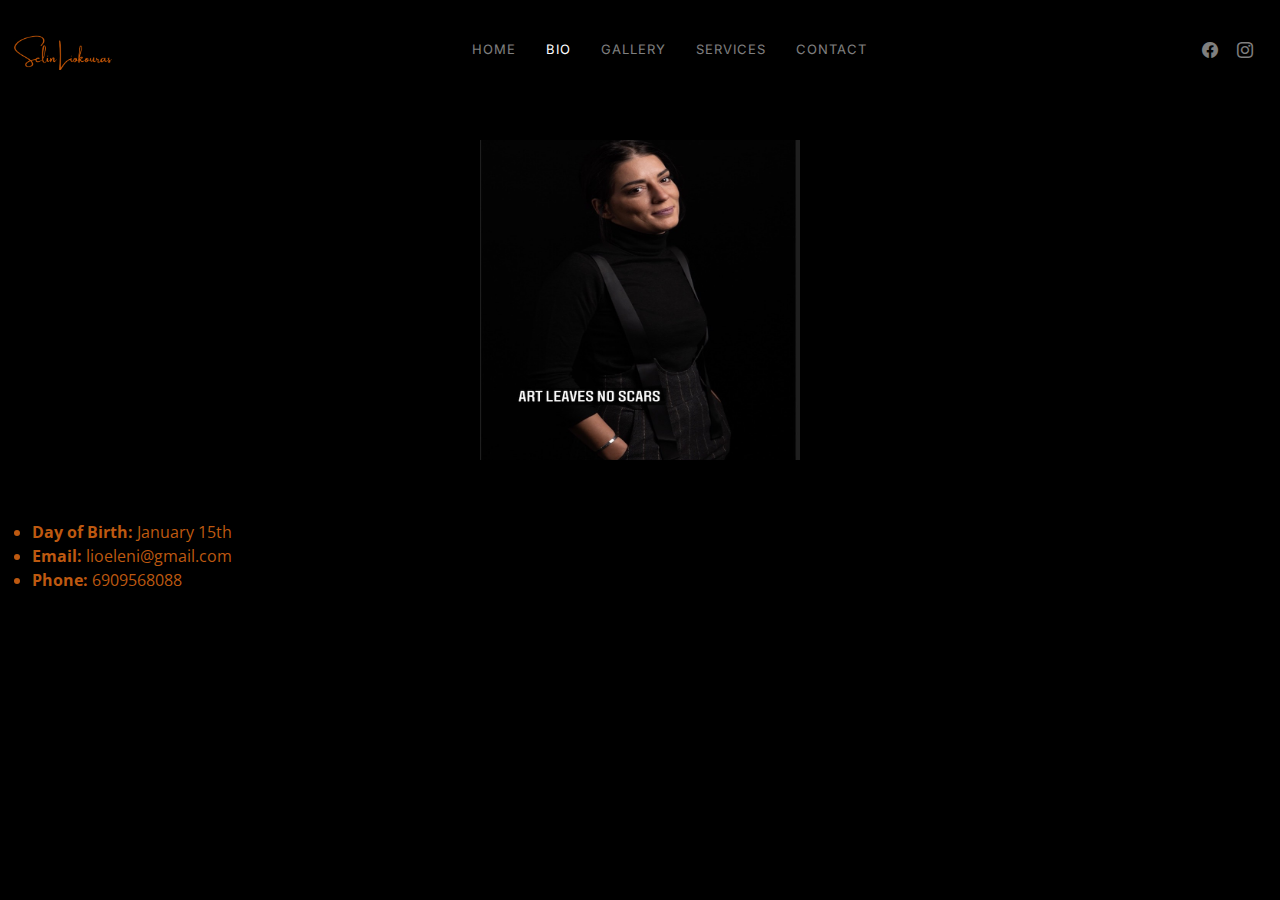
<file: bio.html>
<!DOCTYPE html>
<html lang="en">

<head>
  <meta charset="utf-8">
  <meta content="width=device-width, initial-scale=1.0" name="viewport">

  <title>Selin Liokouras</title>
  <meta content="" name="description">
  <meta content="" name="keywords">

  <link rel="preconnect" href="https://fonts.googleapis.com">
  <link rel="preconnect" href="https://fonts.gstatic.com" crossorigin>
  <link href="https://fonts.googleapis.com/css2?family=Open+Sans:ital,wght@0,300;0,400;0,500;0,600;0,700;1,300;1,400;1,600;1,700&family=Inter:ital,wght@0,300;0,400;0,500;0,600;0,700;1,300;1,400;1,500;1,600;1,700&family=Cardo:ital,wght@0,400;0,700;1,400&display=swap" rel="stylesheet">

 
  <link href="assets/vendor/bootstrap/css/bootstrap.min.css" rel="stylesheet">
  <link href="assets/vendor/bootstrap-icons/bootstrap-icons.css" rel="stylesheet">
  <link href="assets/vendor/swiper/swiper-bundle.min.css" rel="stylesheet">
  <link href="assets/vendor/glightbox/css/glightbox.min.css" rel="stylesheet">
  <link href="assets/vendor/aos/aos.css" rel="stylesheet">


  <link href="assets/css/main.css" rel="stylesheet">

</head>

<body>

  
  <header id="header" class="header d-flex align-items-center fixed-top">
    <div class="container-fluid d-flex align-items-center justify-content-between">

      <a href="index.html" class="logo d-flex align-items-center  me-auto me-lg-0">
        
        <img src="./selin's images/logo1.png" alt="">
      </a>

      <nav id="navbar" class="navbar">
        <ul>
          <li><a href="index.html">Home</a></li>
          <li><a href="bio.html" class="active">Bio</a></li>
          <li><a href="canvas.html">Gallery</a></li>
          
         
          </li>
          <li><a href="services.html">Services</a></li>
          <li><a href="contactInfo.html">Contact</a></li>
        </ul>
      </nav>

      <div class="header-social-links">
        <a href="https://www.facebook.com/eleni.liokoura" class="facebook"><i class="bi bi-facebook"></i></a>
        <a href="https://www.instagram.com/liokoura_selin15/?hl=en" class="instagram"><i class="bi bi-instagram"></i></a>
      </div>
      <i class="mobile-nav-toggle mobile-nav-show bi bi-list"></i>
      <i class="mobile-nav-toggle mobile-nav-hide d-none bi bi-x"></i>

    </div>
  </header>

  <section id="hero" class="hero d-flex flex-column justify-content-center align-items-center" data-aos="fade" data-aos-delay="1500">
    <div class="container">
      <div class="row justify-content-center">
        <div class="col-lg-6 text-center">
            <img src="./selin's images/bio.jpg" width="320px" height="320px"/>
        </div>
      </div>
    </div>
  </section>

 <div class="row">
    <div clas="col-lg-6">
    <ul>
        <li style="color:#be5910">
            <strong style="color:#be5910">Day of Birth:</strong>
            <span>January 15th</span>
        </li>
        <li style="color:#be5910">
            <strong style="color:#be5910">Email:</strong>
            <span>lioeleni@gmail.com</span>
        </li>
        <li style="color:#be5910">
            <strong style="color:#be5910">Phone:</strong>
            <span>6909568088</span>
        </li>
       
    </ul>
    </div>
 </div>
  
  
  <script src="assets/vendor/bootstrap/js/bootstrap.bundle.min.js"></script>
  <script src="assets/vendor/swiper/swiper-bundle.min.js"></script>
  <script src="assets/vendor/glightbox/js/glightbox.min.js"></script>
  <script src="assets/vendor/aos/aos.js"></script>
  <script src="assets/vendor/php-email-form/validate.js"></script>
  <audio style="display: none" allow="autoplay" autoplay="true">
    <source src="./selin's images/Abel_Korzeniowski_Dance_For_Me_Wallis.mp3" type="audio/mp3">
  </audio>
  
  <script src="assets/js/main.js"></script>

</body>

</html>
</file>
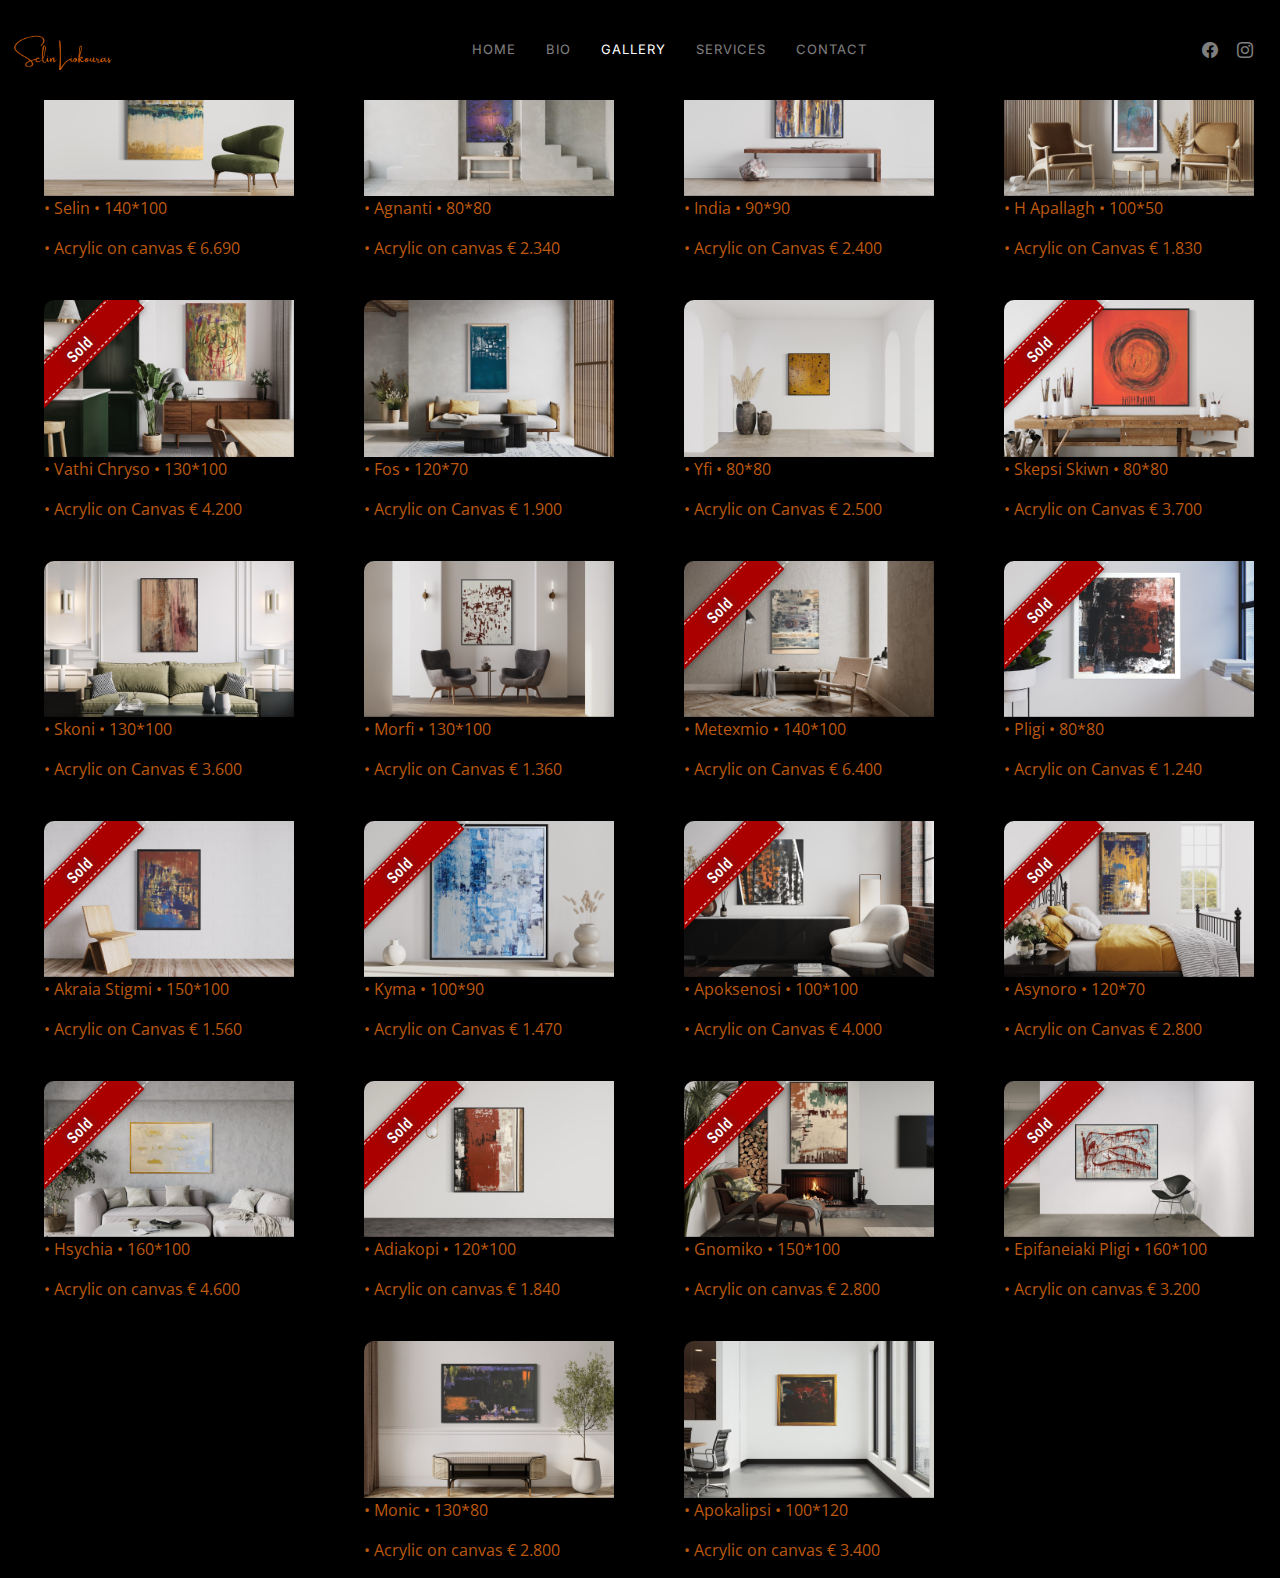
<file: canvas.html>
<!DOCTYPE html>
<html lang="en">

<head>
  <meta charset="utf-8">
  <meta content="width=device-width, initial-scale=1.0" name="viewport">

  <title>Selin Liokouras</title>
  <meta content="" name="description">
  <meta content="" name="keywords">

  <link rel="preconnect" href="https://fonts.googleapis.com">
  <link rel="preconnect" href="https://fonts.gstatic.com" crossorigin>
  <link href="https://fonts.googleapis.com/css2?family=Open+Sans:ital,wght@0,300;0,400;0,500;0,600;0,700;1,300;1,400;1,600;1,700&family=Inter:ital,wght@0,300;0,400;0,500;0,600;0,700;1,300;1,400;1,500;1,600;1,700&family=Cardo:ital,wght@0,400;0,700;1,400&display=swap" rel="stylesheet">

 
  <link href="assets/vendor/bootstrap/css/bootstrap.min.css" rel="stylesheet">
  <link href="assets/vendor/bootstrap-icons/bootstrap-icons.css" rel="stylesheet">
  <link href="assets/vendor/swiper/swiper-bundle.min.css" rel="stylesheet">
  <link href="assets/vendor/glightbox/css/glightbox.min.css" rel="stylesheet">
  <link href="assets/vendor/aos/aos.css" rel="stylesheet">


  <link href="assets/css/main.css" rel="stylesheet">

</head>

<body>

  
  <header id="header" class="header d-flex align-items-center fixed-top">
    <div class="container-fluid d-flex align-items-center justify-content-between">

      <a href="index.html" class="logo d-flex align-items-center  me-auto me-lg-0">
        
        <img src="./selin's images/logo1.png" alt="">
      </a>

      <nav id="navbar" class="navbar">
        <ul>
          <li><a href="index.html">Home</a></li>
          <li><a href="bio.html" >Bio</a></li>
          <li><a href="canvas.html" class="active">Gallery</a></li>
          <li><a href="myServices.html">Services</a></li>
          <li><a href="contactInfo.html">Contact</a></li>
        </ul>
      </nav>

      <div class="header-social-links">
        <a href="https://www.facebook.com/eleni.liokoura" class="facebook"><i class="bi bi-facebook"></i></a>
        <a href="https://www.instagram.com/liokoura_selin15/?hl=en" class="instagram"><i class="bi bi-instagram"></i></a>
      </div>
      <i class="mobile-nav-toggle mobile-nav-show bi bi-list"></i>
      <i class="mobile-nav-toggle mobile-nav-hide d-none bi bi-x"></i>

    </div>
  </header>

  <section id="gallery" class="gallery">
    <div class="container-fluid">

      <div class="row gy-4 justify-content-center">
        <div class="col-xl-3 col-lg-4 col-md-6">
          <div class="gallery-item h-100">
            <img src="selin's images/1.jpg" class="img-fluid" alt="" height="250" width="250">
            <p style="color:#be5910">• Selin • 140*100</p>
            <p style="color:#be5910">• Acrylic on canvas € 6.690</p>
            <div class="gallery-links d-flex align-items-center justify-content-center">
              <a href="selin's images/1.jpg" title=" • Selin • 140*100/ Acrylic on canvas € 6.690 " class="glightbox preview-link"><i class="bi bi-arrows-angle-expand"></i></a>
              
            </div>

            
          </div>
        </div>
        <div class="col-xl-3 col-lg-4 col-md-6">
          <div class="gallery-item h-100">
            <img src="selin's images/2.jpg" class="img-fluid" alt="" height="250" width="250">
            <p style="color:#be5910">• Agnanti • 80*80</p>
            <p style="color:#be5910">• Acrylic on canvas € 2.340</p>
            <div class="gallery-links d-flex align-items-center justify-content-center">
              <a href="selin's images/3.JPG" title=" • Agnanti • 80*80/ Acrylic on canvas € 2.340 " class="glightbox preview-link"><i class="bi bi-arrows-angle-expand"></i></a>
              
            </div>

            
          </div>
        </div>
        <div class="col-xl-3 col-lg-4 col-md-6">
          <div class="gallery-item h-100">
            <img src="selin's images/4.jpg" class="img-fluid" alt="" height="250" width="250">
            <p style="color:#be5910">• India • 90*90</p>
            <p style="color:#be5910">• Acrylic on Canvas € 2.400 </p>
            <div class="gallery-links d-flex align-items-center justify-content-center">
              <a href="selin's images/4.jpg" title="• India • 90*90/ Acrylic on Canvas € 2.400 " class="glightbox preview-link"><i class="bi bi-arrows-angle-expand"></i></a>
              
            </div>
          </div>
        </div>
        <div class="col-xl-3 col-lg-4 col-md-6">
          <div class="gallery-item h-100">
            <img src="selin's images/5.jpg" class="img-fluid" alt="" height="250" width="250">
            <p style="color:#be5910">• H Apallagh • 100*50</p>
            <p style="color:#be5910">• Acrylic on Canvas € 1.830 </p>
            <div class="gallery-links d-flex align-items-center justify-content-center">
              <a href="selin's images/5.jpg" title="• H Apallagh • 100*50/ Acrylic on Canvas € 1.830 " class="glightbox preview-link"><i class="bi bi-arrows-angle-expand"></i></a>
              
            </div>
          </div>
        </div>
        <div class="col-xl-3 col-lg-4 col-md-6">
          <div class="gallery-item h-100">
            <img src="selin's images/6.png" class="img-fluid" alt="" height="250" width="250">
            <p style="color:#be5910">• Vathi Chryso • 130*100</p>
            <p style="color:#be5910">• Acrylic on Canvas € 4.200 </p>
            <a class="sold_out" href="https://abc.com/">Sold</a>
            <div class="gallery-links d-flex align-items-center justify-content-center">
              <a href="selin's images/6.png" title="• Vathi Chryso • 130*100/ Acrylic on Canvas € 4.200  sold out" class="glightbox preview-link"><i class="bi bi-arrows-angle-expand"></i></a>
              
            </div>
          </div>
        </div>
        <div class="col-xl-3 col-lg-4 col-md-6">
          <div class="gallery-item h-100">
            <img src="selin's images/7..png" class="img-fluid" alt="" height="250" width="250">
            <p style="color:#be5910"> • Fos • 120*70</p>
            <p style="color:#be5910"> • Acrylic on Canvas € 1.900</p>
            <div class="gallery-links d-flex align-items-center justify-content-center">
              <a href="selin's images/7..png" title="• Fos • 120*70/ Acrylic on Canvas € 1.900  " class="glightbox preview-link"><i class="bi bi-arrows-angle-expand"></i></a>
              
            </div>
          </div>
        </div>
        <div class="col-xl-3 col-lg-4 col-md-6">
          <div class="gallery-item h-100">
            <img src="selin's images/8..png" class="img-fluid" alt="" height="250" width="250">
            <p style="color:#be5910">• Yfi • 80*80</p>
            <p style="color:#be5910">• Acrylic on Canvas € 2.500 </p>
            <div class="gallery-links d-flex align-items-center justify-content-center">
              <a href="selin's images/8..png" title="• Yfi • 80*80/ Acrylic on Canvas € 2.500 " class="glightbox preview-link"><i class="bi bi-arrows-angle-expand"></i></a>
              
            </div>


          </div>

        </div>
        <div class="col-xl-3 col-lg-4 col-md-6">
          <div class="gallery-item h-100">
            <img src="selin's images/9.png" class="img-fluid" alt="" height="250" width="250">
            <p style="color:#be5910">• Skepsi Skiwn • 80*80</p>
            <p style="color:#be5910">• Acrylic on Canvas € 3.700</p>
            <a class="sold_out" href="https://abc.com/">Sold</a>
            <div class="gallery-links d-flex align-items-center justify-content-center">
              <a href="selin's images/9.png" title="• Skepsi Skiwn • 80*80/ Acrylic on Canvas € 3.700 sold out" class="glightbox preview-link"><i class="bi bi-arrows-angle-expand"></i></a>
              
            </div>
          </div>
        </div>
        <div class="col-xl-3 col-lg-4 col-md-6">
          <div class="gallery-item h-100">
            <img src="selin's images/10.png" class="img-fluid" alt="" height="250" width="250">
            <p style="color:#be5910">• Skoni • 130*100</p>
            <p style="color:#be5910">• Acrylic on Canvas € 3.600</p>
            <div class="gallery-links d-flex align-items-center justify-content-center">
              <a href="selin's images/10.png" title="• Skoni • 130*100/ Acrylic on Canvas € 3.600 " class="glightbox preview-link"><i class="bi bi-arrows-angle-expand"></i></a>
             
            </div>
          </div>
        </div>
        <div class="col-xl-3 col-lg-4 col-md-6">
          <div class="gallery-item h-100">
            <img src="selin's images/11.jpg" class="img-fluid" alt="" height="250" width="250">
            <p style="color:#be5910">• Morfi • 130*100</p>
            <p style="color:#be5910">• Acrylic on Canvas € 1.360</p>
            <div class="gallery-links d-flex align-items-center justify-content-center">
              <a href="selin's images/11.jpg" title="• Morfi • 130*100/ Acrylic on Canvas € 1.360" class="glightbox preview-link"><i class="bi bi-arrows-angle-expand"></i></a>
              
            </div>
          </div>
        </div>
        <div class="col-xl-3 col-lg-4 col-md-6">
          <div class="gallery-item h-100">
            <img src="selin's images/12.jpg" class="img-fluid" alt="" height="200" width="250">
            <p style="color:#be5910">• Metexmio • 140*100</p>
            <p style="color:#be5910">• Acrylic on Canvas € 6.400</p>
            <a class="sold_out" href="https://abc.com/">Sold</a>
            <div class="gallery-links d-flex align-items-center justify-content-center">
              <a href="selin's images/12.jpg" title="• Metexmio • 140*100/ Acrylic on Canvas € 6.400 sold out" class="glightbox preview-link"><i class="bi bi-arrows-angle-expand"></i></a>
             
            </div>
          </div>
        </div>
        <div class="col-xl-3 col-lg-4 col-md-6">
          <div class="gallery-item h-100">
            <img src="selin's images/13.jpg" class="img-fluid" alt="" height="200" width="250">
            <p style="color:#be5910">• Pligi • 80*80</p>
            <p style="color:#be5910">• Acrylic on Canvas € 1.240</p>
            <a class="sold_out" href="https://abc.com/">Sold</a>
            <div class="gallery-links d-flex align-items-center justify-content-center">
              <a href="selin's images/13.jpg" title="• Pligi • 80*80/ Acrylic on Canvas € 1.240  " class="glightbox preview-link"><i class="bi bi-arrows-angle-expand"></i></a>
             
            </div>
          </div>
        </div>
        <div class="col-xl-3 col-lg-4 col-md-6">
          <div class="gallery-item h-100">
            <img src="selin's images/14.jpg" class="img-fluid" alt="" height="200" width="250">
            <p style="color:#be5910">• Akraia Stigmi • 150*100</p>
            <p style="color:#be5910">• Acrylic on Canvas € 1.560</p>
            <a class="sold_out" href="https://abc.com/">Sold</a>
            <div class="gallery-links d-flex align-items-center justify-content-center">
              <a href="selin's images/14.jpg" title="• Akraia Stigmi • 150*100/ Acrylic on Canvas € 1.560 sold out" class="glightbox preview-link"><i class="bi bi-arrows-angle-expand"></i></a>
             
            </div>
          </div>
        </div>
        <div class="col-xl-3 col-lg-4 col-md-6">
          <div class="gallery-item h-100">
            <img src="selin's images/15.jpg" class="img-fluid" alt="" height="200" width="250">
            <p style="color:#be5910">• Kyma • 100*90</p>
            <p style="color:#be5910">• Acrylic on Canvas € 1.470</p>
            <a class="sold_out" href="https://abc.com/">Sold</a>
            <div class="gallery-links d-flex align-items-center justify-content-center">
              <a href="selin's images/15.jpg" title="• Kyma • 100*90/ Acrylic on Canvas € 1.470 sold out" class="glightbox preview-link"><i class="bi bi-arrows-angle-expand"></i></a>
             
            </div>
          </div>
        </div>
        <div class="col-xl-3 col-lg-4 col-md-6">
          <div class="gallery-item h-100">
            <img src="selin's images/16.jpg" class="img-fluid" alt="" height="200" width="250">
            <p style="color:#be5910">• Apoksenosi • 100*100</p>
            <p style="color:#be5910">• Acrylic on Canvas € 4.000</p>
            <a class="sold_out" href="https://abc.com/">Sold</a>
            <div class="gallery-links d-flex align-items-center justify-content-center">
              <a href="selin's images/16.jpg" title="• Apoksenosi • 100*100/ Acrylic on Canvas € 4.000 sold out" class="glightbox preview-link"><i class="bi bi-arrows-angle-expand"></i></a>
             
            </div>
          </div>
        </div>
        <div class="col-xl-3 col-lg-4 col-md-6">
          <div class="gallery-item h-100">
            <img src="selin's images/17.jpg" class="img-fluid" alt="" height="200" width="250">
            <p style="color:#be5910">• Asynoro • 120*70</p>
            <p style="color:#be5910">• Acrylic on Canvas € 2.800</p>
            <a class="sold_out" href="https://abc.com/">Sold</a>
            <div class="gallery-links d-flex align-items-center justify-content-center">
              <a href="selin's images/17.jpg" title="• Asynoro • 120*70/ Acrylic on Canvas € 2.800 sold out" class="glightbox preview-link"><i class="bi bi-arrows-angle-expand"></i></a>
             
            </div>
          </div>
        </div>
        <div class="col-xl-3 col-lg-4 col-md-6">
          <div class="gallery-item h-100">
            <img src="selin's images/18.jpg" class="img-fluid" alt="" height="250" width="250">
            <p style="color:#be5910">• Hsychia • 160*100</p>
            <p style="color:#be5910">• Acrylic on canvas € 4.600</p>
            <a class="sold_out" href="https://abc.com/">Sold</a>
            <div class="gallery-links d-flex align-items-center justify-content-center">
              <a href="selin's images/18.JPG" title=" • Hsychia • 160*100/ Acrylic on canvas € 2.340 " class="glightbox preview-link"><i class="bi bi-arrows-angle-expand"></i></a>
              
            </div>

            
          </div>
        </div>
        <div class="col-xl-3 col-lg-4 col-md-6">
          <div class="gallery-item h-100">
            <img src="selin's images/19.jpg" class="img-fluid" alt="" height="250" width="250">
            <p style="color:#be5910">• Adiakopi • 120*100</p>
            <p style="color:#be5910">• Acrylic on canvas € 1.840</p>
            <a class="sold_out" href="https://abc.com/">Sold</a>
            <div class="gallery-links d-flex align-items-center justify-content-center">
              <a href="selin's images/19.JPG" title=" • Adiakopi • 120*100/ Acrylic on canvas € 2.340 " class="glightbox preview-link"><i class="bi bi-arrows-angle-expand"></i></a>
              
            </div>

            
          </div>
        </div>
        <div class="col-xl-3 col-lg-4 col-md-6">
          <div class="gallery-item h-100">
            <img src="selin's images/20.jpg" class="img-fluid" alt="" height="250" width="250">
            <p style="color:#be5910">• Gnomiko • 150*100</p>
            <p style="color:#be5910">• Acrylic on canvas € 2.800</p>
            <a class="sold_out" href="https://abc.com/">Sold</a>
            <div class="gallery-links d-flex align-items-center justify-content-center">
              <a href="selin's images/20.JPG" title=" • Gnomiko • 150*100/ Acrylic on canvas € 2.340 " class="glightbox preview-link"><i class="bi bi-arrows-angle-expand"></i></a>
              
            </div>

            
          </div>
        </div>
        <div class="col-xl-3 col-lg-4 col-md-6">
          <div class="gallery-item h-100">
            <img src="selin's images/21.jpg" class="img-fluid" alt="" height="250" width="250">
            <p style="color:#be5910">• Epifaneiaki Pligi • 160*100</p>
            <p style="color:#be5910">• Acrylic on canvas € 3.200</p>
            <a class="sold_out" href="https://abc.com/">Sold</a>
            <div class="gallery-links d-flex align-items-center justify-content-center">
              <a href="selin's images/21.jpg" title=" • Epifaneiaki Pligi • 160*100/ Acrylic on canvas € 2.340 " class="glightbox preview-link"><i class="bi bi-arrows-angle-expand"></i></a>
              
            </div>

            
          </div>
        </div>
        <div class="col-xl-3 col-lg-4 col-md-6">
          <div class="gallery-item h-100">
            <img src="selin's images/22.jpg" class="img-fluid" alt="" height="250" width="250">
            <p style="color:#be5910">• Monic • 130*80</p>
            <p style="color:#be5910">• Acrylic on canvas € 2.800</p>
            <div class="gallery-links d-flex align-items-center justify-content-center">
              <a href="selin's images/22.jpg" title=" • Monic • 130*80/ Acrylic on canvas € 2.340 " class="glightbox preview-link"><i class="bi bi-arrows-angle-expand"></i></a>
              
            </div>

            
          </div>
        </div>
        <div class="col-xl-3 col-lg-4 col-md-6">
          <div class="gallery-item h-100">
            <img src="selin's images/23.jpg" class="img-fluid" alt="" height="250" width="250">
            <p style="color:#be5910">• Apokalipsi • 100*120</p>
            <p style="color:#be5910">• Acrylic on canvas € 3.400</p>
            <div class="gallery-links d-flex align-items-center justify-content-center">
              <a href="selin's images/23.jpg" title=" • Apokalipsi • 100*120/ Acrylic on canvas € 2.340 " class="glightbox preview-link"><i class="bi bi-arrows-angle-expand"></i></a>
              
            </div>

            
          </div>
        </div>
        
        
        
       
        

      </div>

    </div>
  </section>
  
  
  <script src="assets/vendor/bootstrap/js/bootstrap.bundle.min.js"></script>
  <script src="assets/vendor/swiper/swiper-bundle.min.js"></script>
  <script src="assets/vendor/glightbox/js/glightbox.min.js"></script>
  <script src="assets/vendor/aos/aos.js"></script>
  <script src="assets/vendor/php-email-form/validate.js"></script>
  <audio style="display: none" allow="autoplay" autoplay="true">
    <source src="./selin's images/Abel_Korzeniowski_Dance_For_Me_Wallis.mp3" type="audio/mp3">
  </audio>
  
  <script src="assets/js/main.js"></script>

</body>

</html>
</file>
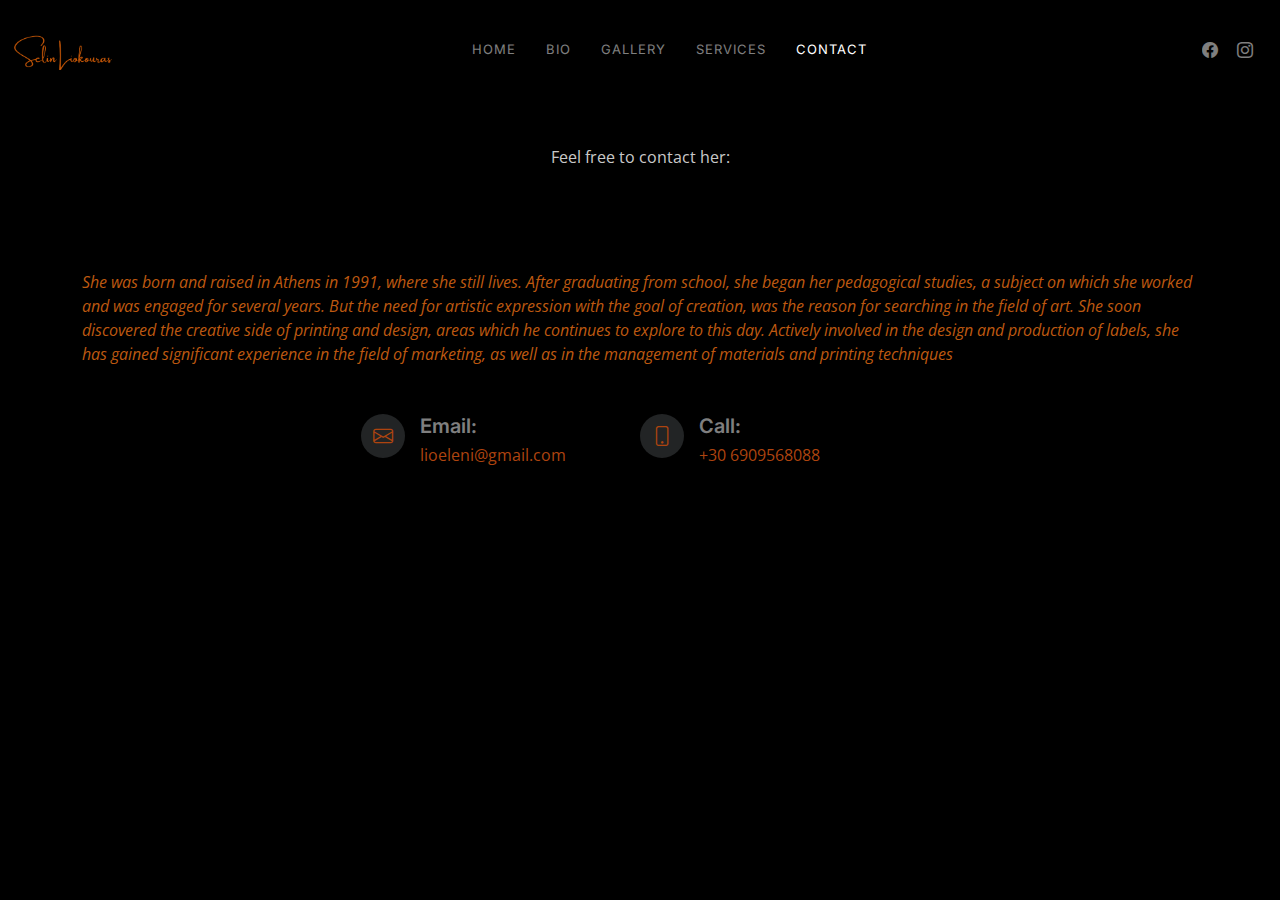
<file: contactInfo.html>
<!DOCTYPE html>
<html lang="en">

<head>
  <meta charset="utf-8">
  <meta content="width=device-width, initial-scale=1.0" name="viewport">

  <title>Selin Liokouras</title>
  <meta content="" name="description">
  <meta content="" name="keywords">

  <!-- Favicons -->
  

  <!-- Google Fonts -->
  <link rel="preconnect" href="https://fonts.googleapis.com">
  <link rel="preconnect" href="https://fonts.gstatic.com" crossorigin>
  <link href="https://fonts.googleapis.com/css2?family=Open+Sans:ital,wght@0,300;0,400;0,500;0,600;0,700;1,300;1,400;1,600;1,700&family=Inter:ital,wght@0,300;0,400;0,500;0,600;0,700;1,300;1,400;1,500;1,600;1,700&family=Cardo:ital,wght@0,400;0,700;1,400&display=swap" rel="stylesheet">

  <!-- Vendor CSS Files -->
  <link href="assets/vendor/bootstrap/css/bootstrap.min.css" rel="stylesheet">
  <link href="assets/vendor/bootstrap-icons/bootstrap-icons.css" rel="stylesheet">
  <link href="assets/vendor/swiper/swiper-bundle.min.css" rel="stylesheet">
  <link href="assets/vendor/glightbox/css/glightbox.min.css" rel="stylesheet">
  <link href="assets/vendor/aos/aos.css" rel="stylesheet">

  <!-- Template Main CSS File -->
  <link href="assets/css/main.css" rel="stylesheet">

  <!-- =======================================================
  * Template Name: PhotoFolio - v1.0.0
  * Template URL: https://bootstrapmade.com/photofolio-bootstrap-photography-website-template/
  * Author: BootstrapMade.com
  * License: https://bootstrapmade.com/license/
  ======================================================== -->
</head>

<body>

  <!-- ======= Header ======= -->
  <header id="header" class="header d-flex align-items-center fixed-top">
    <div class="container-fluid d-flex align-items-center justify-content-between">

      <a href="index.html" class="logo d-flex align-items-center  me-auto me-lg-0">
        <!-- Uncomment the line below if you also wish to use an image logo -->
        <!-- <img src="assets/img/logo.png" alt=""> -->
        <img src="./selin's images/logo1.png" alt="">
      </a>

      <nav id="navbar" class="navbar">
        <ul>
          <li><a href="index.html" >Home</a></li>
          <li><a href="bio.html" >Bio</a></li>
          <li><a href="canvas.html">Gallery</a></li>
          <li><a href="myServices.html">Services</a></li>
          <li><a href="contactInfo.html" class="active">Contact</a></li>
          
        </ul>
      </nav><!-- .navbar -->

      <div class="header-social-links">
        <a href="https://www.facebook.com/eleni.liokoura" class="facebook"><i class="bi bi-facebook"></i></a>
        <a href="https://www.instagram.com/liokoura_selin15/?hl=en" class="instagram"><i class="bi bi-instagram"></i></a>
      </div>
      <i class="mobile-nav-toggle mobile-nav-show bi bi-list"></i>
      <i class="mobile-nav-toggle mobile-nav-hide d-none bi bi-x"></i>

    </div>
  </header><!-- End Header -->
  <div class="page-header d-flex align-items-center">
    <div class="container position-relative">
      <div class="row d-flex justify-content-center">
        <div class="col-lg-6 text-center">
          <p>Feel free to contact her:</p>

        </div>
      </div>
    </div>
  </div>

  <section id="contact" class="contact">
    <div class="container">

     
      <div class="row">
    
        <div>
            <i style="color:#be5910">She was born and raised in Athens in 1991, where she still lives. 
                After graduating from school, she began her pedagogical studies, a subject on which she worked 
                and was engaged for several years. But the need for artistic expression with the goal of creation, 
                was the reason for searching in the field of art. She soon discovered the creative side of printing and design, areas which he continues to explore to this day.
                 Actively involved in the design and production of labels, she has gained significant experience in the field of marketing, as well as in the management of materials and printing techniques</i>
        </div>
        <div class="row gy-4 justify-content-center">

            <div class="col-lg-3">
              <div class="info-item d-flex">
                <i class="bi bi-envelope flex-shrink-0"></i>
                <div>
                  <h4>Email:</h4>
                  <a href="mailto:lioeleni@gmail.com">lioeleni@gmail.com</a>
                  
                </div>
              </div>
            </div><!-- End Info Item -->
    
            <div class="col-lg-3">
              <div class="info-item d-flex">
                <i class="bi bi-phone flex-shrink-0"></i>
                <div>
                  <h4>Call:</h4>
                  <a href="tel:+30 6909568088">+30 6909568088</a>
                  
                </div>
              </div>
            </div><!-- End Info Item -->
    
          </div>
     </div>
     

    </div>
  </section>



  <!-- Vendor JS Files -->
  <script src="assets/vendor/bootstrap/js/bootstrap.bundle.min.js"></script>
  <script src="assets/vendor/swiper/swiper-bundle.min.js"></script>
  <script src="assets/vendor/glightbox/js/glightbox.min.js"></script>
  <script src="assets/vendor/aos/aos.js"></script>
  <script src="assets/vendor/php-email-form/validate.js"></script>
  <audio style="display: none"  allow="autoplay" autoplay="true">
    <source src="./selin's images/Abel_Korzeniowski_Dance_For_Me_Wallis.mp3" type="audio/mp3">
  </audio>

  <!-- Template Main JS File -->
  <script src="assets/js/main.js"></script>

</body>

</html>
</file>
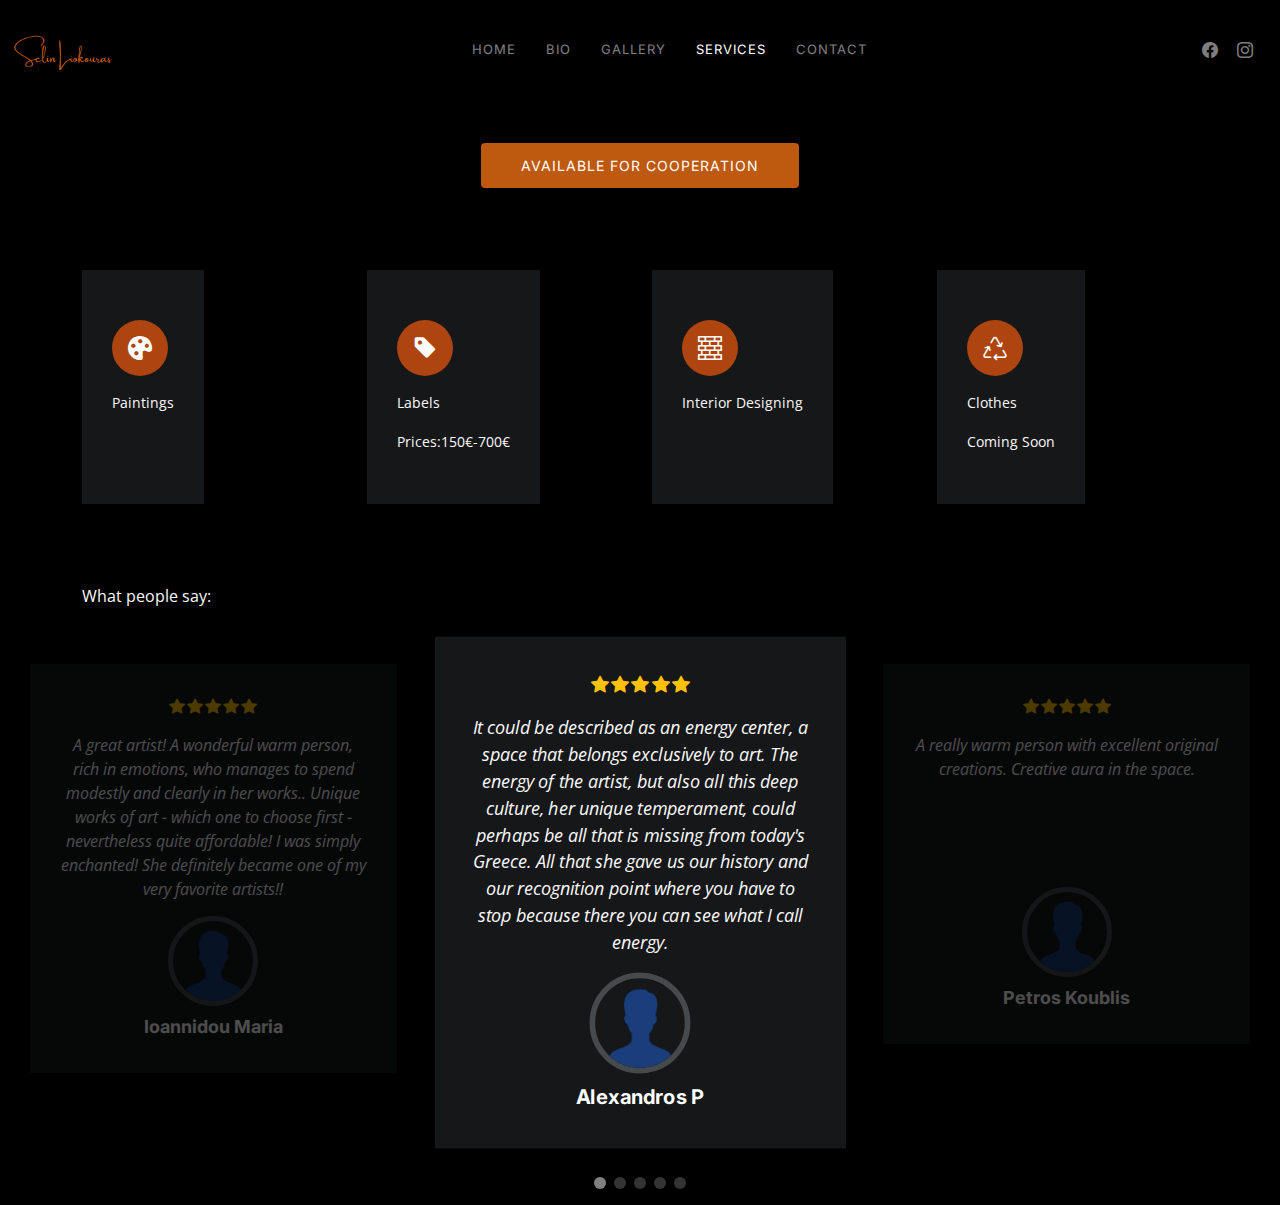
<file: myServices.html>
<!DOCTYPE html>
<html lang="en">

<head>
  <meta charset="utf-8">
  <meta content="width=device-width, initial-scale=1.0" name="viewport">

  <title>Selin Liokouras</title>
  <meta content="" name="description">
  <meta content="" name="keywords">

  <link rel="preconnect" href="https://fonts.googleapis.com">
  <link rel="preconnect" href="https://fonts.gstatic.com" crossorigin>
  <link href="https://fonts.googleapis.com/css2?family=Open+Sans:ital,wght@0,300;0,400;0,500;0,600;0,700;1,300;1,400;1,600;1,700&family=Inter:ital,wght@0,300;0,400;0,500;0,600;0,700;1,300;1,400;1,500;1,600;1,700&family=Cardo:ital,wght@0,400;0,700;1,400&display=swap" rel="stylesheet">

 
  <link href="assets/vendor/bootstrap/css/bootstrap.min.css" rel="stylesheet">
  <link href="assets/vendor/bootstrap-icons/bootstrap-icons.css" rel="stylesheet">
  <link href="assets/vendor/swiper/swiper-bundle.min.css" rel="stylesheet">
  <link href="assets/vendor/glightbox/css/glightbox.min.css" rel="stylesheet">
  <link href="assets/vendor/aos/aos.css" rel="stylesheet">


  <link href="assets/css/main.css" rel="stylesheet">

</head>

<body>

  
  <header id="header" class="header d-flex align-items-center fixed-top">
    <div class="container-fluid d-flex align-items-center justify-content-between">

      <a href="index.html" class="logo d-flex align-items-center  me-auto me-lg-0">
        
        <img src="./selin's images/logo1.png" alt="">
      </a>

      <nav id="navbar" class="navbar">
        <ul>
          <li><a href="index.html">Home</a></li>
          <li><a href="bio.html" >Bio</a></li>
          <li><a href="canvas.html">Gallery</a></li>
          <li><a href="myServices.html" class="active">Services</a></li>
          <li><a href="contactInfo.html">Contact</a></li>
        </ul>
      </nav>

      <div class="header-social-links">
        <a href="https://www.facebook.com/eleni.liokoura" class="facebook"><i class="bi bi-facebook"></i></a>
        <a href="https://www.instagram.com/liokoura_selin15/?hl=en" class="instagram"><i class="bi bi-instagram"></i></a>
      </div>
      <i class="mobile-nav-toggle mobile-nav-show bi bi-list"></i>
      <i class="mobile-nav-toggle mobile-nav-hide d-none bi bi-x"></i>

    </div>
  </header>
  <div class="page-header d-flex align-items-center">
    <div class="container position-relative">
      <div class="row d-flex justify-content-center">
        <div class="col-lg-6 text-center">
     
          
          <a class="cta-btn" href="contactInfo.html">Available for cooperation</a>

        </div>
      </div>
    </div>
  </div><!-- End Page Header -->

  <!-- ======= Services Section ======= -->
  <section id="services" class="services">
    <div class="container">

      <div class="row gy-4">

        <div class="col-xl-3 d-flex">
          <div class="service-item position-relative">
            <i class="bi bi-palette-fill"></i>
            <h4><a href="" class="stretched-link"></a></h4>
      <p>Paintings</p>
          </div>
        </div><!-- End Service Item -->
        

        <div class="col-xl-3 d-flex">
          <div class="service-item position-relative">
            <i class="bi bi-tag-fill"></i>
            <h4><a href="" class="stretched-link"></a></h4>
            <p>Labels</p>
            <p>Prices:150€-700€</p>
          </div>
        </div><!-- End Service Item -->

        <div class="col-xl-3 d-flex">
          <div class="service-item position-relative">
            <i class="bi bi-bricks"></i>
            <h4><a href="" class="stretched-link"></a></h4>
            <p>Interior Designing</p>
          </div>
        </div><!-- End Service Item -->
        <div class="col-xl-3 d-flex">
          <div class="service-item position-relative">
            <i class="bi bi-recycle"></i>
            <h4><a href="" class="stretched-link"></a></h4>
            <p>Clothes</p>
            <p>Coming Soon</p>
          </div>
        </div><!-- End Service Item -->

      </div>

    </div>
  </section><!-- End Services Section -->
  </section>

  <section id="testimonials" class="testimonials">
    <div class="container">
  
      
        
        <p>What people say:</p>
      </div>
  
      <div class="slides-3 swiper">
        <div class="swiper-wrapper">
  
          <div class="swiper-slide">
            <div class="testimonial-item">
              <div class="stars">
                <i class="bi bi-star-fill"></i><i class="bi bi-star-fill"></i><i class="bi bi-star-fill"></i><i class="bi bi-star-fill"></i><i class="bi bi-star-fill"></i>
              </div>
              <p>
                A great artist!
                A wonderful warm person, rich in emotions, who manages to spend modestly and clearly in her works.. Unique works of art - which one to choose first - nevertheless quite affordable! I was simply enchanted! She definitely became one of my very favorite artists!!
              </p>
              <div class="profile mt-auto">
                <img src="./selin's images/user.png" class="testimonial-img" alt="">
                <h3>Ioannidou Maria</h3>
  
              </div>
            </div>
          </div><!-- End testimonial item -->
  
          <div class="swiper-slide">
            <div class="testimonial-item">
              <div class="stars">
                <i class="bi bi-star-fill"></i><i class="bi bi-star-fill"></i><i class="bi bi-star-fill"></i><i class="bi bi-star-fill"></i><i class="bi bi-star-fill"></i>
              </div>
              <p>
                It could be described as an energy center, a space that belongs exclusively to art. The energy of the artist, but also all this deep culture, her unique temperament, could perhaps be all that is missing from today's Greece. All that she gave us our history and our recognition point where you have to stop because there you can see what I call energy.
              </p>
              <div class="profile mt-auto">
                <img src="./selin's images/user.png" class="testimonial-img" alt="">
                <h3>Alexandros P</h3>
               
              </div>
            </div>
          </div><!-- End testimonial item -->
  
          <div class="swiper-slide">
            <div class="testimonial-item">
              <div class="stars">
                <i class="bi bi-star-fill"></i><i class="bi bi-star-fill"></i><i class="bi bi-star-fill"></i><i class="bi bi-star-fill"></i><i class="bi bi-star-fill"></i>
              </div>
              <p>
               
  A really warm person with excellent original creations.
  Creative aura in the space.
              </p>
              <div class="profile mt-auto">
                <img src="./selin's images/user.png" class="testimonial-img" alt="">
                <h3>Petros Koublis</h3>
                
              </div>
            </div>
          </div><!-- End testimonial item -->
  
          <div class="swiper-slide">
            <div class="testimonial-item">
              <div class="stars">
                <i class="bi bi-star-fill"></i><i class="bi bi-star-fill"></i><i class="bi bi-star-fill"></i><i class="bi bi-star-fill"></i><i class="bi bi-star-fill"></i>
              </div>
              <p>
               
  If you are looking for Magic then you are in the right place!
  There are no words to describe this amazing Art!
              </p>
              <div class="profile mt-auto">
                <img src="./selin's images/user.png" class="testimonial-img" alt="">
                <h3>Olia</h3>
                
              </div>
            </div>
          </div><!-- End testimonial item -->
  
          <div class="swiper-slide">
            <div class="testimonial-item">
              <div class="stars">
                <i class="bi bi-star-fill"></i><i class="bi bi-star-fill"></i><i class="bi bi-star-fill"></i><i class="bi bi-star-fill"></i><i class="bi bi-star-fill"></i>
              </div>
              <p>
                A wonderful warm person, rich in emotions, who manages to spend modestly and clearly in her works.. Unique works of art - which one to choose first - nevertheless quite affordable! I was simply enchanted! She definitely became one of my very favorite artists!!
              </p>
              <div class="profile mt-auto">
                <img src="./selin's images/user.png" class="testimonial-img" alt="">
                <h3>Jessica</h3>
                
              </div>
            </div>
          </div><!-- End testimonial item -->
  
        </div>
        <div class="swiper-pagination"></div>
      </div>
  
    </div>
  </section>
  
  
  <script src="assets/vendor/bootstrap/js/bootstrap.bundle.min.js"></script>
  <script src="assets/vendor/swiper/swiper-bundle.min.js"></script>
  <script src="assets/vendor/glightbox/js/glightbox.min.js"></script>
  <script src="assets/vendor/aos/aos.js"></script>
  <script src="assets/vendor/php-email-form/validate.js"></script>
  <audio style="display: none" allow="autoplay" autoplay="true">
    <source src="./selin's images/Abel_Korzeniowski_Dance_For_Me_Wallis.mp3" type="audio/mp3">
  </audio>
  
  <script src="assets/js/main.js"></script>

</body>

</html>
</file>
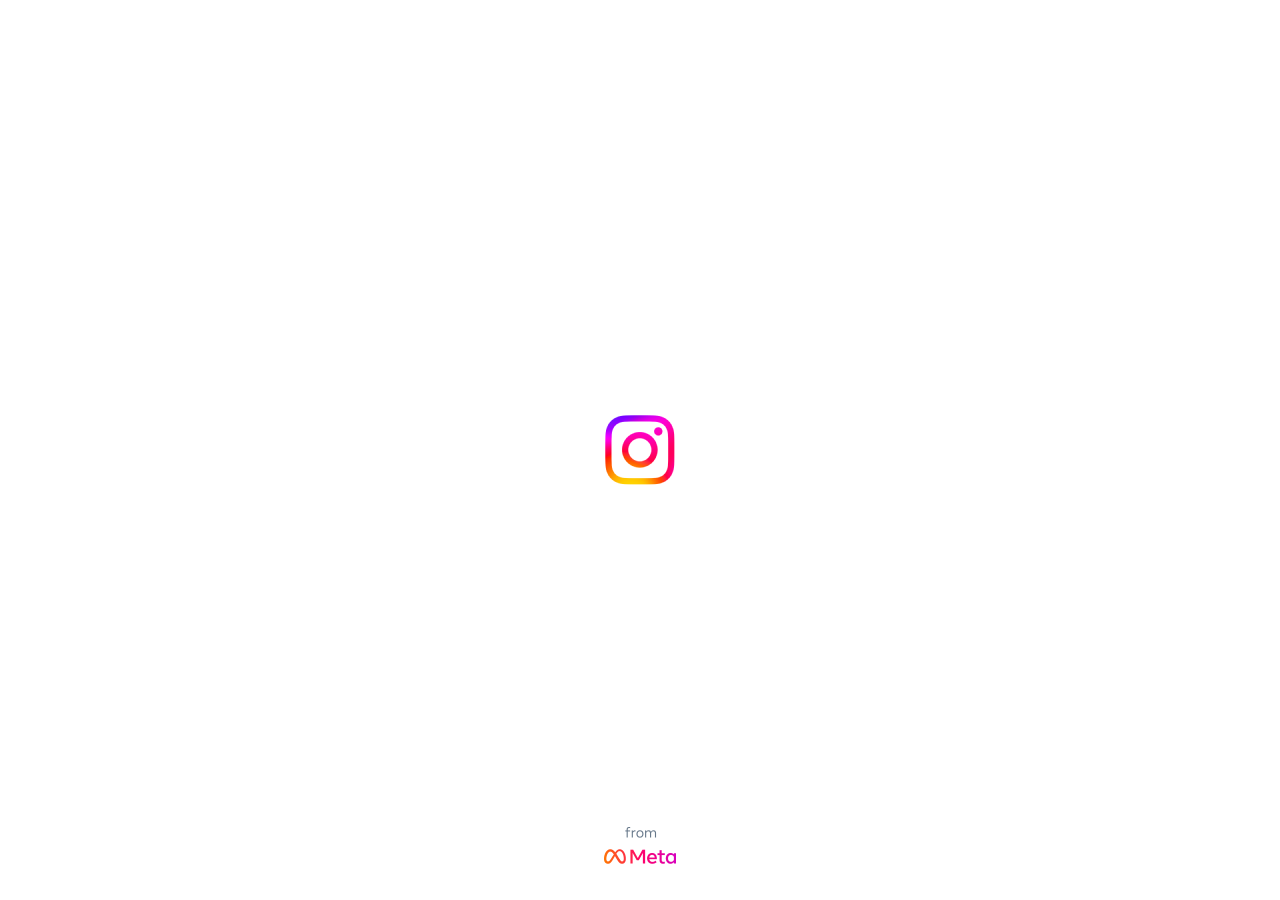
<file: selin's images/video.htm>
<!DOCTYPE html><html class="_9dls" lang="en" dir="ltr"><head><link data-default-icon="https://static.cdninstagram.com/rsrc.php/v3/yb/r/lswP1OF1o6P.png" rel="icon" sizes="192x192" href="https://static.cdninstagram.com/rsrc.php/v3/yb/r/lswP1OF1o6P.png" /><meta name="robots" content="noarchive, noimageindex" /><meta charset="utf-8" /><meta name="apple-mobile-web-app-status-bar-style" content="default" /><meta name="mobile-web-app-capable" content="yes" /><meta id="viewport" name="viewport" content="width=device-width, initial-scale=1, minimum-scale=1, maximum-scale=2, viewport-fit=cover" /><meta name="theme-color" content="#ffffff" /><link rel="apple-touch-icon" sizes="76x76" href="https://static.cdninstagram.com/rsrc.php/v3/yR/r/lam-fZmwmvn.png" /><link rel="apple-touch-icon" sizes="120x120" href="https://static.cdninstagram.com/rsrc.php/v3/ys/r/aM-g435MtEX.png" /><link rel="apple-touch-icon" sizes="152x152" href="https://static.cdninstagram.com/rsrc.php/v3/yx/r/H1l_HHqi4p6.png" /><link rel="apple-touch-icon" sizes="167x167" href="https://static.cdninstagram.com/rsrc.php/v3/yB/r/-7Z_RkdLJUX.png" /><link rel="apple-touch-icon" sizes="180x180" href="https://static.cdninstagram.com/rsrc.php/v3/yG/r/De-Dwpd5CHc.png" /><link data-default-icon="https://static.cdninstagram.com/rsrc.php/yv/r/BTPhT6yIYfq.ico" rel="shortcut icon" type="image/x-icon" href="https://static.cdninstagram.com/rsrc.php/yv/r/BTPhT6yIYfq.ico" /><link rel="alternate" href="https://www.instagram.com/tv/CftX1wxFH7-/?igshid=MDJmNzVkMjY%3D" hreflang="x-default" /><link rel="alternate" href="https://www.instagram.com/tv/CftX1wxFH7-/?igshid=MDJmNzVkMjY%3D&amp;hl=en" hreflang="en" /><link rel="alternate" href="https://www.instagram.com/tv/CftX1wxFH7-/?igshid=MDJmNzVkMjY%3D&amp;hl=fr" hreflang="fr" /><link rel="alternate" href="https://www.instagram.com/tv/CftX1wxFH7-/?igshid=MDJmNzVkMjY%3D&amp;hl=it" hreflang="it" /><link rel="alternate" href="https://www.instagram.com/tv/CftX1wxFH7-/?igshid=MDJmNzVkMjY%3D&amp;hl=de" hreflang="de" /><link rel="alternate" href="https://www.instagram.com/tv/CftX1wxFH7-/?igshid=MDJmNzVkMjY%3D&amp;hl=es" hreflang="es" /><link rel="alternate" href="https://www.instagram.com/tv/CftX1wxFH7-/?igshid=MDJmNzVkMjY%3D&amp;hl=zh-cn" hreflang="zh-cn" /><link rel="alternate" href="https://www.instagram.com/tv/CftX1wxFH7-/?igshid=MDJmNzVkMjY%3D&amp;hl=zh-tw" hreflang="zh-tw" /><link rel="alternate" href="https://www.instagram.com/tv/CftX1wxFH7-/?igshid=MDJmNzVkMjY%3D&amp;hl=ja" hreflang="ja" /><link rel="alternate" href="https://www.instagram.com/tv/CftX1wxFH7-/?igshid=MDJmNzVkMjY%3D&amp;hl=ko" hreflang="ko" /><link rel="alternate" href="https://www.instagram.com/tv/CftX1wxFH7-/?igshid=MDJmNzVkMjY%3D&amp;hl=pt" hreflang="pt" /><link rel="alternate" href="https://www.instagram.com/tv/CftX1wxFH7-/?igshid=MDJmNzVkMjY%3D&amp;hl=pt-br" hreflang="pt-br" /><link rel="alternate" href="https://www.instagram.com/tv/CftX1wxFH7-/?igshid=MDJmNzVkMjY%3D&amp;hl=af" hreflang="af" /><link rel="alternate" href="https://www.instagram.com/tv/CftX1wxFH7-/?igshid=MDJmNzVkMjY%3D&amp;hl=cs" hreflang="cs" /><link rel="alternate" href="https://www.instagram.com/tv/CftX1wxFH7-/?igshid=MDJmNzVkMjY%3D&amp;hl=da" hreflang="da" /><link rel="alternate" href="https://www.instagram.com/tv/CftX1wxFH7-/?igshid=MDJmNzVkMjY%3D&amp;hl=el" hreflang="el" /><link rel="alternate" href="https://www.instagram.com/tv/CftX1wxFH7-/?igshid=MDJmNzVkMjY%3D&amp;hl=fi" hreflang="fi" /><link rel="alternate" href="https://www.instagram.com/tv/CftX1wxFH7-/?igshid=MDJmNzVkMjY%3D&amp;hl=hr" hreflang="hr" /><link rel="alternate" href="https://www.instagram.com/tv/CftX1wxFH7-/?igshid=MDJmNzVkMjY%3D&amp;hl=hu" hreflang="hu" /><link rel="alternate" href="https://www.instagram.com/tv/CftX1wxFH7-/?igshid=MDJmNzVkMjY%3D&amp;hl=id" hreflang="id" /><link rel="alternate" href="https://www.instagram.com/tv/CftX1wxFH7-/?igshid=MDJmNzVkMjY%3D&amp;hl=ms" hreflang="ms" /><link rel="alternate" href="https://www.instagram.com/tv/CftX1wxFH7-/?igshid=MDJmNzVkMjY%3D&amp;hl=nb" hreflang="nb" /><link rel="alternate" href="https://www.instagram.com/tv/CftX1wxFH7-/?igshid=MDJmNzVkMjY%3D&amp;hl=nl" hreflang="nl" /><link rel="alternate" href="https://www.instagram.com/tv/CftX1wxFH7-/?igshid=MDJmNzVkMjY%3D&amp;hl=pl" hreflang="pl" /><link rel="alternate" href="https://www.instagram.com/tv/CftX1wxFH7-/?igshid=MDJmNzVkMjY%3D&amp;hl=ru" hreflang="ru" /><link rel="alternate" href="https://www.instagram.com/tv/CftX1wxFH7-/?igshid=MDJmNzVkMjY%3D&amp;hl=sk" hreflang="sk" /><link rel="alternate" href="https://www.instagram.com/tv/CftX1wxFH7-/?igshid=MDJmNzVkMjY%3D&amp;hl=sv" hreflang="sv" /><link rel="alternate" href="https://www.instagram.com/tv/CftX1wxFH7-/?igshid=MDJmNzVkMjY%3D&amp;hl=th" hreflang="th" /><link rel="alternate" href="https://www.instagram.com/tv/CftX1wxFH7-/?igshid=MDJmNzVkMjY%3D&amp;hl=tl" hreflang="tl" /><link rel="alternate" href="https://www.instagram.com/tv/CftX1wxFH7-/?igshid=MDJmNzVkMjY%3D&amp;hl=tr" hreflang="tr" /><link rel="alternate" href="https://www.instagram.com/tv/CftX1wxFH7-/?igshid=MDJmNzVkMjY%3D&amp;hl=hi" hreflang="hi" /><link rel="alternate" href="https://www.instagram.com/tv/CftX1wxFH7-/?igshid=MDJmNzVkMjY%3D&amp;hl=bn" hreflang="bn" /><link rel="alternate" href="https://www.instagram.com/tv/CftX1wxFH7-/?igshid=MDJmNzVkMjY%3D&amp;hl=gu" hreflang="gu" /><link rel="alternate" href="https://www.instagram.com/tv/CftX1wxFH7-/?igshid=MDJmNzVkMjY%3D&amp;hl=kn" hreflang="kn" /><link rel="alternate" href="https://www.instagram.com/tv/CftX1wxFH7-/?igshid=MDJmNzVkMjY%3D&amp;hl=ml" hreflang="ml" /><link rel="alternate" href="https://www.instagram.com/tv/CftX1wxFH7-/?igshid=MDJmNzVkMjY%3D&amp;hl=mr" hreflang="mr" /><link rel="alternate" href="https://www.instagram.com/tv/CftX1wxFH7-/?igshid=MDJmNzVkMjY%3D&amp;hl=pa" hreflang="pa" /><link rel="alternate" href="https://www.instagram.com/tv/CftX1wxFH7-/?igshid=MDJmNzVkMjY%3D&amp;hl=ta" hreflang="ta" /><link rel="alternate" href="https://www.instagram.com/tv/CftX1wxFH7-/?igshid=MDJmNzVkMjY%3D&amp;hl=te" hreflang="te" /><link rel="alternate" href="https://www.instagram.com/tv/CftX1wxFH7-/?igshid=MDJmNzVkMjY%3D&amp;hl=ne" hreflang="ne" /><link rel="alternate" href="https://www.instagram.com/tv/CftX1wxFH7-/?igshid=MDJmNzVkMjY%3D&amp;hl=si" hreflang="si" /><link rel="alternate" href="https://www.instagram.com/tv/CftX1wxFH7-/?igshid=MDJmNzVkMjY%3D&amp;hl=ur" hreflang="ur" /><link rel="alternate" href="https://www.instagram.com/tv/CftX1wxFH7-/?igshid=MDJmNzVkMjY%3D&amp;hl=vi" hreflang="vi" /><link rel="alternate" href="https://www.instagram.com/tv/CftX1wxFH7-/?igshid=MDJmNzVkMjY%3D&amp;hl=bg" hreflang="bg" /><link rel="alternate" href="https://www.instagram.com/tv/CftX1wxFH7-/?igshid=MDJmNzVkMjY%3D&amp;hl=fr-ca" hreflang="fr-ca" /><link rel="alternate" href="https://www.instagram.com/tv/CftX1wxFH7-/?igshid=MDJmNzVkMjY%3D&amp;hl=ro" hreflang="ro" /><link rel="alternate" href="https://www.instagram.com/tv/CftX1wxFH7-/?igshid=MDJmNzVkMjY%3D&amp;hl=sr" hreflang="sr" /><link rel="alternate" href="https://www.instagram.com/tv/CftX1wxFH7-/?igshid=MDJmNzVkMjY%3D&amp;hl=uk" hreflang="uk" /><link rel="alternate" href="https://www.instagram.com/tv/CftX1wxFH7-/?igshid=MDJmNzVkMjY%3D&amp;hl=zh-hk" hreflang="zh-hk" /><link rel="alternate" href="https://www.instagram.com/tv/CftX1wxFH7-/?igshid=MDJmNzVkMjY%3D&amp;hl=es-la" hreflang="es-ar" /><link rel="alternate" href="https://www.instagram.com/tv/CftX1wxFH7-/?igshid=MDJmNzVkMjY%3D&amp;hl=es-la" hreflang="es-bo" /><link rel="alternate" href="https://www.instagram.com/tv/CftX1wxFH7-/?igshid=MDJmNzVkMjY%3D&amp;hl=es-la" hreflang="es-cl" /><link rel="alternate" href="https://www.instagram.com/tv/CftX1wxFH7-/?igshid=MDJmNzVkMjY%3D&amp;hl=es-la" hreflang="es-co" /><link rel="alternate" href="https://www.instagram.com/tv/CftX1wxFH7-/?igshid=MDJmNzVkMjY%3D&amp;hl=es-la" hreflang="es-cr" /><link rel="alternate" href="https://www.instagram.com/tv/CftX1wxFH7-/?igshid=MDJmNzVkMjY%3D&amp;hl=es-la" hreflang="es-cu" /><link rel="alternate" href="https://www.instagram.com/tv/CftX1wxFH7-/?igshid=MDJmNzVkMjY%3D&amp;hl=es-la" hreflang="es-do" /><link rel="alternate" href="https://www.instagram.com/tv/CftX1wxFH7-/?igshid=MDJmNzVkMjY%3D&amp;hl=es-la" hreflang="es-ec" /><link rel="alternate" href="https://www.instagram.com/tv/CftX1wxFH7-/?igshid=MDJmNzVkMjY%3D&amp;hl=es-la" hreflang="es-gt" /><link rel="alternate" href="https://www.instagram.com/tv/CftX1wxFH7-/?igshid=MDJmNzVkMjY%3D&amp;hl=es-la" hreflang="es-hn" /><link rel="alternate" href="https://www.instagram.com/tv/CftX1wxFH7-/?igshid=MDJmNzVkMjY%3D&amp;hl=es-la" hreflang="es-mx" /><link rel="alternate" href="https://www.instagram.com/tv/CftX1wxFH7-/?igshid=MDJmNzVkMjY%3D&amp;hl=es-la" hreflang="es-ni" /><link rel="alternate" href="https://www.instagram.com/tv/CftX1wxFH7-/?igshid=MDJmNzVkMjY%3D&amp;hl=es-la" hreflang="es-pa" /><link rel="alternate" href="https://www.instagram.com/tv/CftX1wxFH7-/?igshid=MDJmNzVkMjY%3D&amp;hl=es-la" hreflang="es-pr" /><link rel="alternate" href="https://www.instagram.com/tv/CftX1wxFH7-/?igshid=MDJmNzVkMjY%3D&amp;hl=es-la" hreflang="es-py" /><link rel="alternate" href="https://www.instagram.com/tv/CftX1wxFH7-/?igshid=MDJmNzVkMjY%3D&amp;hl=es-la" hreflang="es-pe" /><link rel="alternate" href="https://www.instagram.com/tv/CftX1wxFH7-/?igshid=MDJmNzVkMjY%3D&amp;hl=es-la" hreflang="es-sv" /><link rel="alternate" href="https://www.instagram.com/tv/CftX1wxFH7-/?igshid=MDJmNzVkMjY%3D&amp;hl=es-la" hreflang="es-uy" /><link rel="alternate" href="https://www.instagram.com/tv/CftX1wxFH7-/?igshid=MDJmNzVkMjY%3D&amp;hl=es-la" hreflang="es-ve" /><link rel="alternate" href="https://www.instagram.com/tv/CftX1wxFH7-/?igshid=MDJmNzVkMjY%3D&amp;hl=en-gb" hreflang="en-gb" /><link rel="alternate" href="https://www.instagram.com/tv/CftX1wxFH7-/?igshid=MDJmNzVkMjY%3D&amp;hl=sw-ke" hreflang="sw-ke" /><link rel="alternate" href="https://www.instagram.com/tv/CftX1wxFH7-/?igshid=MDJmNzVkMjY%3D&amp;hl=ha-ng" hreflang="ha-ng" /><link rel="alternate" href="https://www.instagram.com/tv/CftX1wxFH7-/?igshid=MDJmNzVkMjY%3D&amp;hl=am-et" hreflang="am-et" /><link rel="alternate" href="https://www.instagram.com/tv/CftX1wxFH7-/?igshid=MDJmNzVkMjY%3D&amp;hl=om-et" hreflang="om-et" /><meta property="og:type" content="video" /><meta name="medium" content="video" /><meta property="og:video:type" content="video/mp4" /><meta property="og:video:width" content="640" /><meta property="og:video:height" content="640" /><meta property="og:video:secure_url" content="https://video.cdninstagram.com/v/t50.16885-16/291706952_701070794418865_6100588831143985754_n.mp4?_nc_cat=100&amp;vs=1232785187467342_2824529100&amp;_nc_vs=HBksFQAYJEdFZ1lZeEd4NnFuRG5uMENBRnFDRFRrNHBhbFVidlZCQUFBRhUAAsgBABUAGCRHRXpvVHhGUnVfUGRQbjhDQUFacXZWeWJyekpWYnZWQkFBQUYVAgLIAQAoABgAGwGIB3VzZV9vaWwBMRUAACacqd%2BLwYC1PxUCKAJDMywXQE36HKwIMScYEmRhc2hfYmFzZWxpbmVfMV92MREAdewHAA%3D%3D&amp;ccb=1-7&amp;_nc_sid=59939d&amp;efg=eyJ2ZW5jb2RlX3RhZyI6InZ0c192b2RfdXJsZ2VuLjcyMC5pZ3R2In0%3D&amp;_nc_ohc=9uMWtklEBMMAX_oLchY&amp;_nc_ht=video.cdninstagram.com&amp;oh=00_AT-6ZIYvTY8M2yufZjedzvJKuH7gK6KvVTaAkf8BaxctrQ&amp;oe=62FBB101&amp;_nc_rid=784809eef4" /><meta property="og:video" content="https://video.cdninstagram.com/v/t50.16885-16/291706952_701070794418865_6100588831143985754_n.mp4?_nc_cat=100&amp;vs=1232785187467342_2824529100&amp;_nc_vs=HBksFQAYJEdFZ1lZeEd4NnFuRG5uMENBRnFDRFRrNHBhbFVidlZCQUFBRhUAAsgBABUAGCRHRXpvVHhGUnVfUGRQbjhDQUFacXZWeWJyekpWYnZWQkFBQUYVAgLIAQAoABgAGwGIB3VzZV9vaWwBMRUAACacqd%2BLwYC1PxUCKAJDMywXQE36HKwIMScYEmRhc2hfYmFzZWxpbmVfMV92MREAdewHAA%3D%3D&amp;ccb=1-7&amp;_nc_sid=59939d&amp;efg=eyJ2ZW5jb2RlX3RhZyI6InZ0c192b2RfdXJsZ2VuLjcyMC5pZ3R2In0%3D&amp;_nc_ohc=9uMWtklEBMMAX_oLchY&amp;_nc_ht=video.cdninstagram.com&amp;oh=00_AT-6ZIYvTY8M2yufZjedzvJKuH7gK6KvVTaAkf8BaxctrQ&amp;oe=62FBB101&amp;_nc_rid=784809eef4" /><meta name="twitter:card" content="summary" /><meta name="twitter:site" content="&#064;instagram" /><meta name="twitter:maxage" content="86400" /><meta name="twitter:image" content="https://scontent.cdninstagram.com/v/t51.29350-15/292052101_394650476002654_4390096643848671354_n.jpg?stp=dst-jpg_s640x640&amp;_nc_cat=104&amp;ccb=1-7&amp;_nc_sid=8ae9d6&amp;_nc_ohc=UFC2ayKbyt4AX-PQQX3&amp;_nc_ht=scontent.cdninstagram.com&amp;oh=00_AT9vjhJjeWlQdvrG0GaXviNJsGb3A_yJ8dkw_h4lMTmqMg&amp;oe=62FFA0B0" /><meta name="twitter:title" content="Selin Liokoura (&#064;liokoura_selin15) &#x2022; Instagram video" /><meta property="al:ios:app_name" content="Instagram" /><meta property="al:ios:app_store_id" content="389801252" /><meta property="al:ios:url" content="instagram://media?id=2877060586524671742" /><meta property="al:android:app_name" content="Instagram" /><meta property="al:android:package" content="com.instagram.android" /><meta property="al:android:url" content="https://www.instagram.com/tv/CftX1wxFH7-/" /><meta property="fb:app_id" content="124024574287414" /><meta property="instapp:owner_user_id" content="13116492359" /><meta name="description" content="Selin Liokoura shared a post on Instagram: &quot;Film Direction &#064;spirosnh &#x1f64f;

&#x2022; thx &#064;spirosnh &#x2728; you are the best &#x1f90d;

#selin #filmdirector #filmphotography #photography #photographer #filmlover #Contemporaryart #contemporarypainting #contemporaryartist #Canvaspainting #acrylicpainting #art #paiting #waterdance&quot;. Follow their account to see 92 posts." /><meta property="og:site_name" content="Instagram" /><meta property="og:title" content="Selin Liokoura on Instagram: &quot;Film Direction &#064;spirosnh &#x1f64f;

&#x2022; thx &#064;spirosnh &#x2728; you are the best &#x1f90d;

#selin #filmdirector #filmphotography #photography #photographer #filmlover #Contemporaryart #contemporarypainting #contemporaryartist #Canvaspainting #acrylicpainting #art #paiting #waterdance&quot;" /><meta property="og:image" content="https://scontent.cdninstagram.com/v/t51.29350-15/292052101_394650476002654_4390096643848671354_n.jpg?stp=dst-jpg_s640x640&amp;_nc_cat=104&amp;ccb=1-7&amp;_nc_sid=8ae9d6&amp;_nc_ohc=UFC2ayKbyt4AX-PQQX3&amp;_nc_ht=scontent.cdninstagram.com&amp;oh=00_AT9vjhJjeWlQdvrG0GaXviNJsGb3A_yJ8dkw_h4lMTmqMg&amp;oe=62FFA0B0" /><meta property="og:url" content="https://www.instagram.com/tv/CftX1wxFH7-/" /><meta property="og:description" content="Selin Liokoura shared a post on Instagram: &quot;Film Direction &#064;spirosnh &#x1f64f;

&#x2022; thx &#064;spirosnh &#x2728; you are the best &#x1f90d;

#selin #filmdirector #filmphotography #photography #photographer #filmlover #Contemporaryart #contemporarypainting #contemporaryartist #Canvaspainting #acrylicpainting #art #paiting #waterdance&quot;. Follow their account to see 92 posts." /><script type="application/ld+json" nonce="lxypMtlz"></script><link rel="manifest" href="/data/manifest.json" crossorigin="use-credentials" /><meta name="color-scheme" content="light" /><style nonce="lxypMtlz">:root,.__ig-light-mode{--fds-black:#000000;--fds-black-alpha-05:rgba(0, 0, 0, 0.05);--fds-black-alpha-10:rgba(0, 0, 0, 0.1);--fds-black-alpha-15:rgba(0, 0, 0, 0.15);--fds-black-alpha-20:rgba(0, 0, 0, 0.2);--fds-black-alpha-30:rgba(0, 0, 0, 0.3);--fds-black-alpha-40:rgba(0, 0, 0, 0.4);--fds-black-alpha-50:rgba(0, 0, 0, 0.5);--fds-black-alpha-60:rgba(0, 0, 0, 0.6);--fds-black-alpha-80:rgba(0, 0, 0, 0.8);--fds-blue-05:#ECF3FF;--fds-blue-30:#AAC9FF;--fds-blue-40:#77A7FF;--fds-blue-60:#1877F2;--fds-blue-70:#2851A3;--fds-blue-80:#1D3C78;--fds-button-text:#444950;--fds-comment-background:#F2F3F5;--fds-dark-mode-gray-35:#CCCCCC;--fds-dark-mode-gray-50:#828282;--fds-dark-mode-gray-70:#4A4A4A;--fds-dark-mode-gray-80:#373737;--fds-dark-mode-gray-90:#282828;--fds-dark-mode-gray-100:#1C1C1C;--fds-gray-00:#F5F6F7;--fds-gray-05:#F2F3F5;--fds-gray-10:#EBEDF0;--fds-gray-20:#DADDE1;--fds-gray-25:#CCD0D5;--fds-gray-30:#BEC3C9;--fds-gray-45:#8D949E;--fds-gray-70:#606770;--fds-gray-80:#444950;--fds-gray-90:#303338;--fds-gray-100:#1C1E21;--fds-green-55:#00A400;--fds-highlight:#3578E5;--fds-highlight-cell-background:#ECF3FF;--fds-primary-icon:#1C1E21;--fds-primary-text:#1C1E21;--fds-red-55:#FA383E;--fds-soft:cubic-bezier(.08,.52,.52,1);--fds-spectrum-aluminum-tint-70:#E4F0F6;--fds-spectrum-blue-gray-tint-70:#CFD1D5;--fds-spectrum-cherry:#F35369;--fds-spectrum-cherry-tint-70:#FBCCD2;--fds-spectrum-grape-tint-70:#DDD5F0;--fds-spectrum-grape-tint-90:#F4F1FA;--fds-spectrum-lemon-dark-1:#F5C33B;--fds-spectrum-lemon-tint-70:#FEF2D1;--fds-spectrum-lime:#A3CE71;--fds-spectrum-lime-tint-70:#E4F0D5;--fds-spectrum-orange-tint-70:#FCDEC5;--fds-spectrum-orange-tint-90:#FEF4EC;--fds-spectrum-seafoam-tint-70:#CAEEF9;--fds-spectrum-slate-dark-2:#89A1AC;--fds-spectrum-slate-tint-70:#EAEFF2;--fds-spectrum-teal:#6BCEBB;--fds-spectrum-teal-dark-1:#4DBBA6;--fds-spectrum-teal-dark-2:#31A38D;--fds-spectrum-teal-tint-70:#D2F0EA;--fds-spectrum-teal-tint-90:#F0FAF8;--fds-spectrum-tomato:#FB724B;--fds-spectrum-tomato-tint-30:#F38E7B;--fds-spectrum-tomato-tint-90:#FDEFED;--fds-strong:cubic-bezier(.12,.8,.32,1);--fds-white:#FFFFFF;--fds-white-alpha-05:rgba(255, 255, 255, 0.05);--fds-white-alpha-10:rgba(255, 255, 255, 0.1);--fds-white-alpha-20:rgba(255, 255, 255, 0.2);--fds-white-alpha-30:rgba(255, 255, 255, 0.3);--fds-white-alpha-40:rgba(255, 255, 255, 0.4);--fds-white-alpha-50:rgba(255, 255, 255, 0.5);--fds-white-alpha-60:rgba(255, 255, 255, 0.6);--fds-white-alpha-80:rgba(255, 255, 255, 0.8);--fds-yellow-20:#FFBA00;--accent:#0095F6;--always-white:#FFFFFF;--always-black:black;--always-dark-gradient:linear-gradient(rgba(0,0,0,0), rgba(0,0,0,0.6));--always-dark-overlay:rgba(0, 0, 0, 0.4);--always-light-overlay:rgba(255, 255, 255, 0.4);--always-gray-40:#65676B;--always-gray-75:#BCC0C4;--always-gray-95:#F0F2F5;--attachment-footer-background:#F0F2F5;--background-deemphasized:#F0F2F5;--base-blue:#1877F2;--base-cherry:#F3425F;--base-grape:#9360F7;--base-lemon:#F7B928;--base-lime:#45BD62;--base-pink:#FF66BF;--base-seafoam:#54C7EC;--base-teal:#2ABBA7;--base-tomato:#FB724B;--blue-link:#00376B;--card-background:#FFFFFF;--card-background-flat:#F7F8FA;--comment-background:#F0F2F5;--comment-footer-background:#F6F9FA;--dataviz-primary-1:rgb(48,200,180);--disabled-button-background:rgba(0, 149, 246, 0.3);--disabled-button-text:#FFFFFF;--disabled-icon:#BCC0C4;--disabled-text:#BCC0C4;--divider:#DBDBDB;--event-date:#F3425F;--fb-wordmark:#1877F2;--filter-accent:invert(39%) sepia(57%) saturate(200%) saturate(200%) saturate(200%) saturate(200%) saturate(200%) saturate(147.75%) hue-rotate(202deg) brightness(97%) contrast(96%);--filter-always-white:invert(100%);--filter-disabled-icon:invert(80%) sepia(6%) saturate(200%) saturate(120%) hue-rotate(173deg) brightness(98%) contrast(89%);--filter-placeholder-icon:invert(59%) sepia(11%) saturate(200%) saturate(135%) hue-rotate(176deg) brightness(96%) contrast(94%);--filter-primary-icon:invert(8%) sepia(10%) saturate(200%) saturate(200%) saturate(166%) hue-rotate(177deg) brightness(104%) contrast(91%);--filter-secondary-icon:invert(39%) sepia(21%) saturate(200%) saturate(109.5%) hue-rotate(174deg) brightness(94%) contrast(86%);--filter-warning-icon:invert(77%) sepia(29%) saturate(200%) saturate(200%) saturate(200%) saturate(200%) saturate(200%) saturate(128%) hue-rotate(359deg) brightness(102%) contrast(107%);--filter-blue-link-icon:invert(30%) sepia(98%) saturate(200%) saturate(200%) saturate(200%) saturate(166.5%) hue-rotate(192deg) brightness(91%) contrast(101%);--filter-positive:invert(37%) sepia(61%) saturate(200%) saturate(200%) saturate(200%) saturate(200%) saturate(115%) hue-rotate(91deg) brightness(97%) contrast(105%);--filter-negative:invert(25%) sepia(33%) saturate(200%) saturate(200%) saturate(200%) saturate(200%) saturate(200%) saturate(200%) saturate(110%) hue-rotate(345deg) brightness(132%) contrast(96%);--glimmer-spinner-icon:#65676B;--hero-banner-background:#FFFFFF;--hosted-view-selected-state:rgba(45, 136, 255, 0.1);--highlight-bg:#E7F3FF;--hover-overlay:rgba(0, 0, 0, 0.05);--media-hover:rgba(68, 73, 80, 0.15);--media-inner-border:rgba(0, 0, 0, 0.1);--media-outer-border:#FFFFFF;--media-pressed:rgba(68, 73, 80, 0.35);--messenger-card-background:#FFFFFF;--messenger-reply-background:#F0F2F5;--overlay-alpha-80:rgba(0, 0, 0, 0.65);--overlay-on-media:rgba(0, 0, 0, 0.6);--nav-bar-background:#FFFFFF;--nav-bar-background-gradient:linear-gradient(to top, #FFFFFF, rgba(255,255,255.9), rgba(255,255,255,.7), rgba(255,255,255,.4), rgba(255,255,255,0));--nav-bar-background-gradient-wash:linear-gradient(to top, #F0F2F5, rgba(240,242,245.9), rgba(240,242,245,.7), rgba(240,242,245,.4), rgba(240,242,245,0));--negative:hsl(350, 87%, 55%);--negative-background:hsl(350, 87%, 55%, 20%);--new-notification-background:#E7F3FF;--non-media-pressed:rgba(68, 73, 80, 0.15);--non-media-pressed-on-dark:rgba(255, 255, 255, 0.3);--notification-badge:#e41e3f;--placeholder-icon:#8A8D91;--placeholder-image:rgb(164, 167, 171);--placeholder-text:#8A8D91;--placeholder-text-on-media:rgba(255, 255, 255, 0.5);--popover-background:#FFFFFF;--positive:#31A24C;--positive-background:#DEEFE1;--press-overlay:rgba(0, 0, 0, 0.10);--primary-button-background:#0095F6;--primary-button-pressed:#77A7FF;--primary-button-text:#FFFFFF;--primary-deemphasized-button-background:rgba(0, 149, 246, 0.1);--primary-deemphasized-button-pressed:rgba(0, 149, 246, 0.05);--primary-deemphasized-button-pressed-overlay:rgba(0, 149, 246, 0.15);--primary-deemphasized-button-text:#0095F6;--primary-icon:#262626;--primary-text:#262626;--primary-text-on-media:#FFFFFF;--primary-web-focus-indicator:#D24294;--progress-ring-neutral-background:rgba(0, 0, 0, 0.2);--progress-ring-neutral-foreground:#000000;--progress-ring-on-media-background:rgba(255, 255, 255, 0.2);--progress-ring-on-media-foreground:#FFFFFF;--progress-ring-blue-background:rgba(24, 119, 242, 0.2);--progress-ring-blue-foreground:hsl(214, 89%, 52%);--progress-ring-disabled-background:rgba(190,195,201, 0.2);--progress-ring-disabled-foreground:#BEC3C9;--rating-star-active:#EB660D;--scroll-thumb:#BCC0C4;--scroll-shadow:0 1px 2px rgba(0, 0, 0, 0.1), 0 -1px rgba(0, 0, 0, 0.1) inset;--secondary-button-background:transparent;--secondary-button-background-floating:#ffffff;--secondary-button-background-on-dark:rgba(0, 0, 0, 0.4);--secondary-button-pressed:rgba(0, 0, 0, 0.05);--secondary-button-stroke:transparent;--secondary-button-text:#0095F6;--secondary-icon:#8E8E8E;--secondary-text:#8E8E8E;--secondary-text-on-media:rgba(255, 255, 255, 0.9);--section-header-text:#4B4C4F;--shadow-1:rgba(0, 0, 0, 0.1);--shadow-2:rgba(0, 0, 0, 0.2);--shadow-5:rgba(0, 0, 0, 0.5);--shadow-8:rgba(0, 0, 0, 0.8);--shadow-inset:rgba(255, 255, 255, 0.5);--surface-background:#FFFFFF;--text-highlight:rgba(24, 119, 242, 0.2);--toggle-active-background:#E7F3FF;--toggle-active-icon:rgb(24, 119, 242);--toggle-active-text:rgb(24, 119, 242);--toggle-button-active-background:#E7F3FF;--wash:#FAFAFA;--web-wash:#FAFAFA;--warning:hsl(40, 89%, 52%);--fb-logo-color:#2D88FF;--dialog-anchor-vertical-padding:56px;--header-height:0px;--global-panel-width:0px;--global-panel-width-expanded:0px;--button-corner-radius:4px;--button-corner-radius-medium:10px;--button-corner-radius-large:12px;--button-height-medium:36px;--button-height-large:40px;--blueprint-button-height-medium:40px;--blueprint-button-height-large:48px;--card-corner-radius:4px;--fds-animation-enter-exit-in:cubic-bezier(0.14, 1, 0.34, 1);--fds-animation-enter-exit-out:cubic-bezier(0.45, 0.1, 0.2, 1);--fds-animation-swap-shuffle-in:cubic-bezier(0.14, 1, 0.34, 1);--fds-animation-swap-shuffle-out:cubic-bezier(0.45, 0.1, 0.2, 1);--fds-animation-move-in:cubic-bezier(0.17, 0.17, 0, 1);--fds-animation-move-out:cubic-bezier(0.17, 0.17, 0, 1);--fds-animation-expand-collapse-in:cubic-bezier(0.17, 0.17, 0, 1);--fds-animation-expand-collapse-out:cubic-bezier(0.17, 0.17, 0, 1);--fds-animation-passive-move-in:cubic-bezier(0.5, 0, 0.1, 1);--fds-animation-passive-move-out:cubic-bezier(0.5, 0, 0.1, 1);--fds-animation-quick-move-in:cubic-bezier(0.1, 0.9, 0.2, 1);--fds-animation-quick-move-out:cubic-bezier(0.1, 0.9, 0.2, 1);--fds-animation-fade-in:cubic-bezier(0, 0, 1, 1);--fds-animation-fade-out:cubic-bezier(0, 0, 1, 1);--fds-duration-extra-extra-short-in:100ms;--fds-duration-extra-extra-short-out:100ms;--fds-duration-extra-short-in:200ms;--fds-duration-extra-short-out:150ms;--fds-duration-short-in:280ms;--fds-duration-short-out:200ms;--fds-duration-medium-in:400ms;--fds-duration-medium-out:350ms;--fds-duration-long-in:500ms;--fds-duration-long-out:350ms;--fds-duration-extra-long-in:1000ms;--fds-duration-extra-long-out:1000ms;--fds-duration-none:0ms;--fds-fast:200ms;--fds-slow:400ms;--font-family-apple:system-ui, -apple-system, BlinkMacSystemFont, '.SFNSText-Regular', sans-serif;--font-family-code:ui-monospace, Menlo, Consolas, Monaco, monospace;--font-family-default:Helvetica, Arial, sans-serif;--font-family-segoe:Segoe UI Historic, Segoe UI, Helvetica, Arial, sans-serif;--dataviz-primary-2:rgb(134,218,255);--dataviz-primary-3:rgb(95,170,255);--dataviz-secondary-1:rgb(118,62,230);--dataviz-secondary-2:rgb(147,96,247);--dataviz-secondary-3:rgb(219,26,139);--dataviz-supplementary-1:rgb(255,122,105);--dataviz-supplementary-2:rgb(241,168,23);--dataviz-supplementary-3:rgb(49,162,76);--dataviz-supplementary-4:rgb(50,52,54);--base-unit:4px;--breakpoint-medium-width:1536px;--breakpoint-small-width:1024px;--challenge-width:460px;--cluster-card-border-radius:8px;--creation-composer-height:81px;--creation-header-composer-height:126px;--desktop-cluster-card-height:89px;--desktop-collapsed-nav-height:52px;--desktop-grid-item-margin:28px;--desktop-in-feed-story-item-height:208px;--desktop-in-feed-story-item-width:116px;--desktop-large-modal-max-height:781px;--desktop-large-modal-max-width:1491px;--desktop-large-modal-min-height:664px;--desktop-large-modal-min-width:908px;--desktop-nav-anim-duration:0.2s;--desktop-nav-search-box-width:215px;--desktop-regular-nav-height:60px;--desktop-skinny-nav-height:60px;--desktop-nav-height:60px;--direct-attachment-image-grid-border-size:1px;--direct-attachment-image-grid-item-size:78px;--direct-attachment-image-grid-width:236px;--direct-attachment-story-height:150px;--direct-attachment-story-large-height:256px;--direct-attachment-story-large-width:164px;--direct-attachment-story-width:84px;--direct-message-margin:8px;--direct-message-max-width:236px;--extra-small-screen-max:413px;--fb-signup-page-profile-pic-size:88px;--feed-width-wide:614px;--feed-with-padding-threshold-min:640px;--font-family-system:-apple-system, BlinkMacSystemFont, "Segoe UI", Roboto, Helvetica, Arial, sans-serif;--font-weight-system-bold:700;--font-weight-system-extra-bold:800;--font-weight-system-extra-light:200;--font-weight-system-light:300;--font-weight-system-medium:500;--font-weight-system-regular:400;--font-weight-system-semibold:600;--grid-column-width-modal:6.25%;--grid-column-width:5.555555555555555%;--hscc-collapse-transition-duration:0.3s;--igui-border-radius:3px;--in-feed-story-item-height:240px;--in-feed-story-item-width:135px;--input-border-radius:6px;--large-screen-min:876px;--like-animation-duration:1000ms;--live-video-border-radius:4px;--live-video-right-col-width:336px;--media-info:335px;--medium-screen-max:875px;--medium-screen-min:736px;--mobile-cluster-card-height:74px;--mobile-grid-item-margin:2px;--mobile-nav-height:45px;--modal-border-radius:12px;--modal-padding:16px;--modal-z-index:100;--photo:600px;--post-modal-large-screen-min:1536px;--post-modal-small-screen-max:1366px;--refinement-section-height:50px;--scrollable-content-header-height-large:56px;--scrollable-content-header-height:44px;--search-modal-height-expanded:450px;--search-modal-height:362px;--search-modal-top-offset:12px;--search-result-height:50px;--search-result-list-width:375px;--site-padding-top:30px;--site-width-narrow:600px;--site-width-wide:935px;--small-screen-max:735px;--small-screen-min:414px;--story-cube-shading-duration:200ms;--story-desktop-margin-bottom:26px;--story-desktop-margin-top:82px;--story-gallery-preview-scale-correction:2.5;--story-progressbar-update-tick:0.1s;--story-swap-animation-duration:350ms;--system-10-font-size:10px;--system-10-line-height:12px;--system-11-font-size:11px;--system-11-line-height:13px;--system-12-font-size:12px;--system-12-line-height:16px;--system-14-font-size:14px;--system-14-line-height:18px;--system-16-font-size:16px;--system-16-line-height:24px;--system-18-font-size:18px;--system-18-line-height:24px;--system-20-font-size:20px;--system-20-line-height:25px;--system-22-font-size:22px;--system-22-line-height:26px;--system-24-font-size:24px;--system-24-line-height:27px;--system-26-font-size:26px;--system-26-line-height:28px;--system-28-font-size:28px;--system-28-line-height:32px;--system-30-font-size:30px;--system-30-line-height:36px;--system-32-font-size:32px;--system-32-line-height:40px;--blue-0:#f5fbff;--blue-2:#b3dbff;--blue-4:#47afff;--blue-5:#0095f6;--blue-6:#0074cc;--blue-7:#0057a3;--blue-8:#00376b;--blue-9:#002952;--challenge-link:54,54,54;--clr-separator:#efefef;--clr_red_dark_30:#af2634;--cyan-5:#27c4f5;--docpen-lightgrey:243,243,243;--fb-connect-blue:#4f67b0;--green-4:#78de45;--green-5:#58c322;--green-6:#37a600;--grey-1:#efefef;--grey-2:#dbdbdb;--grey-4:#a8a8a8;--grey-5:#8e8e8e;--grey-6:#737373;--grey-8:#363636;--grey-9:#262626;--ig-badge:255, 48, 65;--ig-banner-background:255,255,255;--ig-elevated-background:255,255,255;--ig-elevated-separator:219,219,219;--ig-error-or-destructive:237,73,86;--ig-facebook-blue:53,121,234;--ig-focus-stroke:168,168,168;--ig-highlight-background:239,239,239;--ig-link:0,55,107;--ig-primary-background:255,255,255;--ig-primary-button:0,149,246;--ig-primary-text:38,38,38;--ig-secondary-background:250,250,250;--ig-secondary-button:38,38,38;--ig-secondary-text:142,142,142;--ig-separator:219,219,219;--ig-stroke:219,219,219;--ig-success:88,195,34;--ig-temporary-highlight:245,251,255;--ig-tertiary-text:199,199,199;--ig-text-on-color:255,255,255;--orange-5:#fd8d32;--pink-5:#d10869;--post-separator:239,239,239;--post-step-indicator:168,168,168;--purple-5:#a307ba;--red-4:#ff6874;--red-5:#ed4956;--red-6:#c62330;--red-7:#a70311;--tos-box-shadow:0,0,0;--web-always-black:0,0,0;--web-always-white:255,255,255;--web-secondary-action:224,241,255;--yellow-5:#fdcb5c;}.__ig-dark-mode{--fds-black:black;--fds-black-alpha-05:rgba(0, 0, 0, 0.05);--fds-black-alpha-10:rgba(0, 0, 0, 0.1);--fds-black-alpha-15:rgba(0, 0, 0, 0.15);--fds-black-alpha-20:rgba(0, 0, 0, 0.2);--fds-black-alpha-30:rgba(0, 0, 0, 0.3);--fds-black-alpha-40:rgba(0, 0, 0, 0.4);--fds-black-alpha-50:rgba(0, 0, 0, 0.5);--fds-black-alpha-60:rgba(0, 0, 0, 0.6);--fds-black-alpha-80:rgba(0, 0, 0, 0.8);--fds-blue-05:black;--fds-blue-30:black;--fds-blue-40:black;--fds-blue-60:black;--fds-blue-70:black;--fds-blue-80:black;--fds-button-text:black;--fds-comment-background:black;--fds-dark-mode-gray-35:black;--fds-dark-mode-gray-50:black;--fds-dark-mode-gray-70:black;--fds-dark-mode-gray-80:black;--fds-dark-mode-gray-90:black;--fds-dark-mode-gray-100:black;--fds-gray-00:black;--fds-gray-05:black;--fds-gray-10:black;--fds-gray-20:black;--fds-gray-25:black;--fds-gray-30:black;--fds-gray-45:black;--fds-gray-70:black;--fds-gray-80:black;--fds-gray-90:black;--fds-gray-100:black;--fds-green-55:black;--fds-highlight:black;--fds-highlight-cell-background:black;--fds-primary-icon:white;--fds-primary-text:white;--fds-red-55:black;--fds-soft:cubic-bezier(.08,.52,.52,1);--fds-spectrum-aluminum-tint-70:black;--fds-spectrum-blue-gray-tint-70:black;--fds-spectrum-cherry:black;--fds-spectrum-cherry-tint-70:black;--fds-spectrum-grape-tint-70:black;--fds-spectrum-grape-tint-90:black;--fds-spectrum-lemon-dark-1:black;--fds-spectrum-lemon-tint-70:black;--fds-spectrum-lime:black;--fds-spectrum-lime-tint-70:black;--fds-spectrum-orange-tint-70:black;--fds-spectrum-orange-tint-90:black;--fds-spectrum-seafoam-tint-70:black;--fds-spectrum-slate-dark-2:black;--fds-spectrum-slate-tint-70:black;--fds-spectrum-teal:black;--fds-spectrum-teal-dark-1:black;--fds-spectrum-teal-dark-2:black;--fds-spectrum-teal-tint-70:black;--fds-spectrum-teal-tint-90:black;--fds-spectrum-tomato:black;--fds-spectrum-tomato-tint-30:black;--fds-spectrum-tomato-tint-90:black;--fds-strong:cubic-bezier(.12,.8,.32,1);--fds-white:black;--fds-white-alpha-05:rgba(255, 255, 255, 0.05);--fds-white-alpha-10:rgba(255, 255, 255, 0.1);--fds-white-alpha-20:rgba(255, 255, 255, 0.2);--fds-white-alpha-30:rgba(255, 255, 255, 0.3);--fds-white-alpha-40:rgba(255, 255, 255, 0.4);--fds-white-alpha-50:rgba(255, 255, 255, 0.5);--fds-white-alpha-60:rgba(255, 255, 255, 0.6);--fds-white-alpha-80:rgba(255, 255, 255, 0.8);--fds-yellow-20:black;--accent:#0095F6;--always-white:white;--always-black:black;--always-dark-gradient:linear-gradient(rgba(0,0,0,0), rgba(0,0,0,0.6));--always-dark-overlay:rgba(0, 0, 0, 0.4);--always-light-overlay:rgba(255, 255, 255, 0.4);--always-gray-40:#65676B;--always-gray-75:#BCC0C4;--always-gray-95:#F0F2F5;--attachment-footer-background:rgba(255,255,255,0.1);--background-deemphasized:rgba(255,255,255,0.1);--base-blue:#1877F2;--base-cherry:#F3425F;--base-grape:#9360F7;--base-lemon:#F7B928;--base-lime:#45BD62;--base-pink:#FF66BF;--base-seafoam:#54C7EC;--base-teal:#2ABBA7;--base-tomato:#FB724B;--blue-link:#00376B;--card-background:#242526;--card-background-flat:#323436;--comment-background:#3A3B3C;--comment-footer-background:#4E4F50;--dataviz-primary-1:rgb(48,200,180);--disabled-button-background:rgba(255, 255, 255, 0.2);--disabled-button-text:rgba(255, 255, 255, 0.3);--disabled-icon:rgba(255, 255, 255, 0.3);--disabled-text:rgba(255, 255, 255, 0.3);--divider:#3E4042;--event-date:#F3425F;--fb-wordmark:#FFFFFF;--filter-accent:invert(40%) sepia(52%) saturate(200%) saturate(200%) saturate(200%) saturate(189%) hue-rotate(191deg) brightness(103%) contrast(102%);--filter-always-white:invert(100%);--filter-disabled-icon:invert(100%) opacity(30%);--filter-placeholder-icon:invert(59%) sepia(11%) saturate(200%) saturate(135%) hue-rotate(176deg) brightness(96%) contrast(94%);--filter-primary-icon:invert(89%) sepia(6%) hue-rotate(185deg);--filter-secondary-icon:invert(62%) sepia(98%) saturate(12%) hue-rotate(175deg) brightness(90%) contrast(96%);--filter-warning-icon:invert(77%) sepia(29%) saturate(200%) saturate(200%) saturate(200%) saturate(200%) saturate(200%) saturate(128%) hue-rotate(359deg) brightness(102%) contrast(107%);--filter-blue-link-icon:invert(73%) sepia(29%) saturate(200%) saturate(200%) saturate(200%) saturate(200%) saturate(200%) saturate(200%) saturate(103.25%) hue-rotate(189deg) brightness(101%) contrast(101%);--filter-positive:invert(37%) sepia(61%) saturate(200%) saturate(200%) saturate(200%) saturate(200%) saturate(115%) hue-rotate(91deg) brightness(97%) contrast(105%);--filter-negative:invert(25%) sepia(33%) saturate(200%) saturate(200%) saturate(200%) saturate(200%) saturate(200%) saturate(200%) saturate(110%) hue-rotate(345deg) brightness(132%) contrast(96%);--glimmer-spinner-icon:white;--hero-banner-background:#E85D07;--hosted-view-selected-state:rgba(45, 136, 255, 0.1);--highlight-bg:rgba(24, 119, 242, .31);--hover-overlay:rgba(255, 255, 255, 0.1);--media-hover:rgba(68, 73, 80, 0.15);--media-inner-border:rgba(255, 255, 255, 0.05);--media-outer-border:#33363A;--media-pressed:rgba(68, 73, 80, 0.35);--messenger-card-background:#242526;--messenger-reply-background:#18191A;--overlay-alpha-80:rgba(0, 0, 0, 0.65);--overlay-on-media:rgba(0, 0, 0, 0.6);--nav-bar-background:#242526;--nav-bar-background-gradient:linear-gradient(to top, #242526, rgba(36,37,38,.9), rgba(36,37,38,.7), rgba(36,37,38,.4), rgba(36,37,38,0));--nav-bar-background-gradient-wash:linear-gradient(to top, #18191A, rgba(24,25,26,.9), rgba(24,25,26,.7), rgba(24,25,26,.4), rgba(24,25,26,0));--negative:hsl(350, 87%, 55%);--negative-background:hsl(350, 87%, 55%, 20%);--new-notification-background:#E7F3FF;--non-media-pressed:rgba(68, 73, 80, 0.15);--non-media-pressed-on-dark:rgba(255, 255, 255, 0.3);--notification-badge:#e41e3f;--placeholder-icon:#8A8D91;--placeholder-image:rgb(164, 167, 171);--placeholder-text:#8A8D91;--placeholder-text-on-media:rgba(255, 255, 255, 0.5);--popover-background:#3E4042;--positive:#31A24C;--positive-background:#1F3520;--press-overlay:rgba(255, 255, 255, 0.1);--primary-button-background:#0095F6;--primary-button-pressed:#77A7FF;--primary-button-text:#FFFFFF;--primary-deemphasized-button-background:rgba(45, 136, 255, 0.2);--primary-deemphasized-button-pressed:rgba(24, 119, 242, 0.2);--primary-deemphasized-button-pressed-overlay:rgba(25, 110, 255, 0.15);--primary-deemphasized-button-text:#2D88FF;--primary-icon:#E4E6EB;--primary-text:#E4E6EB;--primary-text-on-media:white;--primary-web-focus-indicator:#D24294;--progress-ring-neutral-background:rgba(255, 255, 255, 0.2);--progress-ring-neutral-foreground:#ffffff;--progress-ring-on-media-background:rgba(255, 255, 255, 0.2);--progress-ring-on-media-foreground:#FFFFFF;--progress-ring-blue-background:rgba(45, 136, 255, 0.2);--progress-ring-blue-foreground:hsl(214, 100%, 59%);--progress-ring-disabled-background:rgba(122,125,130, 0.2);--progress-ring-disabled-foreground:#7A7D82;--rating-star-active:#FF9831;--scroll-thumb:rgba(255, 255, 255, 0.3);--scroll-shadow:0 1px 2px rgba(0, 0, 0, 0.1), 0 -1px rgba(255, 255, 255, 0.05) inset;--secondary-button-background:rgba(255,255,255,.1);--secondary-button-background-floating:#4B4C4F;--secondary-button-background-on-dark:rgba(255, 255, 255, 0.4);--secondary-button-pressed:rgba(0, 0, 0, 0.05);--secondary-button-stroke:transparent;--secondary-button-text:#E4E6EB;--secondary-icon:#B0B3B8;--secondary-text:#B0B3B8;--secondary-text-on-media:rgba(255, 255, 255, 0.9);--section-header-text:#BCC0C4;--shadow-1:rgba(0, 0, 0, 0.1);--shadow-2:rgba(0, 0, 0, 0.2);--shadow-5:rgba(0, 0, 0, 0.5);--shadow-8:rgba(0, 0, 0, 0.8);--shadow-inset:rgba(255, 255, 255, 0.05);--surface-background:#242526;--text-highlight:rgba(24, 119, 242, 0.45);--toggle-active-background:rgb(45, 136, 255);--toggle-active-icon:#FFFFFF;--toggle-active-text:#FFFFFF;--toggle-button-active-background:#E6F2FF;--wash:#3E4042;--web-wash:#18191A;--warning:hsl(40, 89%, 52%);--fb-logo-color:#2D88FF;--dialog-anchor-vertical-padding:56px;--header-height:0px;--global-panel-width:0px;--global-panel-width-expanded:0px;--button-corner-radius:4px;--button-corner-radius-medium:10px;--button-corner-radius-large:12px;--button-height-medium:36px;--button-height-large:40px;--blueprint-button-height-medium:40px;--blueprint-button-height-large:48px;--card-corner-radius:4px;--fds-animation-enter-exit-in:cubic-bezier(0.14, 1, 0.34, 1);--fds-animation-enter-exit-out:cubic-bezier(0.45, 0.1, 0.2, 1);--fds-animation-swap-shuffle-in:cubic-bezier(0.14, 1, 0.34, 1);--fds-animation-swap-shuffle-out:cubic-bezier(0.45, 0.1, 0.2, 1);--fds-animation-move-in:cubic-bezier(0.17, 0.17, 0, 1);--fds-animation-move-out:cubic-bezier(0.17, 0.17, 0, 1);--fds-animation-expand-collapse-in:cubic-bezier(0.17, 0.17, 0, 1);--fds-animation-expand-collapse-out:cubic-bezier(0.17, 0.17, 0, 1);--fds-animation-passive-move-in:cubic-bezier(0.5, 0, 0.1, 1);--fds-animation-passive-move-out:cubic-bezier(0.5, 0, 0.1, 1);--fds-animation-quick-move-in:cubic-bezier(0.1, 0.9, 0.2, 1);--fds-animation-quick-move-out:cubic-bezier(0.1, 0.9, 0.2, 1);--fds-animation-fade-in:cubic-bezier(0, 0, 1, 1);--fds-animation-fade-out:cubic-bezier(0, 0, 1, 1);--fds-duration-extra-extra-short-in:100ms;--fds-duration-extra-extra-short-out:100ms;--fds-duration-extra-short-in:200ms;--fds-duration-extra-short-out:150ms;--fds-duration-short-in:280ms;--fds-duration-short-out:200ms;--fds-duration-medium-in:400ms;--fds-duration-medium-out:350ms;--fds-duration-long-in:500ms;--fds-duration-long-out:350ms;--fds-duration-extra-long-in:1000ms;--fds-duration-extra-long-out:1000ms;--fds-duration-none:0ms;--fds-fast:200ms;--fds-slow:400ms;--font-family-apple:system-ui, -apple-system, BlinkMacSystemFont, '.SFNSText-Regular', sans-serif;--font-family-code:ui-monospace, Menlo, Consolas, Monaco, monospace;--font-family-default:Helvetica, Arial, sans-serif;--font-family-segoe:Segoe UI Historic, Segoe UI, Helvetica, Arial, sans-serif;--dataviz-primary-2:rgb(134,218,255);--dataviz-primary-3:rgb(95,170,255);--dataviz-secondary-1:rgb(129,77,231);--dataviz-secondary-2:rgb(168,124,255);--dataviz-secondary-3:rgb(219,26,139);--dataviz-supplementary-1:rgb(255,122,105);--dataviz-supplementary-2:rgb(241,168,23);--dataviz-supplementary-3:rgb(49,162,76);--dataviz-supplementary-4:rgb(228,230,235);--base-unit:4px;--breakpoint-medium-width:1536px;--breakpoint-small-width:1024px;--challenge-width:460px;--cluster-card-border-radius:8px;--creation-composer-height:81px;--creation-header-composer-height:126px;--desktop-cluster-card-height:89px;--desktop-collapsed-nav-height:52px;--desktop-grid-item-margin:28px;--desktop-in-feed-story-item-height:208px;--desktop-in-feed-story-item-width:116px;--desktop-large-modal-max-height:781px;--desktop-large-modal-max-width:1491px;--desktop-large-modal-min-height:664px;--desktop-large-modal-min-width:908px;--desktop-nav-anim-duration:0.2s;--desktop-nav-search-box-width:215px;--desktop-regular-nav-height:60px;--desktop-skinny-nav-height:60px;--desktop-nav-height:60px;--direct-attachment-image-grid-border-size:1px;--direct-attachment-image-grid-item-size:78px;--direct-attachment-image-grid-width:236px;--direct-attachment-story-height:150px;--direct-attachment-story-large-height:256px;--direct-attachment-story-large-width:164px;--direct-attachment-story-width:84px;--direct-message-margin:8px;--direct-message-max-width:236px;--extra-small-screen-max:413px;--fb-signup-page-profile-pic-size:88px;--feed-width-wide:614px;--feed-with-padding-threshold-min:640px;--font-family-system:-apple-system, BlinkMacSystemFont, "Segoe UI", Roboto, Helvetica, Arial, sans-serif;--font-weight-system-bold:700;--font-weight-system-extra-bold:800;--font-weight-system-extra-light:200;--font-weight-system-light:300;--font-weight-system-medium:500;--font-weight-system-regular:400;--font-weight-system-semibold:600;--grid-column-width-modal:6.25%;--grid-column-width:5.555555555555555%;--hscc-collapse-transition-duration:0.3s;--igui-border-radius:3px;--in-feed-story-item-height:240px;--in-feed-story-item-width:135px;--input-border-radius:6px;--large-screen-min:876px;--like-animation-duration:1000ms;--live-video-border-radius:4px;--live-video-right-col-width:336px;--media-info:335px;--medium-screen-max:875px;--medium-screen-min:736px;--mobile-cluster-card-height:74px;--mobile-grid-item-margin:2px;--mobile-nav-height:45px;--modal-border-radius:12px;--modal-padding:16px;--modal-z-index:100;--photo:600px;--post-modal-large-screen-min:1536px;--post-modal-small-screen-max:1366px;--refinement-section-height:50px;--scrollable-content-header-height-large:56px;--scrollable-content-header-height:44px;--search-modal-height-expanded:450px;--search-modal-height:362px;--search-modal-top-offset:12px;--search-result-height:50px;--search-result-list-width:375px;--site-padding-top:30px;--site-width-narrow:600px;--site-width-wide:935px;--small-screen-max:735px;--small-screen-min:414px;--story-cube-shading-duration:200ms;--story-desktop-margin-bottom:26px;--story-desktop-margin-top:82px;--story-gallery-preview-scale-correction:2.5;--story-progressbar-update-tick:0.1s;--story-swap-animation-duration:350ms;--system-10-font-size:10px;--system-10-line-height:12px;--system-11-font-size:11px;--system-11-line-height:13px;--system-12-font-size:12px;--system-12-line-height:16px;--system-14-font-size:14px;--system-14-line-height:18px;--system-16-font-size:16px;--system-16-line-height:24px;--system-18-font-size:18px;--system-18-line-height:24px;--system-20-font-size:20px;--system-20-line-height:25px;--system-22-font-size:22px;--system-22-line-height:26px;--system-24-font-size:24px;--system-24-line-height:27px;--system-26-font-size:26px;--system-26-line-height:28px;--system-28-font-size:28px;--system-28-line-height:32px;--system-30-font-size:30px;--system-30-line-height:36px;--system-32-font-size:32px;--system-32-line-height:40px;--blue-0:#f5fbff;--blue-2:#b3dbff;--blue-4:#47afff;--blue-5:#0095f6;--blue-6:#0074cc;--blue-7:#0057a3;--blue-8:#00376b;--blue-9:#002952;--challenge-link:219,219,219;--clr-separator:#efefef;--clr_red_dark_30:#af2634;--cyan-5:#27c4f5;--docpen-lightgrey:38,38,38;--fb-connect-blue:#4f67b0;--green-4:#78de45;--green-5:#58c322;--green-6:#37a600;--grey-1:#efefef;--grey-2:#dbdbdb;--grey-4:#a8a8a8;--grey-5:#8e8e8e;--grey-6:#737373;--grey-8:#363636;--grey-9:#262626;--ig-badge:255, 48, 65;--ig-banner-background:38,38,38;--ig-elevated-background:38,38,38;--ig-elevated-separator:54,54,54;--ig-error-or-destructive:237,73,86;--ig-facebook-blue:53,121,234;--ig-focus-stroke:85,85,85;--ig-highlight-background:38,38,38;--ig-link:224,241,255;--ig-primary-background:0,0,0;--ig-primary-button:0,149,246;--ig-primary-text:250,250,250;--ig-secondary-background:18,18,18;--ig-secondary-button:250,250,250;--ig-secondary-text:142,142,142;--ig-separator:38,38,38;--ig-stroke:54,54,54;--ig-success:88,195,34;--ig-temporary-highlight:0,149,246;--ig-tertiary-text:115,115,115;--ig-text-on-color:255,255,255;--orange-5:#fd8d32;--pink-5:#d10869;--post-separator:38,38,38;--post-step-indicator:168,168,168;--purple-5:#a307ba;--red-4:#ff6874;--red-5:#ed4956;--red-6:#c62330;--red-7:#a70311;--tos-box-shadow:255,255,255;--web-always-black:0,0,0;--web-always-white:255,255,255;--web-secondary-action:224,241,255;--yellow-5:#fdcb5c;}</style><style nonce="lxypMtlz"></style><script nonce="lxypMtlz">__DEV__=0;function envFlush(a){function b(b){for(var c in a)b[c]=a[c]}window.requireLazy?window.requireLazy(["Env"],b):(window.Env=window.Env||{},b(window.Env))}envFlush({"enableDefaultTrustedTypePolicy":true,"routing_namespace":"igx_www","ig_server_override":"","compat_iframe_token":null});__annotator=function(f){return f};__d_stub=[];__d=function(){__d_stub.push(arguments)};__rl_stub=[];requireLazy=function(){__rl_stub.push(arguments)};now_inl=(function(){var p=window.performance;return p&&p.now&&p.timing&&p.timing.navigationStart?function(){return p.now()+p.timing.navigationStart}:function(){return new Date().getTime()};})();_btldr={};qpl_inl=(function(){var data={};return function(i,n,t){if(!i)return data;if(!data[i])data[i]={};data[i][n]=t||now_inl();}})();qpl_tag=(function(){var data=[];return function(t){if(!t)return data;data.push(t);}})();(function(a){function b(b){if(!window.openDatabase)return;b.I_AM_INCOGNITO_AND_I_REALLY_NEED_WEBSQL=function(a,b,c,d){return window.openDatabase(a,b,c,d)};window.openDatabase=function(){throw new Error()}}b(a)})(this);"use strict";window.__SSRInit=function(a){var b,c=function(){},d=null,e=!1,f=!1,g=a.gks.comet_content_visibility_for_ssr&&((b=window.CSS)==null?void 0:b.supports)&&window.CSS.supports("content-visibility","hidden"),h=[];function i(a){d!=null?a(d):h.push(a)}function j(a){if(d!=null)return;d={clickEvents:T,msg:a.msg,processedPayloads:W,status:a.status,unbindListeners:S};for(var a=0;a<h.length;a++)h[a](d)}function k(){return!!d&&d.status==="ERROR"||e}function l(){m(a.disabled_status)}function m(a){if(k())return;e=!0;D();j({msg:a,status:"ERROR"})}function n(){j({msg:null,status:"INJECTED"})}function o(b){window.qpl_inl(a.cavalry_get_lid,b)}function p(b,d){if(!b[0]){m("Empty SSR payload received");return}W.push.apply(W,b);d.length>0&&!q(d)&&m("Checks for useMatchViewport failed");while(d=b.shift()){d=d;var e=d.id,f=d.pending_boundaries;d=d.status;o("ssr_received_"+(e||"global_failure"));if(!e||d!==a.success_status){if(d===a.disabled_status||d===a.bad_preloaders_status||d===a.unknown_boundaries_status){l();return}m("Error processing SSR payload "+(e||"Global")+": "+d);return}Z[e]=V.ARRIVED;x(e);if(f&&f.length>0)for(var d=0;d<f.length;d++){var g=f[d];Z[g]=Z[g]||V.PENDING}}for(var e in Z)if(Z[e]===V.PENDING)return;a.gks.comet_ssr_use_progressive_loading&&Y.length>0&&(X=X.concat(Y),u(X),Y=[]);k()||(o("ssr_inline_injector_ready"),fa(),t(),n(),window.__onSSRPayload=c)}function q(a){f||(window.qpl_tag&&window.qpl_tag(["hasUseMatchViewportCheck"]),f=!0);return!window.matchMedia?!1:a.every(function(a){var b=a.dimension,c=a.numPixels,d=a.operation;a=a.result;d=r(d,b,c);return window.matchMedia(d).matches===a})}function r(a,b,c){return"("+a+"-"+b+": "+c+"px)"}function s(a){typeof window.requestIdleCallback==="function"&&(o("ssr_prerender_queued"),window.__SSRForceLayoutCallbackID=window.requestIdleCallback(function(){o("ssr_prerender_start"),window.__SSRForceLayoutCallbackID=null,a.offsetTop,o("ssr_prerender_end")}))}function t(){var b=A($,a.ROOT);if(!b){m("Error locating root suspense node for ROOT");return}I(b);g&&b.nextSibling instanceof HTMLElement&&s(b.nextSibling);if(a.gks.comet_ssr_use_progressive_loading)for(var b in Z)if(!z(b)){m("Boundary marker for "+b+" was not fulfilled");return}X.length===1&&Y.length===0?o("ssr_injected"):X.length!==1?m("Error combining boundaries, multiple roots found: "+X.length):m("Delayed boundaries were not injected: "+Y.map(function(a){return a.id}).join(", "))}function u(a){var b=a.length;for(var c=0;c<b;c++){var d=a.pop(),e=!1;for(var f=0;f<a.length;f++){var g=a[f];e=y({dest:g,src:d});if(e)break}e||a.unshift(d)}}function v(b){for(var c=0,d=a.prog_config.length;c<d;c++){var e=a.prog_config[c];if(e.includes(b))return!0;if(!e.every(z))return!1}return!0}function w(){var a=[],b=[];for(var c=0,d=Y.length;c<d;c++){var e=Y[c];v(e.id)?a.push(e):b.push(e)}Y=b;return a}function x(b){var c=L(b);if(a.gks.comet_ssr_use_progressive_loading){b=!v(b);b?Y.push(c):(X.push(c),u(X));b=w();while(b.length>0)X=X.concat(b),u(X),b=w()}else X.push(c),u(X)}function y(b){var c=b.dest;b=b.src;var d=c.content.querySelector("#"+O(b.id));if(d==null)return!1;J(c.content,b.id);c=c.content.querySelector("#"+P(b.id));d=d.nextSibling;c=c==null?void 0:c.previousSibling;if(!C(d)||!C(c)||!B(d)){m("Error Looking for suspense boundary "+b.id);return!1}var e=d==null?void 0:d.parentNode;if(!e){m("Error Looking for parentNode in suspense boundary "+b.id);return!1}(b.id!==a.ROOT||a.gks.comet_ssr_use_progressive_loading)&&I(d);e.insertBefore(b.content,c);return!0}function z(a){a=A($,a);return!!a&&a.textContent===N}function A(a,b){return a==null?void 0:(a=a.querySelector("#"+O(b)))==null?void 0:a.nextSibling}function B(a){return!!a&&a.textContent===ca}function C(a){return!!a&&a.nodeType===Node.COMMENT_NODE}function D(){a.gks.comet_ssr_use_progressive_loading?E():H(a.ROOT)}function E(){if(G(a.ROOT)){H(a.ROOT);return}var b=F();for(var c=0;c<b.length;c++)H(b[c])}function F(){if(!$)return[];var a=[],b=$==null?void 0:$.querySelectorAll("[id^='ssrb_'][id$='_start']");for(var c=0;c<b.length;c++){var d=b[c],e=d.nextSibling;if(B(e)){e=d.id.lastIndexOf("_start");e!==-1&&d.id.length>11&&a.push(d.id.substring(5,e))}}return a}function G(a){return B(A($,a))}function H(a){if(!$)return;var b=A($,a);if(!C(b))return;J($,a);K(b,da)}function I(a){ba(function(){K(a,N)})}function J(a,b){var c=a.querySelector("#"+O(b));if(c==null)return;a=a.querySelector("#"+P(b));c=c.nextSibling;a=a==null?void 0:a.previousSibling;if(!C(c)||!C(a)||!B(c)){m("Error Looking for suspense boundary "+b);return}var d=c==null?void 0:c.parentNode;if(!d){m("Error Looking for parentNode in suspense boundary "+b);return}b=c==null?void 0:c.nextSibling;while(b){if(b===a)break;c=b;b=b.nextSibling;d.removeChild(c)}}function K(a,b){a&&B(a)&&(a.textContent=b,a._reactRetry&&a._reactRetry())}function L(a){var b=document.createDocumentFragment(),c=document.getElementById(ea(a));if(c!=null){c=c.childNodes;while(c.length)b.appendChild(c[0])}else m("Error: content not found for boundary: "+a);return{content:b,id:a}}function aa(a){g?a.style["content-visibility"]="hidden":a.style.display="none"}var M=[];function ba(b){if(!a.gks.comet_ssr_wait_for_dev){b();return}M.push(b);typeof window.__comet_ssr_continue!=="function"&&(window.__comet_ssr_continue=function(){var a=M.pop(),b=M.length;a&&a();return b})}var N="$",ca="$?",da="$!",ea=function(a){return"ssrb_"+a+"_content"},O=function(a){return"ssrb_"+a+"_start"},P=function(a){return"ssrb_"+a+"_end"},Q=function(a){var b=document.createElement("span");b.id=a;b.setAttribute("style","display:none");return b};function R(){var b=function(a){return document.createComment(a)},c=document.createDocumentFragment();c.appendChild(b("$"));c.appendChild(Q(O(a.ROOT)));c.appendChild(b("$?"));c.appendChild(b("/$"));c.appendChild(Q(P(a.ROOT)));c.appendChild(b("/$"));return c}var S,T={total:0},U=[];function fa(){var a="click",b=function(a){if(a.target instanceof HTMLElement){var b=a.target,c=b;while(c!==null&&c.tagName!=="A"&&c.tagName!=="BODY"){var d;c=(d=c)==null?void 0:d.parentNode}((d=c)==null?void 0:d.tagName)==="BODY"&&(a.preventDefault(),a.stopPropagation(),U.push(b),T.total++)}};$&&($.addEventListener(a,b),S=function(){$.removeEventListener(a,b),window.setTimeout(function(){U.forEach(function(a){a.click()})},0)})}var V={ARRIVED:"ARRIVED",PENDING:"PENDING"},W=[],X=[],Y=[],Z={};Z[a.ROOT]=V.PENDING;(!a.success_status||!a.ROOT||!a.eid)&&m("Error receiving SSRData: missing keys");var $=document.getElementById(a.eid);$?a.gks.mwp_ssr_enabled?(a.gks.comet_ssr_use_progressive_loading||aa($),$.appendChild(R()),X.push({content:$,id:"document"})):($.appendChild(R()),l()):m("Error locating root element: "+a.eid);window.__onSSRPayload=p;window.__onSSRCompleted=i;window.__invalidateSSR=m;window.__logSSRQPL=o;typeof window.requireLazy==="function"&&window.requireLazy(["ReactDOMComet"],function(a){o("ssr_reactdom_ready")})};</script><script>qpl_inl("7132359212280231463","htmlStart");</script>
<script type="application/json" data-content-len="82" data-sjs>{"require":[["qplTimingsServerJS",null,null,["7132359212280231463","htmlStart"]]]}</script>
<script>qpl_inl("7132359212280231463-server","htmlStart",64);</script>
<script type="application/json" data-content-len="92" data-sjs>{"require":[["qplTimingsServerJS",null,null,["7132359212280231463-server","htmlStart",64]]]}</script>

<link rel="preload" href="https://static.cdninstagram.com/rsrc.php/v3/yj/l/0,cross/0XlQbLEzSI1QNerJNRY1JQ.css?_nc_x=Ij3Wp8lg5Kz" as="style" crossorigin="anonymous" />
<link rel="preload" href="https://static.cdninstagram.com/rsrc.php/v3/yO/r/CldHbep-o70.js?_nc_x=Ij3Wp8lg5Kz" as="script" crossorigin="anonymous" nonce="lxypMtlz" /><script src="https://static.cdninstagram.com/rsrc.php/v3/yO/r/CldHbep-o70.js?_nc_x=Ij3Wp8lg5Kz" data-bootloader-hash="w31aBKI" async="1" crossorigin="anonymous" data-p=":1" data-btmanifest="1006032690_main" data-c="1" onload="_btldr[&quot;w31aBKI&quot;]=1" onerror="_btldr[&quot;w31aBKI&quot;]=1" nonce="lxypMtlz"></script>
<link rel="preload" href="https://static.cdninstagram.com/rsrc.php/v3iKWl4/yJ/l/en_US/5HPTXxvFnLu.js?_nc_x=Ij3Wp8lg5Kz" as="script" crossorigin="anonymous" nonce="lxypMtlz" /><script src="https://static.cdninstagram.com/rsrc.php/v3iKWl4/yJ/l/en_US/5HPTXxvFnLu.js?_nc_x=Ij3Wp8lg5Kz" data-bootloader-hash="UvXgUjc" async="1" crossorigin="anonymous" data-p=":9" data-btmanifest="1006032690_main" data-c="1" onload="_btldr[&quot;UvXgUjc&quot;]=1" onerror="_btldr[&quot;UvXgUjc&quot;]=1" nonce="lxypMtlz"></script>
<link rel="preload" href="https://static.cdninstagram.com/rsrc.php/v3/yJ/r/9hB7SOXIBVN.js?_nc_x=Ij3Wp8lg5Kz" as="script" crossorigin="anonymous" nonce="lxypMtlz" /><script src="https://static.cdninstagram.com/rsrc.php/v3/yJ/r/9hB7SOXIBVN.js?_nc_x=Ij3Wp8lg5Kz" data-bootloader-hash="d6GT5kg" async="1" crossorigin="anonymous" data-p=":8" data-btmanifest="1006032690_main" data-c="1" onload="_btldr[&quot;d6GT5kg&quot;]=1" onerror="_btldr[&quot;d6GT5kg&quot;]=1" nonce="lxypMtlz"></script>
<link rel="preload" href="https://static.cdninstagram.com/rsrc.php/v3iJgq4/yi/l/en_US/aXPPqt9DWlsQ63DZ8gdlghGY3gUrvmF5LzIamkz7iwVrVGKXUh2DgeQ7jUbD7NhENj5LB54ERMPWbyOoF8mmJDC3v55l2C2gD__B1IVwiqqiOWjajAVkBLlLfw5XevqIaGhZcS1-fmLhTs0.js?_nc_x=Ij3Wp8lg5Kz" as="script" crossorigin="anonymous" nonce="lxypMtlz" /><script src="https://static.cdninstagram.com/rsrc.php/v3iJgq4/yi/l/en_US/aXPPqt9DWlsQ63DZ8gdlghGY3gUrvmF5LzIamkz7iwVrVGKXUh2DgeQ7jUbD7NhENj5LB54ERMPWbyOoF8mmJDC3v55l2C2gD__B1IVwiqqiOWjajAVkBLlLfw5XevqIaGhZcS1-fmLhTs0.js?_nc_x=Ij3Wp8lg5Kz" data-bootloader-hash="xAo6uNu" async="1" crossorigin="anonymous" data-p=":11,6,10,35,34,27,23,5,18,7,3,2,21" data-btmanifest="1006032690_main" data-c="1" onload="_btldr[&quot;xAo6uNu&quot;]=1" onerror="_btldr[&quot;xAo6uNu&quot;]=1" nonce="lxypMtlz"></script>
<link rel="preload" href="https://static.cdninstagram.com/rsrc.php/v3idBq4/yh/l/en_US/ZXDiZsbf84c.js?_nc_x=Ij3Wp8lg5Kz" as="script" crossorigin="anonymous" nonce="lxypMtlz" /><script src="https://static.cdninstagram.com/rsrc.php/v3idBq4/yh/l/en_US/ZXDiZsbf84c.js?_nc_x=Ij3Wp8lg5Kz" data-bootloader-hash="KwxqEsv" async="1" crossorigin="anonymous" data-p=":16" data-btmanifest="1006032690_main" data-c="1" onload="_btldr[&quot;KwxqEsv&quot;]=1" onerror="_btldr[&quot;KwxqEsv&quot;]=1" nonce="lxypMtlz"></script>
<!--EF-->

<title>Selin Liokoura on Instagram: &quot;Film Direction &#064;spirosnh 🙏

• thx &#064;spirosnh ✨ you are the best 🤍

#selin #filmdirector #filmphotography #photography #photographer #filmlover #Contemporaryart #contemporarypainting #contemporaryartist #Canvaspainting #acrylicpainting #art #paiting #waterdance&quot;</title>
<script>requireLazy(["HasteSupportData"],function(m){m.handle({"bxData":{"6019":{"uri":"https:\/\/static.cdninstagram.com\/rsrc.php\/ym\/r\/uVpL7VtNVaZ.svg"},"6337":{"uri":"https:\/\/static.cdninstagram.com\/rsrc.php\/yy\/r\/zVM9V9EU5f1.svg"},"6338":{"uri":"https:\/\/static.cdninstagram.com\/rsrc.php\/yb\/r\/SxCWlJznXoy.svg"},"6381":{"uri":"https:\/\/static.cdninstagram.com\/rsrc.php\/yV\/r\/d2iYGdGZRSp.svg"},"6339":{"uri":"https:\/\/static.cdninstagram.com\/rsrc.php\/y4\/r\/wsw1pPOceFo.mp4"},"1160057":{"uri":"https:\/\/static.cdninstagram.com\/rsrc.php\/y7\/r\/s_LXY1yMsCT.svg"},"1160058":{"uri":"https:\/\/static.cdninstagram.com\/rsrc.php\/yN\/r\/MnQWcWb6SrY.svg"},"1160060":{"uri":"https:\/\/static.cdninstagram.com\/rsrc.php\/y5\/r\/Mszq4yIBziR.svg"},"1160061":{"uri":"https:\/\/static.cdninstagram.com\/rsrc.php\/yu\/r\/Ddk-AuWE7VS.svg"}},"clpData":{"1744178":{"r":1,"s":1},"1836368":{"r":1,"s":1},"1838142":{"r":1,"s":1},"2514":{"r":1,"s":1},"2964":{"r":1},"2965":{"r":1,"s":1},"1814852":{"r":1},"1837559":{"r":1},"1801":{"r":1,"s":1},"1802":{"r":1,"s":1},"1743656":{"r":1},"1744234":{"r":1},"1744251":{"r":100,"s":1},"1744552":{"r":10000},"1829320":{"r":1},"1829321":{"r":1},"1743690":{"r":1},"1843988":{"r":1},"3174":{"r":1,"s":1},"3175":{"r":1,"s":1},"3176":{"r":1,"s":1},"3177":{"r":1,"s":1}},"gkxData":{"833":{"result":true,"hash":"AT47080fCaCtfy_LhgQ"},"971":{"result":true,"hash":"AT68k5CfkWjbHqg5xX0"},"1199":{"result":false,"hash":"AT7WKmwBC5d5H1PkkfQ"},"1440":{"result":true,"hash":"AT6LCHFUBG9yKSgV8Mk"},"1773":{"result":false,"hash":"AT6HoHM488BmqHUOR2M"},"2114":{"result":false,"hash":"AT5zgqME8OC5TqxosV8"},"2179":{"result":true,"hash":"AT5LDXs7IpycvWv30fs"},"2640":{"result":false,"hash":"AT6QCfh92Pk_WVWfzTA"},"2641":{"result":false,"hash":"AT4R2dQw1K1k8PqZugc"},"2644":{"result":true,"hash":"AT7mI6K8vTz0G2gqixk"},"2645":{"result":false,"hash":"AT6JcCzTcHgDIElHdiY"},"2658":{"result":true,"hash":"AT76-rroiA4ZchYKyIE"},"2699":{"result":false,"hash":"AT7HbDvCcYIKbewpJJo"},"2701":{"result":false,"hash":"AT6Lo0rgCzjOLE5-Wh0"},"2702":{"result":false,"hash":"AT4QPre8mT8_a7KCAY0"},"2762":{"result":false,"hash":"AT6JSLHXPzcsyUuoSJk"},"2807":{"result":false,"hash":"AT6cE5Crl8QT4N8w07w"},"2809":{"result":false,"hash":"AT7rAfy0PlChM9vWMLU"},"3992":{"result":true,"hash":"AT6I5GcsFKvsD6H25TE"},"4051":{"result":true,"hash":"AT5_MtzY3nmHcKAPUlo"},"4095":{"result":false,"hash":"AT4H9MzbxRDZhQlNyrU"},"4779":{"result":false,"hash":"AT73sz8ZxFnpaT_SKqE"},"4780":{"result":true,"hash":"AT4j8PcaI_nN4JEOcUc"},"4786":{"result":true,"hash":"AT7-LkmTBQ6yJVz_95U"},"4796":{"result":false,"hash":"AT7JKBdiRaGFqZ88WrE"},"4813":{"result":true,"hash":"AT4zaM5H_8ZI6H51gIY"},"4815":{"result":false,"hash":"AT7jwZaquWirnJ5hw9o"},"4824":{"result":true,"hash":"AT63XkdVPHzi7R2HlBg"},"4830":{"result":false,"hash":"AT48H2LEsh9mD_kQdgE"},"4841":{"result":false,"hash":"AT6CI7jLSoSvCwanGqg"},"4845":{"result":false,"hash":"AT6-8cuRKcjFa5sI9wM"},"4846":{"result":true,"hash":"AT5ZRgQH8tD_lYX0IqY"},"4847":{"result":false,"hash":"AT4aPcyrXL24H_GS-eA"},"4848":{"result":false,"hash":"AT4t3usnrmzV4AaL9js"},"4849":{"result":false,"hash":"AT7944xa7OdHpsOGqQY"},"4853":{"result":false,"hash":"AT53lKBpwgZ6v-1WZo8"},"4854":{"result":false,"hash":"AT7eKsGpd0IszuXEcHc"},"4855":{"result":false,"hash":"AT7INJPNw_GslMm3dPw"},"4856":{"result":false,"hash":"AT4ADp10c3kKKsnJ76w"},"4857":{"result":false,"hash":"AT5XW0mFWfSFiIfavNU"},"4858":{"result":false,"hash":"AT67KUtpMi9ut05sNxk"},"4859":{"result":false,"hash":"AT5D7WBJmmCH5eY-GZs"},"4860":{"result":false,"hash":"AT45MU4K8dKrqMfScOY"},"4861":{"result":false,"hash":"AT6yD6Y8K9VEgmDwimg"},"4864":{"result":false,"hash":"AT6aXjaV1mFWuUCZ-ok"},"4866":{"result":false,"hash":"AT7JP8onDMFeedGeXfk"},"4867":{"result":true,"hash":"AT6wnBbheMq7ckfU66A"},"4868":{"result":false,"hash":"AT5lOt3U1CPcve7NZsk"},"4869":{"result":true,"hash":"AT4zpSsNwJyA3fAmaks"},"4870":{"result":true,"hash":"AT4AhF4PzZfOotG6-uw"},"4871":{"result":true,"hash":"AT7xq9nantMspv3yE4M"},"4872":{"result":true,"hash":"AT6qUUvf0GLhOefsR58"},"4873":{"result":true,"hash":"AT7vnui5j6YQsEHChsQ"},"4875":{"result":true,"hash":"AT5AG1zOFgrramfXJ2k"},"4876":{"result":false,"hash":"AT7cmpbRk0Dldi5B2ds"},"4877":{"result":true,"hash":"AT5wj393VxTj6wfmTAA"},"4878":{"result":true,"hash":"AT74ERqdGcPDXpMbM_Q"},"4879":{"result":true,"hash":"AT6AjtS5NIA02L6sK4g"},"4880":{"result":true,"hash":"AT6R9leZJM8MgClxRBs"},"4882":{"result":true,"hash":"AT5vlOTujqD_jUh0IUc"},"4884":{"result":false,"hash":"AT7mcUh9w-SGaS9YDGE"},"4885":{"result":true,"hash":"AT6Scis3t-QrqdQgqBI"},"4886":{"result":false,"hash":"AT51512sMPQDr38Es9A"},"4901":{"result":true,"hash":"AT6Ral5NqW_clAj2Aqo"},"4902":{"result":false,"hash":"AT5FW_BbpWIMZBdphPc"},"4903":{"result":false,"hash":"AT7rihaWP14WHO-EYfI"},"4904":{"result":false,"hash":"AT7rOlF7veVioclvGWE"},"4905":{"result":false,"hash":"AT6Ho94zve9DYrTqE50"},"4906":{"result":true,"hash":"AT6Tlv5Si8UJfqMT4dk"},"4909":{"result":false,"hash":"AT72Oxrav8bO6tJx81c"},"4910":{"result":true,"hash":"AT5-X6V1vwn0OqTs-B0"},"4911":{"result":true,"hash":"AT6zHevjrn8t5OOuMQk"},"4913":{"result":false,"hash":"AT6xzKFxL1GhnuofMKM"},"4914":{"result":true,"hash":"AT5aD0pASPNjy21buOk"},"4915":{"result":false,"hash":"AT4Buika8WvVKOXSlBo"},"4916":{"result":false,"hash":"AT5pUaLkBqG1KoiPrB4"},"4917":{"result":false,"hash":"AT6hxHsVN2wZ7OlB5VA"},"4922":{"result":false,"hash":"AT5RQngmgzJ11wkp_mg"},"4923":{"result":false,"hash":"AT7GCq770dmAOAKCNdo"},"4925":{"result":false,"hash":"AT5CTshkWyyQgbI-xuk"},"4926":{"result":false,"hash":"AT6ag8GwpnwM4KOCuKo"},"4927":{"result":false,"hash":"AT7hw9ACzgZsI4RBb2k"},"4931":{"result":false,"hash":"AT6b_gSTxvg1HJMVHnw"},"4932":{"result":false,"hash":"AT63ZfOTmA-AgnQ2n_A"},"4933":{"result":false,"hash":"AT4_1XEfpO_YDy2K8KM"},"4936":{"result":true,"hash":"AT52aGuhFeohMXBN7fg"},"4937":{"result":true,"hash":"AT721QPuIPyzp34tXig"},"4938":{"result":false,"hash":"AT4A7eJ11VijqJqMZBo"},"4941":{"result":false,"hash":"AT5tVSBRaz0hCyeVr7I"},"4942":{"result":false,"hash":"AT6vxnt_djcMW8SQaBw"},"4944":{"result":true,"hash":"AT4PvYI22zUXFCVlQzw"},"4945":{"result":true,"hash":"AT7ufRrBFEhTv7R48v0"},"4948":{"result":false,"hash":"AT6gVHtPuQBd_0krlpg"},"4950":{"result":true,"hash":"AT7EhmBWKm11fsotS8w"},"4951":{"result":true,"hash":"AT6fL3tAjP3geUI2jTo"},"4952":{"result":true,"hash":"AT4CqkNxq4fpII4RJOc"},"4953":{"result":false,"hash":"AT7h8qxRayhc01NgYW4"},"4954":{"result":false,"hash":"AT74fI-Ee9aScI8hgjw"},"4955":{"result":false,"hash":"AT4Ze_o5uVratxr2wwM"},"4956":{"result":false,"hash":"AT6I_8AWh5srRaciEbk"},"4957":{"result":false,"hash":"AT7g0zmn8Cwbwp_53Ho"},"4958":{"result":true,"hash":"AT7xIi4TsNUu5r7yBMw"},"4959":{"result":true,"hash":"AT7vrCtcejFxS7KJR1c"},"4960":{"result":false,"hash":"AT62tJ9oyfxSfEjsXD8"},"4962":{"result":true,"hash":"AT5wM_UEfzAGu_y-pXc"},"4963":{"result":false,"hash":"AT6-ZbgdfwPOxtUEyHE"},"4964":{"result":false,"hash":"AT4JnkxX1GTJjv6okUc"},"4965":{"result":true,"hash":"AT6J6BKMh9svMgqCm-4"},"4966":{"result":false,"hash":"AT7gSxTpxtbz9Ihcef0"},"4967":{"result":false,"hash":"AT7zN3xsMCw8xnbCrUU"},"4968":{"result":true,"hash":"AT6wcOBF5IGQ7xap7ww"},"4969":{"result":true,"hash":"AT6a2QR3hYzPK3j-dpk"},"4970":{"result":true,"hash":"AT7c4Sn7sKJqi3Fh-b4"},"4972":{"result":false,"hash":"AT7IMTiKYPigsLW6z6s"},"4973":{"result":true,"hash":"AT7ppX4EhSpzJIzqJRQ"},"4974":{"result":true,"hash":"AT6t4EbirBETU7BIieQ"},"4977":{"result":false,"hash":"AT5S9_tzgpD4nyajbKU"},"4980":{"result":true,"hash":"AT5GQRViKEPrEgFjFnc"},"4982":{"result":false,"hash":"AT6p3TR1OkNm3CiOdPY"},"4983":{"result":false,"hash":"AT6bQ0UlR5bw64ifS_U"},"4994":{"result":false,"hash":"AT5mmj0cbtMhQfsdaIs"},"4998":{"result":false,"hash":"AT46pDSAMWxnMVFkIGU"},"5014":{"result":false,"hash":"AT5H87l3Nh3vJrMPB54"},"5016":{"result":true,"hash":"AT5AbYrMvy8aHBiOFo8"},"5028":{"result":false,"hash":"AT4g-Qy4dgYfTkq3LC4"},"5031":{"result":false,"hash":"AT79_bwIn4Ta15G4zA8"},"5044":{"result":false,"hash":"AT7vGEg1LfG07moTj7s"},"5048":{"result":false,"hash":"AT5Kd2Kd0lgxI8Mna0s"},"5051":{"result":false,"hash":"AT4vzKlaIxUNA6P4a68"},"5054":{"result":false,"hash":"AT5Yxz2rLuK3CclJSpg"},"5069":{"result":false,"hash":"AT6tDyux4iDfIGKqvqc"},"5075":{"result":false,"hash":"AT7g90_ug34zJenaTFM"},"5080":{"result":false,"hash":"AT7fy5_LehUh6s9kMRg"},"5085":{"result":false,"hash":"AT6AOcHWE779B5uZps0"},"5284":{"result":true,"hash":"AT4_oeZCyvBeJCQ6SBU"},"5400":{"result":false,"hash":"AT5EYuBfE2la-NWRXlI"},"5447":{"result":false,"hash":"AT61BDi_5vezgaG3mYY"},"5449":{"result":true,"hash":"AT6BpbLYsKBUws2O4mY"},"5518":{"result":true,"hash":"AT5V37ch85OMM0A-G3M"},"5519":{"result":true,"hash":"AT7z15EBo3CtJHiE5jg"},"5960":{"result":false,"hash":"AT6AMZv8B8bRDaDFLt4"},"5978":{"result":false,"hash":"AT6R0t7E9kYf7qwTnaI"},"6606":{"result":true,"hash":"AT4grxOaq1MVkMfm5IM"},"6630":{"result":true,"hash":"AT6VZV8NM9KjaSLpeM4"},"6973":{"result":false,"hash":"AT7j4L_8D0Pkup16Bsg"},"7251":{"result":true,"hash":"AT6m28fp1IRRRbh1oCA"},"1397":{"result":false,"hash":"AT4keGCEVCr_Dt41GQo"},"4852":{"result":true,"hash":"AT7EzL8g8u-baG3LKRE"},"4887":{"result":false,"hash":"AT6Cm0GEzByrHt63AN8"},"4919":{"result":true,"hash":"AT5vOlAlBRzhf5zi4nU"},"4924":{"result":true,"hash":"AT6afIK2-pxQleFC47c"},"4978":{"result":false,"hash":"AT5AuSdllFqNnw2urco"},"5702":{"result":false,"hash":"AT4iGyY27MFVwiJDk70"},"3973":{"result":false,"hash":"AT5QR3nm2IBnuVBoV4E"},"4912":{"result":false,"hash":"AT6Cu6qnyU9nPQissG8"},"4946":{"result":false,"hash":"AT50Gg5yts-BmFrdYtQ"},"5076":{"result":false,"hash":"AT5Ek98FU8AuCYl0syo"},"5207":{"result":false,"hash":"AT73ouJpUXGI2U-Tc-s"},"5989":{"result":false,"hash":"AT4K8oBUYexhOi_aLJg"},"4797":{"result":true,"hash":"AT6i48rGBfz8js5lsho"},"4777":{"result":false,"hash":"AT6UBjr3xTut2UitJZI"},"4778":{"result":true,"hash":"AT4h4xppJn7R2fLKw48"},"4781":{"result":false,"hash":"AT5Lt_0aueCEl0VVIag"},"4782":{"result":false,"hash":"AT6zGyPgj5DvfJTvrMI"},"4783":{"result":false,"hash":"AT6d_j0xAABYMWIkhNs"},"4784":{"result":false,"hash":"AT5tZkFTzkyUm3pz6ng"},"4785":{"result":false,"hash":"AT5ba6FL2PPoBV87DFM"},"4928":{"result":false,"hash":"AT799VlSqJTAt8ZBc84"},"2708":{"result":false,"hash":"AT43adlzoqWHKFzZ3YY"},"3711":{"result":false,"hash":"AT7LI0FnGubdX0ZDqJY"},"4787":{"result":true,"hash":"AT5nNRn7Oetk3h5Gklw"},"4788":{"result":true,"hash":"AT62kVlYXIAQNwlwYeI"},"4789":{"result":true,"hash":"AT62VtappQIqDVWEIIo"},"4790":{"result":true,"hash":"AT5-Y2kyZXqI-ebEWdY"},"4791":{"result":true,"hash":"AT6iGfMVc0bha680olI"},"4792":{"result":true,"hash":"AT4SL4CLUR8DBk2rDm4"},"4793":{"result":true,"hash":"AT5-NfcbhYPirieP4Bg"},"4794":{"result":true,"hash":"AT4xgZukH398HBdYx6g"},"4795":{"result":true,"hash":"AT5WVlKi6-R9fUEdxRk"},"4798":{"result":true,"hash":"AT7FipDElAod9wKrz3w"},"4799":{"result":true,"hash":"AT5I-8F7oMvCDzXV470"},"4801":{"result":true,"hash":"AT6jWi6IFpjNqmRfqRI"},"4802":{"result":false,"hash":"AT4Xmlrk7DpFAd9wf-E"},"4803":{"result":true,"hash":"AT75TdSegWp9t8Ls1zA"},"5025":{"result":false,"hash":"AT7ueJc57ufUMcGnTnk"},"5241":{"result":true,"hash":"AT7o1bCQPGpf3ShEVAk"},"5541":{"result":true,"hash":"AT70V-Q_zfEykznOU40"},"5919":{"result":false,"hash":"AT6PGptIPUYH051BB5k"},"708253":{"result":true,"hash":"AT5n4hBL3YTMnQWtpsY"},"996940":{"result":false,"hash":"AT7opYuEGy3sjG1aqyo"},"1099893":{"result":false,"hash":"AT5kly2LSZV_DKGR050"},"1224637":{"result":false,"hash":"AT7JRluWxuwDm3XztD8"},"1263340":{"result":false,"hash":"AT5bwizWgDaFQudmppQ"},"443":{"result":true,"hash":"AT4h1HaIxHYZn6IYGX0"},"1426":{"result":false,"hash":"AT4rfyyNv13TbBZ8YMg"},"1465":{"result":true,"hash":"AT7xYfmgiZ3heiVq3jQ"},"1711":{"result":false,"hash":"AT53QiTN5NgifHe2GYg"},"2755":{"result":true,"hash":"AT5UMQkR8ly2W4m1iv0"},"2772":{"result":false,"hash":"AT5Eu244WIce7iwq7_w"},"3752":{"result":false,"hash":"AT6eS5UTkkMp_xbPYkc"},"3831":{"result":false,"hash":"AT4W23lQ0XxAZniMLok"},"4075":{"result":false,"hash":"AT4_ZQi0sTjSt-RxOBU"},"4166":{"result":false,"hash":"AT7yrb5QuQ92736uITM"},"4638":{"result":false,"hash":"AT5RMJE1yJSepmApWVk"},"4639":{"result":false,"hash":"AT6fuwnCZ25Hjx2lA8A"},"5173":{"result":true,"hash":"AT719vu1BCC8wvN0Ng8"},"6751":{"result":false,"hash":"AT4_Q5AqWq6jnR2ClR8"},"6830":{"result":false,"hash":"AT6WoYIwb5Y6x569OPk"},"7126":{"result":false,"hash":"AT6zxeBPQBB-VYg0ctI"},"676837":{"result":false,"hash":"AT4N8wBZA8ctCdHwl9E"},"678680":{"result":false,"hash":"AT4Y-6Ul9ZZckQZnBsc"},"1018547":{"result":false,"hash":"AT5OYJhHTg1FexdZF2I"},"1167394":{"result":false,"hash":"AT7BpN-tlUPwbIIFRxg"},"1217157":{"result":false,"hash":"AT6B7YmllOsArnK6t9Q"},"1407308":{"result":false,"hash":"AT6g20u7kv9f37jOM4A"},"1501502":{"result":false,"hash":"AT7iuJThg2U6GkqT_vg"},"1554827":{"result":false,"hash":"AT7zueGLhGo0cT5xQX8"},"1738486":{"result":false,"hash":"AT4cX37oQco6DwhUfJg"},"1742795":{"result":false,"hash":"AT6dbnY5JZm_bTIN2Xo"},"1773917":{"result":false,"hash":"AT44k3UOGF-WrJnp974"},"1778371":{"result":false,"hash":"AT6HtWXGEXFDQ5JjIrA"},"1902022":{"result":false,"hash":"AT7WD_stYlEMqW8cq5I"},"1912204":{"result":false,"hash":"AT72FnwJF9IKaIf-1jY"},"1914427":{"result":false,"hash":"AT7r7RL9lwTjh6wxDeo"},"690":{"result":false,"hash":"AT5Oh72BLSV75MXJbfI"},"751":{"result":false,"hash":"AT7TXp0TTlIecYKJJIE"},"956":{"result":false,"hash":"AT5e-Rqvubl1es2P6rI"},"964":{"result":false,"hash":"AT6abu3iZzOA7YuuXNw"},"986":{"result":false,"hash":"AT5-Af8bmYxtGf1lAqQ"},"1115":{"result":false,"hash":"AT5eYCBfZ60ppHigGwg"},"1459":{"result":false,"hash":"AT60sF8lwSNwCEwZ7OQ"},"1593":{"result":false,"hash":"AT50vsC3B2djdpmBLuE"},"1705":{"result":false,"hash":"AT45JGOqDPcAMbr3F-0"},"1996":{"result":false,"hash":"AT61yfV6sOc2W39YWB0"},"2637":{"result":false,"hash":"AT6m16p3LR3gBmnT7eQ"},"2988":{"result":false,"hash":"AT53PqwNpOCY0S0709U"},"3523":{"result":false,"hash":"AT7K-KfqUBYHAoOGu0I"},"3598":{"result":false,"hash":"AT4R-V-zd8OVuUkTtLA"},"3890":{"result":false,"hash":"AT5LNlJEjl_T6e3UiHg"},"4282":{"result":false,"hash":"AT7kmrwBot_nxYLgIkg"},"4291":{"result":false,"hash":"AT6EV2s286bGC4FluBU"},"4483":{"result":false,"hash":"AT4-f4E87KTuD_GZ_r4"},"4662":{"result":false,"hash":"AT5NVXeowyYBlcR6BMI"},"4697":{"result":true,"hash":"AT6veVOpMumrg99ak4E"},"4725":{"result":false,"hash":"AT4ndtLXmUfntJH8NEc"},"4742":{"result":true,"hash":"AT5n-qvPsT6ZVi86sZM"},"5269":{"result":false,"hash":"AT7dQXDqO_qPX5n-K0o"},"5403":{"result":false,"hash":"AT5zCIAplAr2jSMZJMg"},"5766":{"result":true,"hash":"AT5v1ZvNdM2OsjtltbI"},"5834":{"result":false,"hash":"AT4gzYsP8CseD54_Gpw"},"6172":{"result":false,"hash":"AT4N5BqrW_Fxqh9NV18"},"6187":{"result":false,"hash":"AT4BmTvmGcQNuV70Zmo"},"6464":{"result":true,"hash":"AT6AMT7jfBBTOWbkUyI"},"6671":{"result":false,"hash":"AT7EvZg_XbTab65ROGQ"},"6777":{"result":false,"hash":"AT5VK77OThVuTJYBCvk"},"6940":{"result":false,"hash":"AT4WGRXPEfPMfWArmzk"},"7247":{"result":false,"hash":"AT7MVKxwKv3rmeseWMk"},"7252":{"result":false,"hash":"AT60HT0m-o38U_jGL5I"},"7285":{"result":false,"hash":"AT6Gwem-GoeTLIy-jAs"},"7298":{"result":false,"hash":"AT6i4RmCH8NljHcGxUo"},"7300":{"result":false,"hash":"AT5CJf1cA88Xix__OZM"},"1070695":{"result":false,"hash":"AT711tHzdMfRy3F3kN8"},"1275922":{"result":false,"hash":"AT5CeqSvmX9UZCQOLHY"},"1564135":{"result":true,"hash":"AT7iTOcLJuIIpIfCc2w"},"1616314":{"result":false,"hash":"AT6Zl4nWIeZ_AYDrvcA"},"1642984":{"result":false,"hash":"AT71oE1xc4ID8xb4CT4"},"1690028":{"result":false,"hash":"AT7vV-7CyHNNfGJo0D0"},"1703328":{"result":true,"hash":"AT49L03pP2X9Hmsn4G0"},"1707273":{"result":false,"hash":"AT5oTb36da_qc9QIJmg"},"1721477":{"result":true,"hash":"AT70IfYeUvLOKY5YcpY"},"1861546":{"result":true,"hash":"AT7TDKkMR4gPryZgOJU"},"1863055":{"result":false,"hash":"AT7ONu9dmdwXlowbzyw"},"1902661":{"result":true,"hash":"AT48eoL9MpGKmdHLjCE"},"1934926":{"result":false,"hash":"AT46kKhfIFLWq906dMw"},"157":{"result":false,"hash":"AT4iLFeITcgQsXY_RTI"},"227":{"result":false,"hash":"AT5yXnJxXfkiddJSUds"},"229":{"result":false,"hash":"AT6ACjjf9sN9o2h-Sf0"},"231":{"result":false,"hash":"AT5RtBjo7qezdTuhXaY"},"233":{"result":false,"hash":"AT7HvkjZGXZeuumh1ho"},"235":{"result":false,"hash":"AT4gizq47dTbAJ5jUMo"},"265":{"result":true,"hash":"AT5gL3y76QX973hpWxg"},"1128":{"result":true,"hash":"AT5_r3o9X7NGlEcmXdE"},"1292":{"result":true,"hash":"AT6KRRnA6-Re_k9KpjI"},"1365":{"result":false,"hash":"AT4nD_Goixr7-KaJoK0"},"1485":{"result":true,"hash":"AT4WNLTpxBYFwessk8w"},"1682":{"result":true,"hash":"AT4jNPAkujFdMYkDAjQ"},"1937":{"result":false,"hash":"AT4Z51p0HN014AEPAjM"},"2030":{"result":true,"hash":"AT77OC0fYHb5VHYB3vM"},"2217":{"result":false,"hash":"AT5mI4K-H3Y3fyV75go"},"2254":{"result":false,"hash":"AT4NaskuQ6OBD3qCERw"},"2448":{"result":false,"hash":"AT7EwlgtPzpIx-1QFZ0"},"2458":{"result":true,"hash":"AT5Dy7G1iL0c6SKnrj0"},"2581":{"result":false,"hash":"AT4iw_6E9ISmVfQLE6I"},"2754":{"result":false,"hash":"AT5eIomrsK1xLHL_uT0"},"3140":{"result":false,"hash":"AT5-c9fjLEKqfwwAoiw"},"3400":{"result":false,"hash":"AT5LV5sAIJng7-zctts"},"4096":{"result":true,"hash":"AT7lTOdcZzbiGpSl24U"},"4138":{"result":false,"hash":"AT6AOrFOG4QbAvJeNiQ"},"5205":{"result":false,"hash":"AT4tOojq3gzI7IFZ4tU"},"5564":{"result":false,"hash":"AT6p7zxz4X9cAT6Coc4"},"5574":{"result":false,"hash":"AT7t8_-pqYHCqFfTt4U"},"5606":{"result":false,"hash":"AT4e80x8GJCGol_2jXc"},"5735":{"result":false,"hash":"AT55xkQWRLxMd5TjQeM"},"6578":{"result":true,"hash":"AT5Y0kq3qw3f7Qp1AU4"},"894204":{"result":false,"hash":"AT7MWh7MKvvrwCN_aHg"},"938288":{"result":false,"hash":"AT60802ujA6R5kZSRww"},"947903":{"result":true,"hash":"AT5C_9W30waBxHKUkP4"},"976093":{"result":true,"hash":"AT6Tnn67lHNTT5Cp2kQ"},"1133447":{"result":false,"hash":"AT6gnU9itzgx89tyTYs"},"1151941":{"result":false,"hash":"AT4VtFw2xNGXhISyqYM"},"1163255":{"result":false,"hash":"AT4p5wUSMH_kRx_dFjM"},"1243442":{"result":false,"hash":"AT6H-KKvL_2kq8U2yKA"},"1249968":{"result":false,"hash":"AT5AlPmWHlKvEcrjtbI"},"1299319":{"result":false,"hash":"AT7zRIpVRWl8hiUYr7I"},"1344998":{"result":false,"hash":"AT6AC3E8qul_TQSi974"},"1352928":{"result":false,"hash":"AT7bJwS1VNOxBUhsCGg"},"1369861":{"result":true,"hash":"AT54OggZMnslpl9B008"},"1382775":{"result":false,"hash":"AT7D5sd_gmE2NRtmQhc"},"1383502":{"result":false,"hash":"AT51zMR8DxFUUVJ8Qpc"},"1388683":{"result":false,"hash":"AT63PwzAsKGj12Q6cyM"},"1414060":{"result":true,"hash":"AT7_AztD0gnVK0F0a_Y"},"1414691":{"result":true,"hash":"AT76k5pGxiKtyiqEmuA"},"1443173":{"result":true,"hash":"AT4Sm0qRZlyNbNNqn3A"},"1443174":{"result":true,"hash":"AT6WlvWOw8xmQp9TTB8"},"1443175":{"result":true,"hash":"AT4nsCjXvDl38HSsyGs"},"1443176":{"result":true,"hash":"AT5MNHvVhKdPRQvFwog"},"1470120":{"result":false,"hash":"AT7hoNhuKStHslT5Rdo"},"1477298":{"result":false,"hash":"AT7BPI5FYPjB2xZVvUY"},"1583620":{"result":false,"hash":"AT7TGymtAg1pS51KfT8"},"1613919":{"result":false,"hash":"AT7bXvwviv8GGfF30SY"},"1621604":{"result":false,"hash":"AT50POWWzLfBx_Vmvyc"},"1626006":{"result":true,"hash":"AT4_TZlW-MUS84REX0c"},"1631636":{"result":false,"hash":"AT6kCVO8NNvk9yJIlCY"},"1657807":{"result":true,"hash":"AT5GneaEpFhH-amrZGs"},"1661070":{"result":false,"hash":"AT4MvmLhN7j-K1Qp8t8"},"1661552":{"result":false,"hash":"AT5w2VaBMxRPfMyWcKQ"},"1723588":{"result":false,"hash":"AT485K2jwU-S2ruRGaA"},"1806005":{"result":false,"hash":"AT4tOLFFU6SFy7iTRXo"},"1809663":{"result":false,"hash":"AT7aaCUO35jSxYX-Ag0"},"1842356":{"result":true,"hash":"AT7H5I-MCN88RbrZ36E"},"1872325":{"result":false,"hash":"AT4WDV07rUK5enGibpk"},"1969466":{"result":true,"hash":"AT5pb0-O1YUbvm8n9UE"},"4240":{"result":false,"hash":"AT6WMihLvltJm0UjJIo"},"1787898":{"result":true,"hash":"AT5WGsLz9GCUYq8U1PU"},"1924645":{"result":false,"hash":"AT7xqjINkJcipyjZN0A"},"2654":{"result":false,"hash":"AT6t4lweBphRM2rXe-M"},"6017":{"result":false,"hash":"AT6VK36mN-p0kfQgDzg"},"950768":{"result":false,"hash":"AT434vVJ93bUu52yFuE"},"1293035":{"result":false,"hash":"AT6f-b10jzF6b9M91oE"},"1537962":{"result":false,"hash":"AT6YWgGMjb0fUWs1jPc"},"919810":{"result":true,"hash":"AT7obFlFcaXOvTBXY_8"},"6364":{"result":false,"hash":"AT6-IPpgGUVfvP6--_0"},"517":{"result":false,"hash":"AT6nhZGTa49R4qYbgAA"},"1703425":{"result":false,"hash":"AT5M5FNRBAvWiZomKWs"},"1427308":{"result":false,"hash":"AT4N7BzUkGfi0OG1PYU"},"12":{"result":false,"hash":"AT7MdxfOMhMQYcz0Fnk"},"6862":{"result":false,"hash":"AT68ofpcSp7CAzMdC0U"},"729631":{"result":false,"hash":"AT7b0tj8AHWG5lTFkYo"},"1281505":{"result":false,"hash":"AT4PHZM9gFoypCjQEbM"},"1291023":{"result":false,"hash":"AT519LseIG1nwq3o3J0"},"1294182":{"result":false,"hash":"AT4vd6mwrtAJouEJv4k"},"1399218":{"result":true,"hash":"AT6guCW1eyIkOV1Ewog"},"1401060":{"result":true,"hash":"AT5aetN5Gb3reIXVLsQ"},"1485055":{"result":true,"hash":"AT5lkGxmhfrVKlcn1So"},"1596063":{"result":false,"hash":"AT7JHuDWtaOqRuBU28U"},"1597642":{"result":true,"hash":"AT78G4fDXhlnMl7o5qY"},"1647260":{"result":false,"hash":"AT4WdkrQSGE5dIsEVs0"},"1695831":{"result":false,"hash":"AT7RA6TJmDFGF-D6ejU"},"1722014":{"result":false,"hash":"AT6_M5gpc6RLrHjcbMA"},"1778302":{"result":false,"hash":"AT65fisZhmc2X92ECAA"},"1840809":{"result":false,"hash":"AT5nYctoTsr7alRiW9Y"},"1848749":{"result":false,"hash":"AT5GsH9Kb-3W-taZq0k"},"1906871":{"result":false,"hash":"AT6dIBiVv9bUDXlmTlg"},"1985945":{"result":false,"hash":"AT66Oo5lY__5wUTpPeI"}},"ixData":{"162687":{"sprited":1,"spriteCssClass":"sx_b27088","spriteMapCssClass":"sp_6waKHQ8D7KJ","_spi":"https:\/\/static.cdninstagram.com\/rsrc.php\/v3\/ys\/r\/2c8eggjO-VW.png"},"222729":{"sprited":1,"spriteCssClass":"sx_1315ef","spriteMapCssClass":"sp_6waKHQ8D7KJ","_spi":"https:\/\/static.cdninstagram.com\/rsrc.php\/v3\/ys\/r\/2c8eggjO-VW.png"},"222730":{"sprited":1,"spriteCssClass":"sx_6383e0","spriteMapCssClass":"sp_6waKHQ8D7KJ","_spi":"https:\/\/static.cdninstagram.com\/rsrc.php\/v3\/ys\/r\/2c8eggjO-VW.png"},"222731":{"sprited":1,"spriteCssClass":"sx_ef97c6","spriteMapCssClass":"sp_6waKHQ8D7KJ","_spi":"https:\/\/static.cdninstagram.com\/rsrc.php\/v3\/ys\/r\/2c8eggjO-VW.png"},"261865":{"sprited":1,"spriteCssClass":"sx_7d6786","spriteMapCssClass":"sp_6waKHQ8D7KJ","_spi":"https:\/\/static.cdninstagram.com\/rsrc.php\/v3\/ys\/r\/2c8eggjO-VW.png"},"261866":{"sprited":1,"spriteCssClass":"sx_2185c2","spriteMapCssClass":"sp_6waKHQ8D7KJ","_spi":"https:\/\/static.cdninstagram.com\/rsrc.php\/v3\/ys\/r\/2c8eggjO-VW.png"},"162985":{"sprited":1,"spriteCssClass":"sx_fe6b85","spriteMapCssClass":"sp_6waKHQ8D7KJ","_spi":"https:\/\/static.cdninstagram.com\/rsrc.php\/v3\/ys\/r\/2c8eggjO-VW.png"},"162986":{"sprited":1,"spriteCssClass":"sx_1a589c","spriteMapCssClass":"sp_6waKHQ8D7KJ","_spi":"https:\/\/static.cdninstagram.com\/rsrc.php\/v3\/ys\/r\/2c8eggjO-VW.png"},"162987":{"sprited":1,"spriteCssClass":"sx_39b712","spriteMapCssClass":"sp_6waKHQ8D7KJ","_spi":"https:\/\/static.cdninstagram.com\/rsrc.php\/v3\/ys\/r\/2c8eggjO-VW.png"},"162988":{"sprited":1,"spriteCssClass":"sx_a06a46","spriteMapCssClass":"sp_6waKHQ8D7KJ","_spi":"https:\/\/static.cdninstagram.com\/rsrc.php\/v3\/ys\/r\/2c8eggjO-VW.png"},"162991":{"sprited":1,"spriteCssClass":"sx_efacb8","spriteMapCssClass":"sp_6waKHQ8D7KJ","_spi":"https:\/\/static.cdninstagram.com\/rsrc.php\/v3\/ys\/r\/2c8eggjO-VW.png"},"162992":{"sprited":1,"spriteCssClass":"sx_398a1e","spriteMapCssClass":"sp_6waKHQ8D7KJ","_spi":"https:\/\/static.cdninstagram.com\/rsrc.php\/v3\/ys\/r\/2c8eggjO-VW.png"},"162994":{"sprited":1,"spriteCssClass":"sx_7c57c0","spriteMapCssClass":"sp_6waKHQ8D7KJ","_spi":"https:\/\/static.cdninstagram.com\/rsrc.php\/v3\/ys\/r\/2c8eggjO-VW.png"},"162995":{"sprited":1,"spriteCssClass":"sx_e5c2c2","spriteMapCssClass":"sp_6waKHQ8D7KJ","_spi":"https:\/\/static.cdninstagram.com\/rsrc.php\/v3\/ys\/r\/2c8eggjO-VW.png"},"162996":{"sprited":1,"spriteCssClass":"sx_ab13cb","spriteMapCssClass":"sp_6waKHQ8D7KJ","_spi":"https:\/\/static.cdninstagram.com\/rsrc.php\/v3\/ys\/r\/2c8eggjO-VW.png"},"162997":{"sprited":1,"spriteCssClass":"sx_fab14e","spriteMapCssClass":"sp_6waKHQ8D7KJ","_spi":"https:\/\/static.cdninstagram.com\/rsrc.php\/v3\/ys\/r\/2c8eggjO-VW.png"},"162998":{"sprited":1,"spriteCssClass":"sx_bcaea9","spriteMapCssClass":"sp_6waKHQ8D7KJ","_spi":"https:\/\/static.cdninstagram.com\/rsrc.php\/v3\/ys\/r\/2c8eggjO-VW.png"},"162999":{"sprited":1,"spriteCssClass":"sx_a7a637","spriteMapCssClass":"sp_6waKHQ8D7KJ","_spi":"https:\/\/static.cdninstagram.com\/rsrc.php\/v3\/ys\/r\/2c8eggjO-VW.png"},"163000":{"sprited":1,"spriteCssClass":"sx_20fa49","spriteMapCssClass":"sp_6waKHQ8D7KJ","_spi":"https:\/\/static.cdninstagram.com\/rsrc.php\/v3\/ys\/r\/2c8eggjO-VW.png"},"478232":{"sprited":1,"spriteCssClass":"sx_3e75f8","spriteMapCssClass":"sp_6waKHQ8D7KJ","_spi":"https:\/\/static.cdninstagram.com\/rsrc.php\/v3\/ys\/r\/2c8eggjO-VW.png"},"478233":{"sprited":1,"spriteCssClass":"sx_5ae5a9","spriteMapCssClass":"sp_6waKHQ8D7KJ","_spi":"https:\/\/static.cdninstagram.com\/rsrc.php\/v3\/ys\/r\/2c8eggjO-VW.png"},"502062":{"sprited":1,"spriteCssClass":"sx_b37e35","spriteMapCssClass":"sp_6waKHQ8D7KJ","_spi":"https:\/\/static.cdninstagram.com\/rsrc.php\/v3\/ys\/r\/2c8eggjO-VW.png"},"512647":{"sprited":1,"spriteCssClass":"sx_92e79c","spriteMapCssClass":"sp_6waKHQ8D7KJ","_spi":"https:\/\/static.cdninstagram.com\/rsrc.php\/v3\/ys\/r\/2c8eggjO-VW.png"},"514454":{"sprited":1,"spriteCssClass":"sx_b40937","spriteMapCssClass":"sp_6waKHQ8D7KJ","_spi":"https:\/\/static.cdninstagram.com\/rsrc.php\/v3\/ys\/r\/2c8eggjO-VW.png"},"701592":{"sprited":1,"spriteCssClass":"sx_338986","spriteMapCssClass":"sp_6waKHQ8D7KJ","_spi":"https:\/\/static.cdninstagram.com\/rsrc.php\/v3\/ys\/r\/2c8eggjO-VW.png"},"702721":{"sprited":1,"spriteCssClass":"sx_79f4b8","spriteMapCssClass":"sp_6waKHQ8D7KJ","_spi":"https:\/\/static.cdninstagram.com\/rsrc.php\/v3\/ys\/r\/2c8eggjO-VW.png"},"897949":{"sprited":1,"spriteCssClass":"sx_586e63","spriteMapCssClass":"sp_6waKHQ8D7KJ","_spi":"https:\/\/static.cdninstagram.com\/rsrc.php\/v3\/ys\/r\/2c8eggjO-VW.png"},"1739808":{"sprited":1,"spriteCssClass":"sx_baa4ca","spriteMapCssClass":"sp_6waKHQ8D7KJ","_spi":"https:\/\/static.cdninstagram.com\/rsrc.php\/v3\/ys\/r\/2c8eggjO-VW.png"},"225223":{"sprited":1,"spriteCssClass":"sx_eff428","spriteMapCssClass":"sp_TNg2CZYaF1T","_spi":"https:\/\/static.cdninstagram.com\/rsrc.php\/v3\/yg\/r\/NmBteoTiskK.png"},"225234":{"sprited":1,"spriteCssClass":"sx_015fce","spriteMapCssClass":"sp_TNg2CZYaF1T","_spi":"https:\/\/static.cdninstagram.com\/rsrc.php\/v3\/yg\/r\/NmBteoTiskK.png"},"212908":{"sprited":0,"uri":"https:\/\/static.cdninstagram.com\/rsrc.php\/v3\/yb\/r\/sHkePOqEDPz.gif","width":96,"height":96},"212909":{"sprited":0,"uri":"https:\/\/static.cdninstagram.com\/rsrc.php\/v3\/y4\/r\/ShFi4iY4Fd9.gif","width":96,"height":96},"222561":{"sprited":0,"uri":"https:\/\/static.cdninstagram.com\/rsrc.php\/v3\/yD\/r\/ywSe_I8p9lm.gif","width":96,"height":96},"222562":{"sprited":0,"uri":"https:\/\/static.cdninstagram.com\/rsrc.php\/v3\/yY\/r\/uCPMn4bWLAh.gif","width":192,"height":192}},"qexData":{"29":{"r":false},"34":{"r":false},"38":{"r":false},"65":{"r":null},"70":{"r":false},"89":{"r":5},"90":{"r":true},"101":{"r":false},"104":{"r":null},"138":{"r":false},"192":{"r":false},"239":{"r":false},"267":{"r":true},"273":{"r":false},"288":{"r":true,"l":"J{\"u\":\"ig_web_ads\",\"t\":\"ig_django\",\"gks\":[],\"qe\":null}"},"290":{"r":null},"327":{"r":false},"335":{"r":60},"356":{"r":false},"365":{"r":false},"369":{"r":false},"379":{"r":"default"},"402":{"r":null},"426":{"r":false},"446":{"r":true},"466":{"r":null},"468":{"r":null},"495":{"r":null},"496":{"r":null},"497":{"r":null},"501":{"r":null},"503":{"r":false},"558":{"r":false},"591":{"r":true},"606":{"r":false},"616":{"r":null},"617":{"r":null},"619":{"r":false},"694":{"r":false},"695":{"r":true,"l":"J{\"u\":\"ig_lite_logged_out_conversion\",\"t\":\"ig_web_device_id\",\"gks\":[],\"qe\":null}"},"756":{"r":false},"786":{"r":true},"832":{"r":false},"913":{"r":false},"927":{"r":false},"931":{"r":false},"938":{"r":false},"953":{"r":false},"970":{"r":null},"972":{"r":null},"990":{"r":false},"1002":{"r":false},"1220":{"r":false},"1784":{"r":"halfsheet"},"1808":{"r":false},"1823":{"r":false},"1825":{"r":null},"1829":{"r":true},"1838":{"r":false},"1839":{"r":false},"1840":{"r":false},"1841":{"r":true},"1842":{"r":true},"1843":{"r":true},"1844":{"r":false},"1845":{"r":true},"1860":{"r":""},"1875":{"r":true},"1881":{"r":null},"1882":{"r":false},"1883":{"r":true},"1892":{"r":null},"1906":{"r":false,"l":"J{\"u\":\"ig_growth_logged_out_conversion\",\"t\":\"ig_web_device_id\",\"gks\":[],\"qe\":null}"},"1932":{"r":true},"1933":{"r":"^\/explore\/.*|^\/accounts\/activity\/$"},"1938":{"r":true},"1947":{"r":null},"1948":{"r":true},"1953":{"r":false},"1963":{"r":true},"1964":{"r":false},"1966":{"r":true},"1967":{"r":true},"1968":{"r":true},"1971":{"r":true},"1972":{"r":true},"2158":{"r":false},"628":{"r":null},"958":{"r":false},"959":{"r":false},"961":{"r":false},"1244":{"r":false},"97":{"r":false},"1921":{"r":true},"1922":{"r":true},"1926":{"r":false},"1927":{"r":null},"333":{"r":null},"1771":{"r":true},"648":{"r":null},"650":{"r":null},"651":{"r":null},"723":{"r":null},"8":{"r":null},"13":{"r":null},"17":{"r":null},"28":{"r":null},"41":{"r":null},"45":{"r":null},"50":{"r":null},"54":{"r":null},"68":{"r":null},"77":{"r":null},"112":{"r":null},"114":{"r":null},"124":{"r":null},"133":{"r":null},"155":{"r":null},"158":{"r":null},"160":{"r":null},"174":{"r":null},"181":{"r":null},"189":{"r":null},"198":{"r":null},"199":{"r":null},"205":{"r":null},"254":{"r":null},"260":{"r":null},"272":{"r":null},"282":{"r":null},"291":{"r":null},"308":{"r":null},"310":{"r":null},"323":{"r":null},"336":{"r":null},"337":{"r":null},"338":{"r":null},"342":{"r":null},"351":{"r":null},"354":{"r":null},"376":{"r":null},"386":{"r":null},"388":{"r":null},"391":{"r":null},"403":{"r":null},"408":{"r":null},"411":{"r":null},"419":{"r":null},"428":{"r":null},"477":{"r":null},"535":{"r":null},"542":{"r":null},"549":{"r":null},"554":{"r":null},"571":{"r":null},"585":{"r":null},"611":{"r":null},"664":{"r":null},"665":{"r":null},"699":{"r":null},"700":{"r":null},"715":{"r":null},"729":{"r":null},"751":{"r":null},"753":{"r":null},"883":{"r":null},"899":{"r":null},"973":{"r":null},"991":{"r":null},"1000":{"r":null},"1003":{"r":null},"1212":{"r":null},"1213":{"r":null},"1214":{"r":null},"1215":{"r":null},"1216":{"r":null},"1232":{"r":null},"1238":{"r":null},"1239":{"r":null},"1240":{"r":null},"1241":{"r":null},"1259":{"r":null},"1261":{"r":null},"1264":{"r":null},"1266":{"r":null},"1268":{"r":null},"1506":{"r":null},"1513":{"r":null},"1514":{"r":null},"1515":{"r":null},"1516":{"r":null},"1520":{"r":null},"1521":{"r":null},"1522":{"r":null},"1523":{"r":null},"1525":{"r":null},"1526":{"r":null},"1527":{"r":null},"1528":{"r":null},"1529":{"r":null},"1530":{"r":null},"1532":{"r":null},"1533":{"r":null},"1534":{"r":null},"1536":{"r":null},"1645":{"r":null},"1646":{"r":null},"1647":{"r":null},"2163":{"r":null},"19":{"r":null},"20":{"r":null},"49":{"r":null},"59":{"r":null},"117":{"r":null},"172":{"r":null},"212":{"r":null},"229":{"r":null},"231":{"r":null},"256":{"r":null},"294":{"r":null},"296":{"r":null},"312":{"r":null},"375":{"r":null},"425":{"r":null},"792":{"r":null},"858":{"r":null},"935":{"r":null},"955":{"r":false},"956":{"r":false},"957":{"r":false},"979":{"r":null},"1022":{"r":null},"1028":{"r":null},"1242":{"r":false},"1555":{"r":null},"1637":{"r":null},"1638":{"r":null},"1639":{"r":null},"1640":{"r":null},"1641":{"r":null},"1642":{"r":null},"1643":{"r":null},"1644":{"r":null},"2085":{"r":null},"2086":{"r":null},"2087":{"r":null},"2088":{"r":null},"2089":{"r":null},"2090":{"r":null},"2091":{"r":null},"2092":{"r":null},"107":{"r":null},"277":{"r":null},"644":{"r":null},"647":{"r":null},"251":{"r":null},"839":{"r":null}},"qplData":{"21":{"r":1},"152":{"r":10},"192":{"r":1000},"1597":{"r":1},"2031":{"r":10},"2172":{},"4342":{},"5270":{"r":1},"5547":{"r":1},"6287":{"r":1},"6720":{"r":5000},"6915":{"r":1},"7043":{"r":1},"8327":{"r":1},"955":{"r":6},"2401":{},"3796":{"r":6},"5252":{"r":6},"6204":{"r":1},"6310":{"r":1},"13076":{"r":6},"1217":{"r":1},"2410":{"r":1},"6702":{"r":1}},"justknobxData":{"64":{"r":false},"67":{"r":false},"71":{"r":false},"73":{"r":25000},"76":{"r":false},"77":{"r":true},"78":{"r":true},"80":{"r":true},"84":{"r":true},"87":{"r":true},"89":{"r":false},"90":{"r":true},"144":{"r":true},"230":{"r":true},"306":{"r":true},"310":{"r":false},"341":{"r":false},"378":{"r":true},"379":{"r":true},"380":{"r":true},"398":{"r":true},"410":{"r":false},"411":{"r":true},"412":{"r":true},"413":{"r":true},"414":{"r":true},"415":{"r":true},"416":{"r":true},"450":{"r":true},"471":{"r":false},"504":{"r":true},"589":{"r":true},"609":{"r":true},"622":{"r":false},"630":{"r":false},"83":{"r":true},"138":{"r":false},"356":{"r":true},"494":{"r":true},"540":{"r":false},"82":{"r":true},"55":{"r":true},"68":{"r":true},"69":{"r":true}}})});requireLazy(["Bootloader"],function(m){m.handlePayload({"consistency":{"rev":1006032690},"rsrcMap":{"nH0L+f1":{"type":"css","src":"data:text\/css; charset=utf-8,body._a3wf{background:rgb(var(--ig-primary-background));color:rgb(var(--ig-primary-text));font-family:var(--font-family-system);font-size:var(--system-14-font-size);line-height:var(--system-14-line-height);margin:0;overflow-y:visible}\u002523bootloader_nH0L_f1{height:42px;}.bootloader_nH0L_f1{display:block!important;}","d":1,"nc":1,"c":1,"p":":0"}}})});</script>
</head><body class="_a3wf _-kb segoe"><div id="mount_0_0_UL"></div><div id="splash-screen"><img width="80px" height="80px" style="position:absolute;top:50%;left:50%;margin:-40px 0 0 -40px" src="[data-uri]" /><span style="position:absolute;bottom:0;left:50%;margin:-36px 0 32px -36px;"><img width="72px" height="37px" src="[data-uri]" /></span></div><script>qpl_inl("7132359212280231463","splash_screen_show");</script>
<script type="application/json" data-content-len="91" data-sjs>{"require":[["qplTimingsServerJS",null,null,["7132359212280231463","splash_screen_show"]]]}</script>

<link type="text/css" rel="stylesheet" href="https://static.cdninstagram.com/rsrc.php/v3/yj/l/0,cross/0XlQbLEzSI1QNerJNRY1JQ.css?_nc_x=Ij3Wp8lg5Kz" data-bootloader-hash="2qVzk0D" crossorigin="anonymous" data-p=":4,20" data-c="1" onload="_btldr[&quot;2qVzk0D&quot;]=1" onerror="_btldr[&quot;2qVzk0D&quot;]=1" /><link type="text/css" rel="stylesheet" href="data:text/css; charset=utf-8,body._a3wf&#123;background:rgb(var(--ig-primary-background));color:rgb(var(--ig-primary-text));font-family:var(--font-family-system);font-size:var(--system-14-font-size);line-height:var(--system-14-line-height);margin:0;overflow-y:visible&#125;%23bootloader_nH0L_f1&#123;height:42px;&#125;.bootloader_nH0L_f1&#123;display:block!important;&#125;" data-bootloader-hash="nH0L+f1" data-p=":0" data-c="1" onload="_btldr[&quot;nH0L+f1&quot;]=1" onerror="_btldr[&quot;nH0L+f1&quot;]=1" /><script type="application/json" data-content-len="91" data-sjs>{"require":[["injectQPLTagsServerJSIntoWindow","injectQPLTagsServerJSIntoWindow",null,[]]]}</script>
<script>var hc=navigator&&navigator.hardwareConcurrency;null!=hc&&4>hc&&document.documentElement.classList.add("_8ykn");</script>
<script>requireLazy(["replaceNativeTimer"],function(j){j()})</script>
<script>requireLazy(["bootstrapWebSession"],function(j){j(1660631786)})</script>
<script type="application/json" data-content-len="72" data-sjs>{"require":[["qplTagServerJS",null,null,[["comet_aa_coinflip:false"]]]]}</script>
<script>qpl_inl("7132359212280231463","tierOne");</script>
<script type="application/json" data-content-len="80" data-sjs>{"require":[["qplTimingsServerJS",null,null,["7132359212280231463","tierOne"]]]}</script>
<script>qpl_inl("7132359212280231463-server","tierOne",201);</script>
<script type="application/json" data-content-len="91" data-sjs>{"require":[["qplTimingsServerJS",null,null,["7132359212280231463-server","tierOne",201]]]}</script>
<script>requireLazy(["JSScheduler"],function(j){j.makeSchedulerGlobalEntry(null,false)})</script>
<script>requireLazy(["JSScheduler","ServerJS","ScheduledApplyEach"],function(JSScheduler,ServerJS,ScheduledApplyEach){qpl_inl("7132359212280231463","tierOneBeforeScheduler");JSScheduler.runWithPriority(3,function(){qpl_inl("7132359212280231463","tierOneInsideScheduler");(new ServerJS()).handleWithCustomApplyEach(ScheduledApplyEach,{"define":[["IntlCurrentLocale",[],{"code":"en_US"},5954],["CometPersistQueryParams",[],{"relative":{},"domain":{"instagram.com":{}}},6231],["CookieDomain",[],{"domain":"instagram.com"},6421],["BootloaderConfig",[],{"deferBootloads":false,"jsRetries":[200,500],"jsRetryAbortNum":2,"jsRetryAbortTime":5,"silentDups":true,"hypStep4":true,"phdOn":false,"btCutoffIndex":270,"translationRetries":[200,500],"translationRetryAbortNum":3,"translationRetryAbortTime":50},329],["CSSLoaderConfig",[],{"timeout":5000,"modulePrefix":"BLCSS:","loadEventSupported":true},619],["CookieCoreConfig",[],{"dpr":{"t":604800,"s":"None"},"ds_user_id":{"t":7776000,"s":"None"},"locale":{"t":604800,"s":"None"}},2104],["CurrentCommunityInitialData",[],{},490],["CurrentEnvironment",[],{"facebookdotcom":true,"messengerdotcom":false,"workplacedotcom":false,"instagramdotcom":true},827],["CurrentUserInitialData",[],{"ACCOUNT_ID":"0","USER_ID":"0","NAME":"","SHORT_NAME":null,"IS_BUSINESS_PERSON_ACCOUNT":false,"HAS_SECONDARY_BUSINESS_PERSON":false,"IS_FACEBOOK_WORK_ACCOUNT":false,"IS_MESSENGER_ONLY_USER":false,"IS_DEACTIVATED_ALLOWED_ON_MESSENGER":false,"IS_MESSENGER_CALL_GUEST_USER":false,"IS_WORK_MESSENGER_CALL_GUEST_USER":false,"IS_WORKROOMS_USER":false,"APP_ID":"936619743392459","IS_BUSINESS_DOMAIN":false,"NON_FACEBOOK_USER_ID":"0","IG_USER_EIMU":"0"},270],["DTSGInitialData",[],{},258],["ISB",[],{},330],["LSD",[],{"token":"AVoczSjFr-c"},323],["RelayAPIConfigDefaults",[],{"accessToken":"","actorID":"0","customHeaders":{"X-IG-App-ID":"936619743392459","X-IG-D":"www"},"enableNetworkLogger":false,"fetchTimeout":30000,"graphBatchURI":"\/api\/graphqlbatch\/","graphURI":"\/api\/graphql\/","retryDelays":[1000,3000],"useXController":true,"xhrEncoding":null,"subscriptionTopicURI":null,"withCredentials":false,"isProductionEndpoint":false},926],["ServerNonce",[],{"ServerNonce":"39HfdXEvEMZcjay55GKlx6"},141],["SiteData",[],{"server_revision":1006032690,"client_revision":1006032690,"tier":"","push_phase":"C3","pkg_cohort":"HYP:instagram_web_pkg","haste_session":"19220.HYP:instagram_web_pkg.2.0.0.0.0","pr":1,"haste_site":"www","manifest_base_uri":"https:\/\/static.cdninstagram.com","manifest_origin":"instagram","be_one_ahead":false,"is_rtl":false,"is_comet":true,"is_experimental_tier":false,"is_jit_warmed_up":true,"hsi":"7132359212280231463","semr_host_bucket":"6","bl_hash_version":2,"skip_rd_bl":true,"comet_env":7,"wbloks_env":false,"spin":4,"__spin_r":1006032690,"__spin_b":"trunk","__spin_t":1660631786,"vip":"157.240.247.174"},317],["SprinkleConfig",[],{"param_name":"jazoest","version":2,"should_randomize":false},2111],["PromiseUsePolyfillSetImmediateGK",[],{"www_always_use_polyfill_setimmediate":false},2190],["KSConfig",[],{"killed":{"__set":["MOBILIZER_SELF_SERVE_OWNERSHIP_RESOLVER","MLHUB_FLOW_AUTOREFRESH_SEARCH","NEKO_DISABLE_CREATE_FOR_SAP","EO_DISABLE_SYSTEM_SERIAL_NUMBER_FREE_TYPING_IN_CPE_NON_CLIENT","MOBILITY_KILL_OLD_VISIBILITY_POSITION_SETTING","WORKPLACE_DISPLAY_TEXT_EVIDENCE_REPORTING","BUSINESS_INVITE_FLOW_WITH_SELLER_PROFILE","BUY_AT_UI_LINE_DELETE","BUSINESS_GRAPH_SETTING_APP_ASSIGNED_USERS_NEW_API","BUSINESS_GRAPH_SETTING_BU_ASSIGNED_USERS_NEW_API","BUSINESS_GRAPH_SETTING_ESG_ASSIGNED_USERS_NEW_API","BUSINESS_GRAPH_SETTING_PRODUCT_CATALOG_ASSIGNED_USERS_NEW_API","BUSINESS_GRAPH_SETTING_SESG_ASSIGNED_USERS_NEW_API","BUSINESS_GRAPH_SETTING_WABA_ASSIGNED_USERS_NEW_API","ADS_PLACEMENT_FIX_PUBLISHER_PLATFORMS_MUTATION","FORCE_FETCH_BOOSTED_COMPONENT_AFTER_ADS_CREATION","VIDEO_DIMENSIONS_FROM_PLAYER_IN_UPLOAD_DIALOG","SNIVY_GROUP_BY_EVENT_TRACE_ID_AND_NAME","ADS_STORE_VISITS_METRICS_DEPRECATION","DYNAMIC_ADS_SET_CATALOG_AND_PRODUCT_SET_TOGETHER","AD_DRAFT_ENABLE_SYNCRHONOUS_FRAGMENT_VALIDATION","SEPARATE_MESSAGING_COMACTIVITY_PAGE_PERMS","LAB_NET_NEW_UI_RELEASE","POCKET_MONSTERS_CREATE","POCKET_MONSTERS_DELETE","SRT_BANZAI_SRT_CORE_LOGGER","SRT_BANZAI_SRT_MAIN_LOGGER","WORKPLACE_PLATFORM_SECURE_APPS_MAILBOXES","POCKET_MONSTERS_UPDATE_NAME","IC_DISABLE_MERGE_TOOL_FEED_CHECK_FOR_REPLACE_SCHEDULE","ADS_EPD_IMPACTED_ADVERTISER_MIGRATE_XCONTROLLER","RECRUITING_CANDIDATE_PORTAL_ACCOUNT_DELETION_CARD","BIZ_INBOX_POP_UP_TIP_NAVIGATION_BUG_FIX","SRT_REVIEW_DISABLE_FELLOWSHIP_REVIEW"]},"ko":{"__set":["8H4bQmEiuLT","3OsLvnSHNTt","1G7wJ6bJt9K","9NpkGYwzrPG","3oh5Mw86USj","8NAceEy9JZo","7FOIzos6XJX","rf8JEPGgOi","4j36SVzvP3w","4NSq3ZC4ScE","53gCxKq281G","3yzzwBY7Npj","1onzIv0jH6H","8PlKuowafe8","1ntjZ2zgf03","4SIH2GRVX5W","2dhqRnqXGLQ","2WgiNOrHVuC","amKHb4Cw4WI","5mNEXob0nTj","8rDvN9vWdAK","5BdzWGmfvrA","DDZhogI19W","acrJTh9WGdp","1oOE64fL4wO","9Gd8qgRxn8z","MPMaqnqZ9c","5XCz1h9Iaw3","7r6mSP7ofr2","6DGPLrRdyts","aWxCyi1sEC7","9kCSDzzr8fu","awYA7fn2Bse","aBMlJ8QRPWE"]}},2580],["TimeSliceInteractionSV",[],{"on_demand_reference_counting":true,"on_demand_profiling_counters":true,"default_rate":1000,"lite_default_rate":100,"interaction_to_lite_coinflip":{"ADS_INTERFACES_INTERACTION":0,"ads_perf_scenario":0,"ads_wait_time":0,"Event":1},"interaction_to_coinflip":{"ADS_INTERFACES_INTERACTION":1,"ads_perf_scenario":1,"ads_wait_time":1,"Event":100},"enable_heartbeat":true,"maxBlockMergeDuration":0,"maxBlockMergeDistance":0,"enable_banzai_stream":true,"user_timing_coinflip":50,"banzai_stream_coinflip":0,"compression_enabled":true,"ref_counting_fix":false,"ref_counting_cont_fix":false,"also_record_new_timeslice_format":false,"force_async_request_tracing_on":false},2609],["JSErrorLoggingConfig",[],{"appId":936619743392459,"extra":[],"reportInterval":50,"sampleWeight":null,"sampleWeightKey":"__jssesw","projectBlocklist":[]},2776],["CookieCoreLoggingConfig",[],{"maximumIgnorableStallMs":16.67,"sampleRate":9.7e-5,"sampleRateClassic":1.0e-10,"sampleRateFastStale":1.0e-8},3401],["ImmediateImplementationExperiments",[],{"prefer_message_channel":true},3419],["DTSGInitData",[],{"token":"","async_get_token":""},3515],["UriNeedRawQuerySVConfig",[],{"uris":["dms.netmng.com","doubleclick.net","r.msn.com","watchit.sky.com","graphite.instagram.com","www.kfc.co.th","learn.pantheon.io","www.landmarkshops.in","www.ncl.com","s0.wp.com","www.tatacliq.com","bs.serving-sys.com","kohls.com","lazada.co.th","xg4ken.com","technopark.ru","officedepot.com.mx","bestbuy.com.mx","booking.com","nibio.no"]},3871],["InitialCookieConsent",[],{"deferCookies":false,"initialConsent":{"__set":[1]},"noCookies":false,"shouldShowCookieBanner":false},4328],["TrustedTypesConfig",[],{"useTrustedTypes":true,"reportOnly":true},4548],["WebConnectionClassServerGuess",[],{"connectionClass":"UNKNOWN"},4705],["CometAltpayJsSdkIframeAllowedDomains",[],{"allowed_domains":["https:\/\/live.adyen.com","https:\/\/integration-facebook.payu.in","https:\/\/facebook.payulatam.com","https:\/\/secure.payu.com","https:\/\/facebook.dlocal.com","https:\/\/buy2.boku.com"]},4920],["QuickMarkersConfig",[],{"pageLoadEventId":"7132359212280231463","pageLoadScriptPath":"XPolarisPostController","sampleWeight":null},4953],["BootloaderEndpointConfig",[],{"debugNoBatching":false,"endpointURI":"https:\/\/www.instagram.com\/ajax\/bootloader-endpoint\/"},5094],["CookieConsentIFrameConfig",[],{"consent_param":"FQAREhIA.ARaydpxmkeCnKGb07Z_7Jp_3V8h-ZY5Ba84fUQbyj2Vc6t3O","allowlisted_iframes":[]},5540],["USIDMetadata",[],{"browser_id":"?","tab_id":"","page_id":"Prgp3oq1381gt7","transition_id":0,"version":6},5888],["ServerTimeData",[],{"serverTime":1660631786831,"timeOfRequestStart":1660631786753.6,"timeOfResponseStart":1660631786824},5943],["IntlVariationHoldout",[],{"disable_variation":false},6533],["FbtResultGK",[],{"shouldReturnFbtResult":true,"inlineMode":"NO_INLINE"},876],["IntlPhonologicalRules",[],{"meta":{"\/_B\/":"([.,!?\\s]|^)","\/_E\/":"([.,!?\\s]|$)"},"patterns":{"\/\u0001(.*)('|&#039;)s\u0001(?:'|&#039;)s(.*)\/":"\u0001$1$2s\u0001$3","\/_\u0001([^\u0001]*)\u0001\/":"javascript"}},1496],["IntlViewerContext",[],{"GENDER":3,"regionalLocale":null},772],["LinkshimHandlerConfig",[],{"supports_meta_referrer":true,"default_meta_referrer_policy":"origin-when-crossorigin","switched_meta_referrer_policy":"origin","non_linkshim_lnfb_mode":null,"link_react_default_hash":"AT3wdAOT3DtRtrNys5tYMyKUO9TJN0D-q_o47hfI1YKugM7FSkkp_bKPleGFia9A0ByBIqmaa2IvIdjEWHzVrUxDHN4SyRyCVbchId55H_tHXsoiSdT6oFfmHB-CZvu3BK4XdaoGIg5107N6XM1dHg","untrusted_link_default_hash":"AT1klsejRS4KIe-9VJkuMchxS5ZGhNQvhiohCHNq6LibC9BX7A5OqR4xU5PrtTQ9YfKvTSzF2v_M6QV9ueaMzVfcvwqf4TTa6mygqv0VgjkjwzPUXo8537M2sGe3CKljEenfyru4MrD-LfVUdMKnHQ","linkshim_host":"l.instagram.com","linkshim_path":"\/","linkshim_enc_param":"e","linkshim_url_param":"u","use_rel_no_opener":true,"always_use_https":true,"onion_always_shim":true,"middle_click_requires_event":true,"www_safe_js_mode":"asynclazy","m_safe_js_mode":"MLynx_asynclazy","ghl_param_link_shim":false,"click_ids":null,"is_linkshim_supported":false,"current_domain":"instagram.com","blocklisted_domains":["ad.doubleclick.net","ads-encryption-url-example.com","bs.serving-sys.com","ad.atdmt.com","adform.net","ad13.adfarm1.adition.com","ilovemyfreedoms.com","secure.adnxs.com"],"is_mobile_device":false},27],["NumberFormatConfig",[],{"decimalSeparator":".","numberDelimiter":",","minDigitsForThousandsSeparator":4,"standardDecimalPatternInfo":{"primaryGroupSize":3,"secondaryGroupSize":3},"numberingSystemData":null},54],["UserAgentData",[],{"browserArchitecture":"64","browserFullVersion":"104.0.0.0","browserMinorVersion":0,"browserName":"Chrome","browserVersion":104,"deviceName":"Unknown","engineName":"WebKit","engineVersion":"537.36","platformArchitecture":"64","platformName":"Windows","platformVersion":"10","platformFullVersion":"10"},527],["IntlNumberTypeConfig",[],{"impl":"if (n === 1) { return IntlVariations.NUMBER_ONE; } else { return IntlVariations.NUMBER_OTHER; }"},3405],["FBDomainsSVConfig",[],{"domains":{"__map":[["www.facebook.com",1],["tfbnw.net",1],["m.beta.facebook.com",1],["touch.beta.facebook.com",1],["www.dev.facebook.com",1],["fb.me",1],["s.fb.com",1],["m.fbjs.facebook.com",1],["facebook.com.es",1],["www.fbjs.facebook.com",1],["m.facebook.com",1],["facebook.fr",1],["fbsbx.com",1],["embed.fbsbx.com",1],["attachment.fbsbx.com",1],["lookaside.fbsbx.com",1],["web.facebook.com",1],["fb.com",1],["messenger.com",1],["secure.facebook.com",1],["secure.my-od.facebook.com",1],["www.my-od.facebook.com",1]]}},3828],["ClickIDDomainBlacklistSVConfig",[],{"domains":["craigslist","tfbnw.net","flashtalking.com","canadiantire.ca","o2.co.uk","archive.org","reddit.com","redd.it","gmail.com","cvk.gov.ua","electoralsearch.in","yahoo.com","cve.mitre.org","usenix.org","ky.gov","voteohio.gov","vote.pa.gov","oversightboard.com","wi.gov","pbs.twimg.com","media.discordapp.net","vastadeal.com","theaustralian.com.au","alloygator.com","elsmannimmobilien.de","news.com.au","dennisbonnen.com","stoett.com","investorhour.com","perspectivasur.com","bonnegueule.fr","firstent.org","twitpic.com","kollosche.com.au","nau.edu","arcourts.gov","lomberg.de","network4.hu","balloonrace.com","awstrack.me","ic3.gov","sos.wyo.gov","cnpq.br","0.discoverapp.com"]},3829],["ImpressionLoggingTimerThreshold",[],{"SNAPSHOT_INTERVAL":50,"THROTTLE_TIMEOUT":50},4318],["CometCustomKeyCommands",[],{"customCommands":{},"areSingleKeysDisabled":null,"modifiedKeyboardShortcutsPreference":4},4521],["WebDriverConfig",[],{"isTestRunning":false,"isJestE2ETestRun":false,"isXRequestConfigEnabled":false,"auxiliaryServiceInfo":{},"testPath":null,"originHost":null},5332],["MAWGK",[],{"armadillo_web_debug_logging":false,"armadillo_web_process_futureproof":false,"armadillo_web_test_gk":false,"armadillo_web_encryption_at_rest":false,"armadillo_web_gif":false,"armadillo_web_sticker":false,"msgr_reaction_thread_bump_dogfooding":false},5971],["TransportSelectingClientContextualConfig",[],{"rawConfig":"{\"name\":\"rti\/web_rs_transport_selecting_client\",\"cctype\":\"dense\",\"version\":1,\"policy_id\":\"static\",\"sample_rate\":1000,\"contexts\":[{\"name\":\"method\",\"type\":\"STRING\",\"callsite\":true,\"buckets\":[{\"name\":\"rollout_group_1\",\"strategy\":\"in\",\"values\":[\"FBGQLS:FEEDBACK_LIKE_SUBSCRIBE\",\"Falco\",\"FBLQ:comet_notifications_live_query_experimental\"]},{\"name\":\"rollout_group_6\",\"strategy\":\"in\",\"values\":[\"FBGQLS:COMMENT_CREATE_SUBSCRIBE\",\"FBGQLS:COMMENT_LIKE_SUBSCRIBE\",\"FBGQLS:FEEDBACK_COMMENT_PERMISSION_TOGGLE_SUBSCRIBE\",\"FBGQLS:FEEDBACK_TYPING_SUBSCRIBE\"]},{\"name\":\"rollout_group_4\",\"strategy\":\"regex\",\"values\":[\"FBGQLS:.*\"]},{\"name\":\"rollout_group_3\",\"strategy\":\"regex\",\"values\":[\"FBLQ:.*\"]},{\"name\":\"skywalker\",\"strategy\":\"in\",\"values\":[\"SKY:test_topic\",\"live\/api\/copyright\",\"intern_notify\",\"locplat\/ttm\",\"rti_widget_dashboard\",\"srt\/user_metrics_counter\",\"media_manager_instagram_composer_create_update\",\"cubism_annotations\/fleet_health\",\"srt\/notifications\",\"ads\/reporting\/snapshot\",\"unidash\/widget\",\"cubism_annotations\",\"ads\/reporting\/export\",\"pubx\/notification\/update\",\"ads\/powereditor\/import\",\"lwi_async_create\",\"video_edit\",\"metric_graph_realtime\",\"vcc_video_posting_www\",\"cms\/object_archive_copy_created\",\"cms\/branch_updated\",\"cms\/object_saved\",\"codeless_event_tracking\",\"srt\/job_updated\",\"video_broadcast\",\"video\/broadcast\/error\",\"vcpanel\/api\",\"lwi_everywhere_plugin\",\"commercial_break_v2\",\"advanced_analytics\/query\",\"cubism_annotations\/ads_mastercook_models\",\"gqls\/comment_like_subscribe\",\"live\/api\/copyright\",\"shiba\/mock_bot_error\",\"shiba\/save_state\",\"video_list_publishing_progress_update\",\"assistant_wizard\",\"gizmo\/manage\",\"collab\/presentation\/request\",\"snaptu\/push_notif\"]},{\"name\":\"skywalker_bulletin\",\"strategy\":\"in\",\"values\":[\"www\/sr\/hot_reload\"]},{\"name\":\"rollout_group_5\",\"strategy\":\"in\",\"values\":[\"Collabri\"]},{\"name\":\"default\",\"strategy\":\"catch_all\"}]}],\"outputs\":[{\"name\":\"group\",\"type\":\"STRING\"},{\"name\":\"dgwUpsampleMultiplier\",\"type\":\"FLOAT\"}],\"vector\":[\"group1\",\"0.01\",\"group6\",\"0.001\",\"group4\",\"1.0\",\"group3\",\"1.0\",\"skywalker\",\"1.0\",\"skywalker_bulletin\",\"1.0\",\"group5\",\"1.0\",\"default_group\",\"1.0\"],\"vectorDefaults\":[\"default_group\",\"1.0\"],\"timestamp\":1652833178}"},5968],["GqlsUseCaseSamplingRateMap",[],{"GqlsUseCaseSamplingRateMap":{"default":10000,"test_blade_runner_actualized_subscribe":1}},6497],["CometUrlTransformsConfig",[],{"should_remove_trailing_slash":false},6589],["RtiWebRequestStreamClient",[],{"ThrottledMethods":{}},6639],["RTISubscriptionManagerConfig",[],{"config":{},"autobot":{},"assimilator":{},"unsubscribe_release":true,"bladerunner_www_sandbox":null,"is_intern":false},1081],["ZeroCategoryHeader",[],{},1127],["ZeroRewriteRules",[],{"rewrite_rules":{},"whitelist":{"\/hr\/r":1,"\/hr\/p":1,"\/zero\/unsupported_browser\/":1,"\/zero\/policy\/optin":1,"\/zero\/optin\/write\/":1,"\/zero\/optin\/legal\/":1,"\/zero\/optin\/free\/":1,"\/about\/privacy\/":1,"\/about\/privacy\/update\/":1,"\/privacy\/explanation\/":1,"\/zero\/toggle\/welcome\/":1,"\/zero\/toggle\/nux\/":1,"\/zero\/toggle\/settings\/":1,"\/fup\/interstitial\/":1,"\/work\/landing":1,"\/work\/login\/":1,"\/work\/email\/":1,"\/ai.php":1,"\/js_dialog_resources\/dialog_descriptions_android.json":0,"\/connect\/jsdialog\/MPlatformAppInvitesJSDialog\/":0,"\/connect\/jsdialog\/MPlatformOAuthShimJSDialog\/":0,"\/connect\/jsdialog\/MPlatformLikeJSDialog\/":0,"\/qp\/interstitial\/":1,"\/qp\/action\/redirect\/":1,"\/qp\/action\/close\/":1,"\/zero\/support\/ineligible\/":1,"\/zero_balance_redirect\/":1,"\/zero_balance_redirect":1,"\/zero_balance_redirect\/l\/":1,"\/l.php":1,"\/lsr.php":1,"\/ajax\/dtsg\/":1,"\/checkpoint\/block\/":1,"\/exitdsite":1,"\/zero\/balance\/pixel\/":1,"\/zero\/balance\/":1,"\/zero\/balance\/carrier_landing\/":1,"\/zero\/flex\/logging\/":1,"\/tr":1,"\/tr\/":1,"\/sem_campaigns\/sem_pixel_test\/":1,"\/bookmarks\/flyout\/body\/":1,"\/zero\/subno\/":1,"\/confirmemail.php":1,"\/policies\/":1,"\/mobile\/internetdotorg\/classifier\/":1,"\/zero\/dogfooding":1,"\/xti.php":1,"\/zero\/fblite\/config\/":1,"\/hr\/zsh\/wc\/":1,"\/ajax\/bootloader-endpoint\/":1,"\/mobile\/zero\/carrier_page\/":1,"\/mobile\/zero\/carrier_page\/education_page\/":1,"\/mobile\/zero\/carrier_page\/feature_switch\/":1,"\/mobile\/zero\/carrier_page\/settings_page\/":1,"\/aloha_check_build":1,"\/upsell\/zbd\/softnudge\/":1,"\/mobile\/zero\/af_transition\/":1,"\/mobile\/zero\/af_transition\/action\/":1,"\/mobile\/zero\/freemium\/":1,"\/mobile\/zero\/freemium\/redirect\/":1,"\/mobile\/zero\/freemium\/zero_fup\/":1,"\/privacy\/policy\/":1,"\/privacy\/center\/":1,"\/data\/manifest\/":1,"\/4oh4.php":1,"\/autologin.php":1,"\/birthday_help.php":1,"\/checkpoint\/":1,"\/contact-importer\/":1,"\/cr.php":1,"\/legal\/terms\/":1,"\/login.php":1,"\/login\/":1,"\/mobile\/account\/":1,"\/n\/":1,"\/remote_test_device\/":1,"\/upsell\/buy\/":1,"\/upsell\/buyconfirm\/":1,"\/upsell\/buyresult\/":1,"\/upsell\/promos\/":1,"\/upsell\/continue\/":1,"\/upsell\/h\/promos\/":1,"\/upsell\/loan\/learnmore\/":1,"\/upsell\/purchase\/":1,"\/upsell\/promos\/upgrade\/":1,"\/upsell\/buy_redirect\/":1,"\/upsell\/loan\/buyconfirm\/":1,"\/upsell\/loan\/buy\/":1,"\/upsell\/sms\/":1,"\/wap\/a\/channel\/reconnect.php":1,"\/wap\/a\/nux\/wizard\/nav.php":1,"\/wap\/appreg.php":1,"\/wap\/birthday_help.php":1,"\/wap\/c.php":1,"\/wap\/confirmemail.php":1,"\/wap\/cr.php":1,"\/wap\/login.php":1,"\/wap\/r.php":1,"\/zero\/datapolicy":1,"\/a\/timezone.php":1,"\/a\/bz":1,"\/bz\/reliability":1,"\/r.php":1,"\/mr\/":1,"\/reg\/":1,"\/registration\/log\/":1,"\/terms\/":1,"\/f123\/":1,"\/expert\/":1,"\/experts\/":1,"\/terms\/index.php":1,"\/terms.php":1,"\/srr\/":1,"\/msite\/redirect\/":1,"\/fbs\/pixel\/":1,"\/contactpoint\/preconfirmation\/":1,"\/contactpoint\/cliff\/":1,"\/contactpoint\/confirm\/submit\/":1,"\/contactpoint\/confirmed\/":1,"\/contactpoint\/login\/":1,"\/preconfirmation\/contactpoint_change\/":1,"\/help\/contact\/":1,"\/survey\/":1,"\/upsell\/loyaltytopup\/accept\/":1,"\/settings\/":1,"\/lite\/":1,"\/zero_status_update\/":1,"\/operator_store\/":1,"\/upsell\/":1,"\/wifiauth\/login\/":1}},1478],["CometRelayConfig",[],{"gc_release_buffer_size":50},4685],["TimeSpentWWWCometConfig",[],{"CONFIG":{"0_delay":0,"0_timeout":8,"delay":1000,"timeout":64}},4748],["CometMaxEnqueuedToastsSitevarConfig",[],{"max":2},4763],["MqttWebDeviceID",[],{"clientID":"aa105372-13b2-459e-8813-09b6c6d74649"},5003],["LiveQueryWebRelayKillList",[],{"liveQueryWebRelayKillList":["test_example_config_id_to_be_killed","data_studio_nav_pane_collections_section","work_recruiting_home_tasks"]},5050],["LiveQueryWebClientPollingSwitchList",[],{"liveQueryWebClientPollingSwitchList":{"example_config_id_to_be_switched":10000}},5842],["FbtQTOverrides",[],{"overrides":{}},551],["AnalyticsCoreData",[],{"device_id":"$^|AcYCWg-c340PlmfVoDcS0BOcBkTkzXPHK_9D8tCtJd_CsKHh2danaGUCMADjFe-gb1_ow66-nzqvBbpT6-KatPDE0wE2Nu0GPw|fd.AcZgD1QOCx5a_bjn6D7-xHqYkOCYXdlVtnRgbvsc2uswd776jLLN0zZgPSLqRwh1Urr1IhuIXJ2oy9YGdkaOKn-m","app_id":"936619743392459","enable_bladerunner":false,"enable_ack":true,"push_phase":"C3","enable_observer":false,"enable_dataloss_timer":false,"enable_fallback_for_br":true,"fix_br_init_rc":true,"queue_activation_experiment":false},5237],["WebDevicePerfClassData",[],{"deviceLevel":"unknown","yearClass":null},3665],["XIGSharedData",[],{"raw":"{\"config\":{\"csrf_token\":\"okHA5kVwDXpp1qz5JDdY2Ape6PpTPMb8\",\"viewer\":null,\"viewerId\":null},\"country_code\":\"\",\"entry_data\":{},\"is_whitelisted_crawl_bot\":false,\"connection_quality_rating\":\"UNKNOWN\",\"deployment_stage\":\"C3\",\"platform\":\"windows_nt_10\",\"mid_pct\":29.41164,\"zero_data\":{},\"cache_schema_version\":3,\"server_checks\":{},\"to_cache\":{},\"browser_push_pub_key\":\"BIBn3E_rWTci8Xn6P9Xj3btShT85Wdtne0LtwNUyRQ5XjFNkuTq9j4MPAVLvAFhXrUU1A9UxyxBA7YIOjqDIDHI\",\"encryption\":{\"key_id\":\"192\",\"public_key\":\"790fd5716b3c4a415e3f617c5803452061fb976a212182dd391fd6b167c6701b\",\"version\":\"10\"},\"is_dev\":false,\"is_e2e\":false,\"signal_collection_config\":{\"bbs\":100,\"ctw\":null,\"dbs\":100,\"fd\":60,\"hbc\":{\"hbbi\":30,\"hbcbc\":2,\"hbi\":60,\"hbv\":\"e4f794455301839cb459a7ce06815453\",\"hbvbc\":0},\"i\":60,\"rt\":null,\"sbs\":1,\"sc\":{\"c\":[[30000,838801],[30001,838801],[30002,838801],[30003,838801],[30004,838801],[30005,838801],[30006,573585],[30007,838801],[30008,838801],[30009,838801],[30010,838801],[30012,838801],[30013,838801],[30015,806033],[30018,806033],[30019,806033],[30040,806033],[30093,806033],[30094,806033],[30095,806033],[30100,541591],[30101,541591],[30102,541591],[30103,541591],[30104,541591],[30106,806039],[30107,806039],[38000,541427],[38001,806643]],\"t\":1618437631},\"sid\":-1},\"www_routing_config\":{\"frontend_and_proxygen_routes\":[{\"path\":\"\/service-worker-prerelease-metro.js\",\"destination\":\"DISTILLERY\"},{\"path\":\"\/robots.txt\",\"destination\":\"DISTILLERY\"},{\"path\":\"\/ads.txt\",\"destination\":\"DISTILLERY\"},{\"path\":\"\/BingSiteAuth.xml\",\"destination\":\"DISTILLERY\"},{\"path\":\"\/bimi-vmc.pem\",\"destination\":\"DISTILLERY\"},{\"path\":\"\/images\/bimi\/ig-logo.svg\",\"destination\":\"DISTILLERY\"},{\"path\":\"\/static\/*\",\"destination\":\"DISTILLERY\"},{\"path\":\"\/config-test\/routes\",\"destination\":\"DISTILLERY\"},{\"path\":\"\/.well-known\/*\",\"destination\":\"DISTILLERY\"},{\"path\":\"\/403invalidnonce\",\"destination\":\"DISTILLERY\"},{\"path\":\"\/404html\",\"destination\":\"DISTILLERY\"},{\"path\":\"\/embed.js\",\"destination\":\"DISTILLERY\"},{\"path\":\"\/*\/*\/embed\",\"destination\":\"DISTILLERY\"},{\"path\":\"\/*\/*\/embed\/*\",\"destination\":\"DISTILLERY\"},{\"path\":\"\/*\/*\/embed_shadow\",\"destination\":\"DISTILLERY\"},{\"path\":\"\/*\/*\/embed_shadow_rich\",\"destination\":\"DISTILLERY\"},{\"path\":\"\/*\",\"destination\":\"WWW\"},{\"path\":\"\/*\/qr\",\"destination\":\"WWW\"},{\"path\":\"\/*\/collections\",\"destination\":\"DISTILLERY\"},{\"path\":\"\/*\/collections\/*\",\"destination\":\"DISTILLERY\"},{\"path\":\"\/*\/embed\",\"destination\":\"DISTILLERY\"},{\"path\":\"\/*\/guide\/*\/*\/qr\",\"destination\":\"WWW\"},{\"path\":\"\/*\/guide\/*\/*\/embed\",\"destination\":\"DISTILLERY\"},{\"path\":\"\/*\/p\/*\",\"destination\":\"WWW\"},{\"path\":\"\/*\/p\/*\/qr\",\"destination\":\"WWW\"},{\"path\":\"\/*\/p\/*\/media\",\"destination\":\"DISTILLERY\"},{\"path\":\"\/*\/p\/*\/embed\",\"destination\":\"DISTILLERY\"},{\"path\":\"\/*\/p\/*\/embed\/captioned\",\"destination\":\"DISTILLERY\"},{\"path\":\"\/*\/p\/*\/embed_shadow\",\"destination\":\"DISTILLERY\"},{\"path\":\"\/*\/p\/*\/all_comments_on_ad\",\"destination\":\"DISTILLERY\"},{\"path\":\"\/*\/p\/*\/caption\/*\",\"destination\":\"DISTILLERY\"},{\"path\":\"\/*\/reel\/*\",\"destination\":\"WWW\"},{\"path\":\"\/*\/reel\/*\/qr\",\"destination\":\"WWW\"},{\"path\":\"\/*\/reel\/*\/media\",\"destination\":\"DISTILLERY\"},{\"path\":\"\/*\/reel\/*\/embed\",\"destination\":\"DISTILLERY\"},{\"path\":\"\/*\/reel\/*\/embed\/captioned\",\"destination\":\"DISTILLERY\"},{\"path\":\"\/*\/reel\/*\/embed_shadow\",\"destination\":\"DISTILLERY\"},{\"path\":\"\/*\/reel\/*\/all_comments_on_ad\",\"destination\":\"DISTILLERY\"},{\"path\":\"\/*\/tv\/*\",\"destination\":\"WWW\"},{\"path\":\"\/*\/tv\/*\/qr\",\"destination\":\"WWW\"},{\"path\":\"\/*\/tv\/*\/media\",\"destination\":\"DISTILLERY\"},{\"path\":\"\/*\/tv\/*\/embed\",\"destination\":\"DISTILLERY\"},{\"path\":\"\/*\/tv\/*\/embed\/captioned\",\"destination\":\"DISTILLERY\"},{\"path\":\"\/*\/tv\/*\/embed_shadow\",\"destination\":\"DISTILLERY\"},{\"path\":\"\/*\/tv\/*\/all_comments_on_ad\",\"destination\":\"DISTILLERY\"},{\"path\":\"\/*\/shop\",\"destination\":\"DISTILLERY\"},{\"path\":\"\/*\/shop\/all\",\"destination\":\"DISTILLERY\"},{\"path\":\"\/*\/shop\/c\/*\",\"destination\":\"DISTILLERY\"},{\"path\":\"\/*\/shop\/collection\/*\",\"destination\":\"DISTILLERY\"},{\"path\":\"\/*\/shop\/p\/*\",\"destination\":\"DISTILLERY\"},{\"path\":\"\/*\/shop2\/*\",\"destination\":\"DISTILLERY\"},{\"path\":\"\/f\/*\",\"destination\":\"DISTILLERY\"},{\"path\":\"\/follow\/*\",\"destination\":\"DISTILLERY\"},{\"path\":\"\/*\/access_tool\/*\",\"destination\":\"DISTILLERY\"},{\"path\":\"\/_n\/*\",\"destination\":\"DISTILLERY\"},{\"path\":\"\/_u\/*\",\"destination\":\"DISTILLERY\"},{\"path\":\"\/a\/r\",\"destination\":\"DISTILLERY\"},{\"path\":\"\/about-ads\",\"destination\":\"DISTILLERY\"},{\"path\":\"\/about\/*\",\"destination\":\"DISTILLERY\"},{\"path\":\"\/accounts\/*\",\"destination\":\"DISTILLERY\"},{\"path\":\"\/accounts\/privacy_and_security\",\"destination\":\"DISTILLERY\"},{\"path\":\"\/accounts\/activity\",\"destination\":\"WWW\"},{\"path\":\"\/accounts\/contact_history\",\"destination\":\"WWW\"},{\"path\":\"\/accounts\/edit\",\"destination\":\"WWW\"},{\"path\":\"\/accounts\/password\/change\",\"destination\":\"DISTILLERY\"},{\"path\":\"\/accounts\/emailpreferences\",\"destination\":\"WWW\"},{\"path\":\"\/accounts\/remove\/request\/temporary\",\"destination\":\"WWW\"},{\"path\":\"\/accounts\/remove\/request\/post\/temporary\",\"destination\":\"DISTILLERY\"},{\"path\":\"\/accounts\/account_recovery\",\"destination\":\"WWW\"},{\"path\":\"\/accounts\/supervision\",\"destination\":\"WWW\"},{\"path\":\"\/accounts\/suspended\",\"destination\":\"WWW\"},{\"path\":\"\/support\/chat\/embed\/ig\",\"destination\":\"WWW\"},{\"path\":\"\/accounts_center\/home\",\"destination\":\"DISTILLERY\"},{\"path\":\"\/accounts_center\/profiles\",\"destination\":\"DISTILLERY\"},{\"path\":\"\/accounts_center\/service\",\"destination\":\"DISTILLERY\"},{\"path\":\"\/acredirect\",\"destination\":\"DISTILLERY\"},{\"path\":\"\/ads\/*\",\"destination\":\"DISTILLERY\"},{\"path\":\"\/ads\/settings\",\"destination\":\"WWW\"},{\"path\":\"\/ads\/activity\/*\",\"destination\":\"WWW\"},{\"path\":\"\/ads\/preferences\/ad_topics\",\"destination\":\"WWW\"},{\"path\":\"\/affiliate_management\",\"destination\":\"DISTILLERY\"},{\"path\":\"\/ajax\/bz\",\"destination\":\"WWW\"},{\"path\":\"\/api\/*\",\"destination\":\"DISTILLERY\"},{\"path\":\"\/app\/hyperlapse\",\"destination\":\"DISTILLERY\"},{\"path\":\"\/ar\/*\",\"destination\":\"DISTILLERY\"},{\"path\":\"\/ar\/*\/push\",\"destination\":\"DISTILLERY\"},{\"path\":\"\/ar\/shopping\/*\",\"destination\":\"DISTILLERY\"},{\"path\":\"\/assisted_account_recovery\/*\/*\/*\",\"destination\":\"DISTILLERY\"},{\"path\":\"\/authenticity\/authenticity\/location\/get_location_verification\",\"destination\":\"DISTILLERY\"},{\"path\":\"\/authenticity\/authenticity\/location\/set_location_verification\",\"destination\":\"DISTILLERY\"},{\"path\":\"\/badges_milestones_management\",\"destination\":\"DISTILLERY\"},{\"path\":\"\/bfad3e85bc\",\"destination\":\"DISTILLERY\"},{\"path\":\"\/bfad3e85bc_cheap\",\"destination\":\"DISTILLERY\"},{\"path\":\"\/business\/*\",\"destination\":\"DISTILLERY\"},{\"path\":\"\/categories\/accounts\",\"destination\":\"DISTILLERY\"},{\"path\":\"\/categories\/accounts\/*\",\"destination\":\"DISTILLERY\"},{\"path\":\"\/challenge\",\"destination\":\"DISTILLERY\"},{\"path\":\"\/challenge\/*\",\"destination\":\"DISTILLERY\"},{\"path\":\"\/challenge\/rewind\/*\",\"destination\":\"DISTILLERY\"},{\"path\":\"\/challenge\/rewind\/*\/*\",\"destination\":\"DISTILLERY\"},{\"path\":\"\/challenge\/rewind\/*\/*\/*\",\"destination\":\"DISTILLERY\"},{\"path\":\"\/challenge\/rewind\",\"destination\":\"DISTILLERY\"},{\"path\":\"\/client_error\",\"destination\":\"DISTILLERY\"},{\"path\":\"\/coming_soon\/*\",\"destination\":\"DISTILLERY\"},{\"path\":\"\/componentexplorer\/embeds\",\"destination\":\"DISTILLERY\"},{\"path\":\"\/componentexplorer\/react\",\"destination\":\"DISTILLERY\"},{\"path\":\"\/concurrent_request\/*\/*\",\"destination\":\"DISTILLERY\"},{\"path\":\"\/create\/configure_to_story\",\"destination\":\"DISTILLERY\"},{\"path\":\"\/create\/configure\",\"destination\":\"DISTILLERY\"},{\"path\":\"\/dogfoodnow\/whitelist_add\",\"destination\":\"DISTILLERY\"},{\"path\":\"\/dogfoodnow\/whitelist_remove\",\"destination\":\"DISTILLERY\"},{\"path\":\"\/live\/*\/comment\/*\/flag\",\"destination\":\"DISTILLERY\"},{\"path\":\"\/media\/*\/comment\/*\/flag\",\"destination\":\"DISTILLERY\"},{\"path\":\"\/live\/*\/flag\",\"destination\":\"DISTILLERY\"},{\"path\":\"\/media\/*\/flag\",\"destination\":\"DISTILLERY\"},{\"path\":\"\/users\/*\/flag\",\"destination\":\"DISTILLERY\"},{\"path\":\"\/users\/*\/report\",\"destination\":\"DISTILLERY\"},{\"path\":\"\/data\/experiments\",\"destination\":\"DISTILLERY\"},{\"path\":\"\/data\/manifest.json\",\"destination\":\"DISTILLERY\"},{\"path\":\"\/data\/qe_params\",\"destination\":\"DISTILLERY\"},{\"path\":\"\/data\/shared_data\",\"destination\":\"DISTILLERY\"},{\"path\":\"\/developer\/*\",\"destination\":\"DISTILLERY\"},{\"path\":\"\/digital_collectibles\",\"destination\":\"DISTILLERY\"},{\"path\":\"\/direct_v2\/*\",\"destination\":\"DISTILLERY\"},{\"path\":\"\/directory\/hashtags\",\"destination\":\"DISTILLERY\"},{\"path\":\"\/directory\/hashtags\/*\",\"destination\":\"DISTILLERY\"},{\"path\":\"\/directory\/hashtags\/*\",\"destination\":\"DISTILLERY\"},{\"path\":\"\/directory\/profiles\",\"destination\":\"DISTILLERY\"},{\"path\":\"\/directory\/profiles\/*\",\"destination\":\"DISTILLERY\"},{\"path\":\"\/directory\/profiles\/*\",\"destination\":\"DISTILLERY\"},{\"path\":\"\/directory\/suggested\/*\",\"destination\":\"DISTILLERY\"},{\"path\":\"\/donate\/checkout\",\"destination\":\"DISTILLERY\"},{\"path\":\"\/donate\/redirect\",\"destination\":\"DISTILLERY\"},{\"path\":\"\/download\/request\",\"destination\":\"DISTILLERY\"},{\"path\":\"\/download\/request_download_data_ajax\",\"destination\":\"DISTILLERY\"},{\"path\":\"\/download\/confirm\/*\",\"destination\":\"DISTILLERY\"},{\"path\":\"\/download\",\"destination\":\"WWW\"},{\"path\":\"\/dyi\/download\/auth\/*\",\"destination\":\"DISTILLERY\"},{\"path\":\"\/dyi\/lookaside_auth\",\"destination\":\"DISTILLERY\"},{\"path\":\"\/emails\/emails_sent\",\"destination\":\"DISTILLERY\"},{\"path\":\"\/emails\/preferences\",\"destination\":\"DISTILLERY\"},{\"path\":\"\/emails\/unsubscribe\/*\",\"destination\":\"DISTILLERY\"},{\"path\":\"\/embed_logger\",\"destination\":\"DISTILLERY\"},{\"path\":\"\/enoozer\/action\/current\/*\/*\/*\",\"destination\":\"DISTILLERY\"},{\"path\":\"\/enoozer\/action\/snooze\",\"destination\":\"DISTILLERY\"},{\"path\":\"\/enoozer\/action\/undo\",\"destination\":\"DISTILLERY\"},{\"path\":\"\/errors\/403\",\"destination\":\"DISTILLERY\"},{\"path\":\"\/errors\/404\",\"destination\":\"DISTILLERY\"},{\"path\":\"\/errors\/500\",\"destination\":\"DISTILLERY\"},{\"path\":\"\/facebook_pay\/*\",\"destination\":\"DISTILLERY\"},{\"path\":\"\/facebook_pay\/connect_learn_more\",\"destination\":\"DISTILLERY\"},{\"path\":\"\/fb\/connect\/ajax\",\"destination\":\"DISTILLERY\"},{\"path\":\"\/fb\/create\/ajax\",\"destination\":\"DISTILLERY\"},{\"path\":\"\/fb\/create\/ajax\/attempt\",\"destination\":\"DISTILLERY\"},{\"path\":\"\/fbsurvey\",\"destination\":\"DISTILLERY\"},{\"path\":\"\/fbsurvey\/confirm_user\",\"destination\":\"DISTILLERY\"},{\"path\":\"\/fxcal\/*\",\"destination\":\"DISTILLERY\"},{\"path\":\"\/getapp\",\"destination\":\"DISTILLERY\"},{\"path\":\"\/graphql\/query\",\"destination\":\"DISTILLERY\"},{\"path\":\"\/help\/*\/*\",\"destination\":\"DISTILLERY\"},{\"path\":\"\/help\/update_app_for_help\",\"destination\":\"DISTILLERY\"},{\"path\":\"\/igtv\/configure_to_igtv\",\"destination\":\"DISTILLERY\"},{\"path\":\"\/igtv\/drafts\",\"destination\":\"DISTILLERY\"},{\"path\":\"\/igtv\/upload\",\"destination\":\"DISTILLERY\"},{\"path\":\"\/igtv\/upload\/*\",\"destination\":\"DISTILLERY\"},{\"path\":\"\/igtv_revshare_onboarding\",\"destination\":\"DISTILLERY\"},{\"path\":\"\/instagramstickers\",\"destination\":\"DISTILLERY\"},{\"path\":\"\/inter_app\/redirect\",\"destination\":\"DISTILLERY\"},{\"path\":\"\/intern\/*\",\"destination\":\"DISTILLERY\"},{\"path\":\"\/internal\/ig_product_principles\",\"destination\":\"DISTILLERY\"},{\"path\":\"\/interstitial\/covid19\/*\",\"destination\":\"DISTILLERY\"},{\"path\":\"\/invites\/contact\",\"destination\":\"DISTILLERY\"},{\"path\":\"\/legal\/*\",\"destination\":\"DISTILLERY\"},{\"path\":\"\/linking\/*\",\"destination\":\"DISTILLERY\"},{\"path\":\"\/linkshim\/*\",\"destination\":\"DISTILLERY\"},{\"path\":\"\/local\/*\",\"destination\":\"DISTILLERY\"},{\"path\":\"\/location_search\",\"destination\":\"DISTILLERY\"},{\"path\":\"\/explore\/grid\",\"destination\":\"DISTILLERY\"},{\"path\":\"\/explore\/map\",\"destination\":\"DISTILLERY\"},{\"path\":\"\/explore\/locations\",\"destination\":\"DISTILLERY\"},{\"path\":\"\/explore\/locations\/*\",\"destination\":\"DISTILLERY\"},{\"path\":\"\/explore\/locations\/*\/qr\",\"destination\":\"DISTILLERY\"},{\"path\":\"\/explore\/search\/keyword\/*\",\"destination\":\"WWW\"},{\"path\":\"\/logging\/falco\",\"destination\":\"DISTILLERY\"},{\"path\":\"\/media\/*\/comment\/*\/flag\/*\",\"destination\":\"DISTILLERY\"},{\"path\":\"\/media\/*\/copyright\/*\/appeal_ridge\",\"destination\":\"DISTILLERY\"},{\"path\":\"\/media\/*\/copyright\/*\/dismiss_ridge\",\"destination\":\"DISTILLERY\"},{\"path\":\"\/media\/*\/copyright\/*\/dispute_ridge\",\"destination\":\"DISTILLERY\"},{\"path\":\"\/media\/*\/copyright\/*\/restore_ridge\",\"destination\":\"DISTILLERY\"},{\"path\":\"\/media\/*\/copyright\/*\/ridge_info\",\"destination\":\"DISTILLERY\"},{\"path\":\"\/media\/*\/copyright\/am_info\",\"destination\":\"DISTILLERY\"},{\"path\":\"\/media\/*\/copyright\/appeal\",\"destination\":\"DISTILLERY\"},{\"path\":\"\/media\/*\/copyright\/delete\",\"destination\":\"DISTILLERY\"},{\"path\":\"\/media\/*\/copyright\/dismiss_am\",\"destination\":\"DISTILLERY\"},{\"path\":\"\/media\/*\/copyright\/dispute_am\",\"destination\":\"DISTILLERY\"},{\"path\":\"\/media\/*\/copyright\/done\",\"destination\":\"DISTILLERY\"},{\"path\":\"\/media\/*\/copyright\/info\",\"destination\":\"DISTILLERY\"},{\"path\":\"\/media\/*\/delete\",\"destination\":\"DISTILLERY\"},{\"path\":\"\/media\/*\/edit\",\"destination\":\"DISTILLERY\"},{\"path\":\"\/media\/*\/flag\/*\",\"destination\":\"DISTILLERY\"},{\"path\":\"\/media\/*\/flag\/*\",\"destination\":\"DISTILLERY\"},{\"path\":\"\/media\/*\/product\/*\/flag\",\"destination\":\"DISTILLERY\"},{\"path\":\"\/media\/*\/product\/*\/flag\/*\",\"destination\":\"DISTILLERY\"},{\"path\":\"\/media\/*\/*\/story_poll_vote\",\"destination\":\"DISTILLERY\"},{\"path\":\"\/media\/*\/*\/story_slider_vote\",\"destination\":\"DISTILLERY\"},{\"path\":\"\/mixi\/oauth_callback\",\"destination\":\"DISTILLERY\"},{\"path\":\"\/oauth\/*\",\"destination\":\"DISTILLERY\"},{\"path\":\"\/qp\/batch_fetch_web\",\"destination\":\"DISTILLERY\"},{\"path\":\"\/n\/*\",\"destination\":\"DISTILLERY\"},{\"path\":\"\/nametag\",\"destination\":\"DISTILLERY\"},{\"path\":\"\/p-ng\",\"destination\":\"DISTILLERY\"},{\"path\":\"\/payments\/paypal_close\",\"destination\":\"DISTILLERY\"},{\"path\":\"\/press\",\"destination\":\"DISTILLERY\"},{\"path\":\"\/privacy\/activity_center\",\"destination\":\"DISTILLERY\"},{\"path\":\"\/privacy\/checks\",\"destination\":\"DISTILLERY\"},{\"path\":\"\/privacy\/consent\/*\",\"destination\":\"DISTILLERY\"},{\"path\":\"\/publicapi\/*\",\"destination\":\"DISTILLERY\"},{\"path\":\"\/push\/preferences\",\"destination\":\"DISTILLERY\"},{\"path\":\"\/push\/removetoken\",\"destination\":\"DISTILLERY\"},{\"path\":\"\/push\/web\/get_push_info\",\"destination\":\"DISTILLERY\"},{\"path\":\"\/push\/web\/register\",\"destination\":\"DISTILLERY\"},{\"path\":\"\/push\/web\/update_settings\",\"destination\":\"DISTILLERY\"},{\"path\":\"\/qr\",\"destination\":\"WWW\"},{\"path\":\"\/raters\/summary\/*\",\"destination\":\"DISTILLERY\"},{\"path\":\"\/realtime\/*\",\"destination\":\"DISTILLERY\"},{\"path\":\"\/reel\/*\",\"destination\":\"DISTILLERY\"},{\"path\":\"\/reel\/*\/qr\",\"destination\":\"WWW\"},{\"path\":\"\/reels\/audio_page\/*\",\"destination\":\"DISTILLERY\"},{\"path\":\"\/reports\/*\/flag\/hacked\",\"destination\":\"DISTILLERY\"},{\"path\":\"\/reports\/*\/flag\/hacked\/*\",\"destination\":\"DISTILLERY\"},{\"path\":\"\/reports\/flag_hacked_user\",\"destination\":\"DISTILLERY\"},{\"path\":\"\/reports\/submit_reporter_appeal\",\"destination\":\"DISTILLERY\"},{\"path\":\"\/reports\/support_info\/common\/*\",\"destination\":\"DISTILLERY\"},{\"path\":\"\/reports\/support_info\/media\/*\",\"destination\":\"DISTILLERY\"},{\"path\":\"\/reports\/support_info\/user\/*\",\"destination\":\"DISTILLERY\"},{\"path\":\"\/reports\/user_report_support_feedback\",\"destination\":\"DISTILLERY\"},{\"path\":\"\/reports\/web\/get_frx_prompt\",\"destination\":\"DISTILLERY\"},{\"path\":\"\/reports\/web\/handle_guided_action\",\"destination\":\"DISTILLERY\"},{\"path\":\"\/reports\/web\/notify_guardian\",\"destination\":\"DISTILLERY\"},{\"path\":\"\/reports\/web\/log_tag_selected\",\"destination\":\"DISTILLERY\"},{\"path\":\"\/repute\/*\",\"destination\":\"DISTILLERY\"},{\"path\":\"\/restriction\/*\",\"destination\":\"DISTILLERY\"},{\"path\":\"\/s\/*\",\"destination\":\"DISTILLERY\"},{\"path\":\"\/security\/*\",\"destination\":\"DISTILLERY\"},{\"path\":\"\/sem\/campaign\",\"destination\":\"DISTILLERY\"},{\"path\":\"\/sem\/campaign\/emailsignup\",\"destination\":\"DISTILLERY\"},{\"path\":\"\/seo\/google_widget\/crawler\",\"destination\":\"DISTILLERY\"},{\"path\":\"\/session\/login_activity\/avow_login\",\"destination\":\"DISTILLERY\"},{\"path\":\"\/session\/login_activity\/disavow_login_activity\",\"destination\":\"DISTILLERY\"},{\"path\":\"\/session\/login_activity\/logout_session\",\"destination\":\"DISTILLERY\"},{\"path\":\"\/session\/login_activity\/undo_avow_login\",\"destination\":\"DISTILLERY\"},{\"path\":\"\/shop\/cart\",\"destination\":\"DISTILLERY\"},{\"path\":\"\/shop\/cart\/*\",\"destination\":\"DISTILLERY\"},{\"path\":\"\/shop\/products\/*\",\"destination\":\"WWW\"},{\"path\":\"\/shopping\/bag\",\"destination\":\"DISTILLERY\"},{\"path\":\"\/shopping\/home\",\"destination\":\"DISTILLERY\"},{\"path\":\"\/sitemap\/*\",\"destination\":\"DISTILLERY\"},{\"path\":\"\/stories\/*\",\"destination\":\"DISTILLERY\"},{\"path\":\"\/suggested_users\/remove_from_suggested\/*\/*\",\"destination\":\"DISTILLERY\"},{\"path\":\"\/suggested_users\/remove_from_suggested_confirm\",\"destination\":\"DISTILLERY\"},{\"path\":\"\/support\",\"destination\":\"DISTILLERY\"},{\"path\":\"\/survey\/us2020\/consent_withdraw\",\"destination\":\"DISTILLERY\"},{\"path\":\"\/switcher\/placeholder\",\"destination\":\"DISTILLERY\"},{\"path\":\"\/tags\/*\",\"destination\":\"DISTILLERY\"},{\"path\":\"\/tags\/*\/qr\",\"destination\":\"DISTILLERY\"},{\"path\":\"\/terms\/*\",\"destination\":\"DISTILLERY\"},{\"path\":\"\/terms\/accept\",\"destination\":\"WWW\"},{\"path\":\"\/test_users\/*\",\"destination\":\"DISTILLERY\"},{\"path\":\"\/testing\/indigo_logging\",\"destination\":\"DISTILLERY\"},{\"path\":\"\/testing\/validate_client_input\",\"destination\":\"DISTILLERY\"},{\"path\":\"\/thirdparty\/static\/*\",\"destination\":\"DISTILLERY\"},{\"path\":\"\/topics\/*\",\"destination\":\"DISTILLERY\"},{\"path\":\"\/topics\/*\/*\",\"destination\":\"DISTILLERY\"},{\"path\":\"\/tv\/*\",\"destination\":\"DISTILLERY\"},{\"path\":\"\/tv\/*\/c\/*\",\"destination\":\"DISTILLERY\"},{\"path\":\"\/tv\/*\/c\/*\/r\/*\",\"destination\":\"DISTILLERY\"},{\"path\":\"\/tv\/*\/caption\/*\",\"destination\":\"DISTILLERY\"},{\"path\":\"\/tv\/configure_to_igtv\",\"destination\":\"DISTILLERY\"},{\"path\":\"\/tv\/drafts\",\"destination\":\"DISTILLERY\"},{\"path\":\"\/tv\/upload\",\"destination\":\"DISTILLERY\"},{\"path\":\"\/tv\/upload\/*\",\"destination\":\"DISTILLERY\"},{\"path\":\"\/two_factor\/*\",\"destination\":\"DISTILLERY\"},{\"path\":\"\/uid\/*\",\"destination\":\"DISTILLERY\"},{\"path\":\"\/users\/*\/flag\/options\",\"destination\":\"DISTILLERY\"},{\"path\":\"\/users\/*\/report_celebrity\",\"destination\":\"DISTILLERY\"},{\"path\":\"\/users\/*\/report_underage\",\"destination\":\"DISTILLERY\"},{\"path\":\"\/users\/*\/flag\/*\",\"destination\":\"DISTILLERY\"},{\"path\":\"\/users\/*\/report\/*\",\"destination\":\"DISTILLERY\"},{\"path\":\"\/users\/merchant\/*\/product\/*\/flag\",\"destination\":\"DISTILLERY\"},{\"path\":\"\/users\/merchant\/*\/product\/*\/flag\/*\",\"destination\":\"DISTILLERY\"},{\"path\":\"\/users\/self\",\"destination\":\"DISTILLERY\"},{\"path\":\"\/users\/set_disallow_story_reshare_web\",\"destination\":\"DISTILLERY\"},{\"path\":\"\/users\/set_feed_post_reshare_disabled_web\",\"destination\":\"DISTILLERY\"},{\"path\":\"\/verification\/*\",\"destination\":\"DISTILLERY\"},{\"path\":\"\/video_call\/*\",\"destination\":\"DISTILLERY\"},{\"path\":\"\/votinginfocenter\",\"destination\":\"DISTILLERY\"},{\"path\":\"\/watch_together\/*\",\"destination\":\"DISTILLERY\"},{\"path\":\"\/web\/*\",\"destination\":\"DISTILLERY\"},{\"path\":\"\/webinstall\/instagram\",\"destination\":\"DISTILLERY\"},{\"path\":\"\/webinstall\/instagram\/loggedin\",\"destination\":\"DISTILLERY\"},{\"path\":\"\/webinstall\/instagram\/loggedout\",\"destination\":\"DISTILLERY\"},{\"path\":\"\/webinstall\/iglite\",\"destination\":\"DISTILLERY\"},{\"path\":\"\/webinstall\/iglite\/loggedin\",\"destination\":\"DISTILLERY\"},{\"path\":\"\/webinstall\/iglite\/loggedout\",\"destination\":\"DISTILLERY\"},{\"path\":\"\/weibo\/oauth_callback\",\"destination\":\"DISTILLERY\"},{\"path\":\"\/wifiauth\/login\/*\",\"destination\":\"DISTILLERY\"},{\"path\":\"\/xwoiynko\",\"destination\":\"DISTILLERY\"},{\"path\":\"\/zr\/diagnostics\",\"destination\":\"DISTILLERY\"},{\"path\":\"\/zr\/nux\/update_preference\",\"destination\":\"DISTILLERY\"}],\"frontend_only_routes\":[{\"path\":\"\/create\/(story|style|details|location|tag|advanced-settings|advanced-settings\/alt-text)\/?\",\"destination\":\"BOTH\"},{\"path\":\"\/accounts\/login\/two_factor\/?\",\"destination\":\"BOTH\"},{\"path\":\"\/explore\/search\/?\",\"destination\":\"BOTH\"},{\"path\":\"\/direct\/t\/?.*\",\"destination\":\"BOTH\"},{\"path\":\"\/stories\/tags\/?.*\",\"destination\":\"DISTILLERY\"},{\"path\":\"\/stories\/location\/?.*\",\"destination\":\"DISTILLERY\"},{\"path\":\"\/stories\/?.*\",\"destination\":\"BOTH\"},{\"path\":\"\/[^\/]+\/similar_accounts\/?\",\"destination\":\"BOTH\"},{\"path\":\"\/[^\/]+\/related_profiles\/?\",\"destination\":\"BOTH\"},{\"path\":\"\/[^\/]+\/(following|hashtag_following|followers)\/?(mutualOnly|mutualFirst)?\/?\",\"destination\":\"BOTH\"}],\"proxygen_request_handler_only_routes\":[{\"paths\":[\"^\/$\",\"^$\"],\"destination\":\"WWW\",\"frontend_gk\":\"ig_web_to_www_feed_gating\",\"in_vpn_dogfooding\":false,\"frontend_jk\":\"ig\/web:polaris_route_all_feed\",\"in_qe\":false},{\"paths\":[\"^\/stories\/tags\/?.*$\",\"^\/stories\/location\/?.*$\"],\"destination\":\"DISTILLERY\"},{\"paths\":[\"^\/stories\/highlights\/?.*$\"],\"destination\":\"WWW\"},{\"paths\":[\"^\/stories\/?.*$\"],\"destination\":\"WWW\",\"frontend_gk\":\"ig_web_to_www_feed_gating\",\"in_vpn_dogfooding\":false,\"frontend_jk\":\"ig\/web:polaris_route_all_stories\",\"in_qe\":false},{\"paths\":[\"^\/explore\/people\/$\",\"^\/explore\/people$\"],\"destination\":\"WWW\",\"frontend_gk\":\"ig_web_to_www_explore_people_gate\",\"in_vpn_dogfooding\":false,\"frontend_jk\":\"ig\/web:polaris_route_all_explore_people\",\"in_qe\":false},{\"paths\":[\"^\/explore\/$\",\"^\/explore$\",\"^\/explore\/search\/$\",\"^\/explore\/search$\"],\"destination\":\"WWW\",\"frontend_gk\":\"ig_web_to_www_explore_gate\",\"in_vpn_dogfooding\":false,\"frontend_jk\":\"ig\/web:polaris_route_all_explore\",\"in_qe\":false},{\"paths\":[\"^\/direct$\",\"^\/direct\/.*$\",\"^\/stories\/direct\/?.*$\"],\"destination\":\"WWW\",\"frontend_gk\":\"ig_web_to_www_direct_gate\",\"in_vpn_dogfooding\":false,\"frontend_jk\":\"ig\/web:polaris_route_all_direct\",\"in_qe\":false},{\"paths\":[\"^\/(p|tv|reel)\/[^\/]+\/(media|all_comments_on_ad|embed_shadow_rich|embed_shadow|embed|embed\/captioned|false_information)\/?$\"],\"destination\":\"DISTILLERY\"},{\"paths\":[\"^\/(p|reel|tv)\/.*$\"],\"destination\":\"WWW\",\"frontend_gk\":\"ig_web_to_www_post_gate\",\"in_vpn_dogfooding\":false,\"frontend_jk\":\"ig\/web:polaris_route_all_post\",\"in_qe\":false},{\"paths\":[\"^\/[^\/]+\/live\/?$\",\"^\/[^\/]+\/live\/.*$\"],\"destination\":\"WWW\",\"frontend_gk\":\"ig_web_to_www_live_gate\",\"in_vpn_dogfooding\":false,\"frontend_jk\":\"ig\/web:polaris_route_all_live\",\"in_qe\":false},{\"paths\":[\"^\/explore\/tags$\",\"^\/explore\/tags\/$\",\"^\/explore\/tags\/.+$\"],\"destination\":\"WWW\",\"frontend_gk\":\"ig_web_to_www_hashtag_gate\",\"in_vpn_dogfooding\":false,\"frontend_jk\":\"ig\/web:polaris_route_all_hashtag\",\"in_qe\":false},{\"paths\":[\"^\/reels\/videos\/$\",\"^\/reels\/videos$\"],\"destination\":\"WWW\",\"in_vpn_dogfooding\":false,\"frontend_jk\":\"ig\/web:polaris_route_all_reels\",\"in_qe\":false}]},\"bundle_variant\":\"wwwig\",\"frontend_env\":\"C3\",\"probably_has_app\":null,\"rollout_hash\":\"1006032690\"}","native":{"bundle_variant":"wwwig","config":{"csrf_token":"V4QNlYO5n0jxCZ3swnR5GcOSSZnO32RM","viewerId":null},"cache_schema_version":3,"deployment_stage":"C3","frontend_env":"C3","gatekeepers":{},"qe":{},"is_dev":false,"is_on_vpn":false,"rollout_hash":"1006032690","server_checks":{"hfe":true},"www_routing_config":{"frontend_only_routes":[{"path":"\/create\/(story|style|details|location|tag|advanced-settings|advanced-settings\/alt-text)\/?","destination":"BOTH"},{"path":"\/accounts\/login\/two_factor\/?","destination":"BOTH"},{"path":"\/explore\/search\/?","destination":"BOTH"},{"path":"\/direct\/t\/?.*","destination":"BOTH"},{"path":"\/stories\/tags\/?.*","destination":"DISTILLERY"},{"path":"\/stories\/location\/?.*","destination":"DISTILLERY"},{"path":"\/stories\/?.*","destination":"BOTH"},{"path":"\/[^\/]+\/similar_accounts\/?","destination":"BOTH"},{"path":"\/[^\/]+\/related_profiles\/?","destination":"BOTH"},{"path":"\/[^\/]+\/(following|hashtag_following|followers)\/?(mutualOnly|mutualFirst)?\/?","destination":"BOTH"}]},"consent_dialog_config":{"is_user_linked_to_fb":false,"should_show_consent_dialog":false},"locale":"en_US","language_code":"en","hostname":"www.instagram.com","nonce":"HCCdi8uU9\/VP0i+9HCs8sw==","device_id":"6EB6A5D1-BDC0-4D02-AFA0-838EA8A6B3CF","signal_collection_config":{"sid":-1},"privacy_flow_trigger":null,"platform_install_badge_links":{"ios":"https:\/\/static.cdninstagram.com\/rsrc.php\/v3\/yt\/r\/Yfc020c87j0.png","android":"https:\/\/static.cdninstagram.com\/rsrc.php\/v3\/yz\/r\/c5Rp7Ym-Klz.png","windows_nt_10":"https:\/\/static.cdninstagram.com\/rsrc.php\/v3\/yu\/r\/EHY6QnZYdNX.png"},"country_code":"GR"}},6186],["cr:70",["FBInteractionTracingDependencies"],{"__rc":["FBInteractionTracingDependencies","Aa2PHwXZPph6JlfVf8PgpQ8t5CNgqwZ7D7dqpSP7KougfvN5PBZDvaLPGY7QKOtDrcfHZ3TbYi1n2l9jCFYoW0z62c34KP_v5w"]},-1],["cr:686",[],{"__rc":[null,"Aa0OzCKasjA9UYre54g0mnZkEcq2jj2X-BHgD5a4bn-xxeEWWHhKJvd78xG3ZR3q2vTi8RfMHjBluTvCRBchyJIr0g"]},-1],["cr:2695",[],{"__rc":[null,"Aa0OzCKasjA9UYre54g0mnZkEcq2jj2X-BHgD5a4bn-xxeEWWHhKJvd78xG3ZR3q2vTi8RfMHjBluTvCRBchyJIr0g"]},-1],["cr:11531",["CometNavigationTracingQPLEvents"],{"__rc":["CometNavigationTracingQPLEvents","Aa1lc9KzER_Pd_TVw_8CHzUbRRVc6n69ZsraT8JncT_kUhCWWpE2x3gpctYwduvhLFHWC2hgBBysSMItmmBQarAIlpQ0"]},-1],["cr:683059",["CometVisualCompletion"],{"__rc":["CometVisualCompletion","Aa394J8eWitaT4RwrZKpoZfQvOcCuL0O5O92uWWIVV8RR9H64CygAabmsbuzHK2U9afuiy0YG4JhuTN7o0QsuBJKrghsxmqI4qn3bwPtld2G"]},-1],["cr:696703",["JSScheduler"],{"__rc":["JSScheduler","Aa2u_ZETYkjiNrD5VFpKKm5VyEd0S2wrDCJ8zSt-yp0uG-r1zXR-IQ1-qOVxHfN7Rk1fzWhbvqKNDk6KqKLe-2CSmHU"]},-1],["cr:717822",["TimeSliceSham"],{"__rc":["TimeSliceSham","Aa2u_ZETYkjiNrD5VFpKKm5VyEd0S2wrDCJ8zSt-yp0uG-r1zXR-IQ1-qOVxHfN7Rk1fzWhbvqKNDk6KqKLe-2CSmHU"]},-1],["cr:719780",[],{"__rc":[null,"Aa0Dhv-8sM-UCas0FLva9EAoNabTsa6iq8tUkYB7M-eig9CO_dnPeFNu8ip3C9rUyotyAgLBdcK8D0OTSIk"]},-1],["cr:806696",["clearTimeoutComet"],{"__rc":["clearTimeoutComet","Aa2u_ZETYkjiNrD5VFpKKm5VyEd0S2wrDCJ8zSt-yp0uG-r1zXR-IQ1-qOVxHfN7Rk1fzWhbvqKNDk6KqKLe-2CSmHU"]},-1],["cr:807042",["setTimeoutComet"],{"__rc":["setTimeoutComet","Aa2u_ZETYkjiNrD5VFpKKm5VyEd0S2wrDCJ8zSt-yp0uG-r1zXR-IQ1-qOVxHfN7Rk1fzWhbvqKNDk6KqKLe-2CSmHU"]},-1],["cr:896461",["setIntervalComet"],{"__rc":["setIntervalComet","Aa2u_ZETYkjiNrD5VFpKKm5VyEd0S2wrDCJ8zSt-yp0uG-r1zXR-IQ1-qOVxHfN7Rk1fzWhbvqKNDk6KqKLe-2CSmHU"]},-1],["cr:896462",["setIntervalComet"],{"__rc":["setIntervalComet","Aa2u_ZETYkjiNrD5VFpKKm5VyEd0S2wrDCJ8zSt-yp0uG-r1zXR-IQ1-qOVxHfN7Rk1fzWhbvqKNDk6KqKLe-2CSmHU"]},-1],["cr:925100",["RunComet"],{"__rc":["RunComet","Aa2u_ZETYkjiNrD5VFpKKm5VyEd0S2wrDCJ8zSt-yp0uG-r1zXR-IQ1-qOVxHfN7Rk1fzWhbvqKNDk6KqKLe-2CSmHU"]},-1],["cr:986633",["setTimeoutComet"],{"__rc":["setTimeoutComet","Aa2u_ZETYkjiNrD5VFpKKm5VyEd0S2wrDCJ8zSt-yp0uG-r1zXR-IQ1-qOVxHfN7Rk1fzWhbvqKNDk6KqKLe-2CSmHU"]},-1],["cr:1003267",["clearIntervalComet"],{"__rc":["clearIntervalComet","Aa2u_ZETYkjiNrD5VFpKKm5VyEd0S2wrDCJ8zSt-yp0uG-r1zXR-IQ1-qOVxHfN7Rk1fzWhbvqKNDk6KqKLe-2CSmHU"]},-1],["cr:1106516",[],{"__rc":[null,"Aa03Edc8UVyg0kfcFF_iB-fTH9-dn7ZX6B8JSQBKS54dcMabhGuXXfdqKZRfOhOLRiRX2fbCjUQYdkuS"]},-1],["cr:1108857",[],{"__rc":[null,"Aa3eYlt48rA3N0lsKy3f0jEK3PvV457ZYtzhEVKt-41vGD0iooSGGfrMAfr3vuu_EqczUeBaJY2azmilrA"]},-1],["cr:1294158",["React.classic"],{"__rc":["React.classic","Aa1lc9KzER_Pd_TVw_8CHzUbRRVc6n69ZsraT8JncT_kUhCWWpE2x3gpctYwduvhLFHWC2hgBBysSMItmmBQarAIlpQ0"]},-1],["cr:1294159",["ReactDOM.classic"],{"__rc":["ReactDOM.classic","Aa1lc9KzER_Pd_TVw_8CHzUbRRVc6n69ZsraT8JncT_kUhCWWpE2x3gpctYwduvhLFHWC2hgBBysSMItmmBQarAIlpQ0"]},-1],["cr:1486287",["CometDarkMode"],{"__rc":["CometDarkMode","Aa1lc9KzER_Pd_TVw_8CHzUbRRVc6n69ZsraT8JncT_kUhCWWpE2x3gpctYwduvhLFHWC2hgBBysSMItmmBQarAIlpQ0"]},-1],["cr:1540330",[],{"__rc":[null,"Aa22qNsfkDOP7ilPuygo4Nt2rJXAny8UcuoNHZESj5u2tzv9fMIquJIL1PhKsTnbW9-fO3JQBqnGk3fp6cmKpyM9IdohBU_QiCR1ojzMS9q9YBeOgQ"]},-1],["cr:1703077",[],{"__rc":[null,"Aa3se3DtQk8gaFhH8V1aEMG68xb8fPGH23rXKpDUdORqJPvfDGgadnC3i66mp70A8f2AOoF_UKzYLXnt-X_efWDZxRDnVQ"]},-1],["cr:1791018",["CometInteractionVC"],{"__rc":["CometInteractionVC","Aa394J8eWitaT4RwrZKpoZfQvOcCuL0O5O92uWWIVV8RR9H64CygAabmsbuzHK2U9afuiy0YG4JhuTN7o0QsuBJKrghsxmqI4qn3bwPtld2G"]},-1],["cr:1791501",["CometVCTracker"],{"__rc":["CometVCTracker","Aa394J8eWitaT4RwrZKpoZfQvOcCuL0O5O92uWWIVV8RR9H64CygAabmsbuzHK2U9afuiy0YG4JhuTN7o0QsuBJKrghsxmqI4qn3bwPtld2G"]},-1],["cr:1984081",[],{"__rc":[null,"Aa088irA6xQGWuF-rSqLBvf3Zjklhrq-fxXZybmGb5m6kzLjDV9hcrXRqypw1cIE1B4fCKrQ2uppwN7byQm7x4TaLnzj"]},-1],["cr:2010754",[],{"__rc":[null,"Aa3NVEByPt9yi-GDLy-ichKlU5IfaSMKpurVixqUJODeucPvfIFO4uGQOrnvHSmAKMdGPj5hkeuW6uaVYqNF0F7khNwOXo4"]},-1],["cr:104",["PolarisDirectBadgeIcon"],{"__rc":["PolarisDirectBadgeIcon",null]},-1],["cr:676",["PolarisPostFastShareButton"],{"__rc":["PolarisPostFastShareButton",null]},-1],["cr:976",[],{"__rc":[null,"Aa0c3X0mucIS3TmgqP4ltxJEQDntU2qR83eXB7gsuNP5t5bRd7wD46sz0GItUaKFc7ICD0c09axh3SySFTAX"]},-1],["cr:1108",["PolarisShell_DEPRECATED"],{"__rc":["PolarisShell_DEPRECATED",null]},-1],["cr:1261",["mixInEventEmitter"],{"__rc":["mixInEventEmitter","Aa3mEmPd23Jrlvjseq7rR63hjgL-bSukffvbrmWTOZKgubGP2WNwS9JO1vFgSTaeuWpeAjCyJRT1S22SSVhMmSGwiP-KOJSdmfR1kagwas2u5g"]},-1],["cr:2074",["PolarisInstagramMediaMetricsFalcoEvent_DEPRECATED"],{"__rc":["PolarisInstagramMediaMetricsFalcoEvent_DEPRECATED","Aa0zE4z9CXAypOWxFo0ZkdARQ6o2QeM7dti-SlVP8_FmV6VoxuySIJZJLwX2TC-OIbmGloVsHg6ptu_9VFrws-lLt5o"]},-1],["cr:2537",[],{"__rc":[null,null]},-1],["cr:2682",["warningComet"],{"__rc":["warningComet","Aa2u_ZETYkjiNrD5VFpKKm5VyEd0S2wrDCJ8zSt-yp0uG-r1zXR-IQ1-qOVxHfN7Rk1fzWhbvqKNDk6KqKLe-2CSmHU"]},-1],["cr:2942",[],{"__rc":[null,null]},-1],["cr:4182",[],{"__rc":[null,null]},-1],["cr:4319",["PolarisODSImpl"],{"__rc":["PolarisODSImpl","Aa0eLogjn2y0eGoxZQZJhigMC6EazN0SjiLiBTztM7M4HZun47x_OWotboGq3XrKuY44rpJLzSxZHBx5uX06mO-X"]},-1],["cr:11054",[],{"__rc":[null,"Aa05r3gh8BXTGt0LO7zWydSGTV6co63nJawK46zEuQTz2ZrPZl9fqJF3Dekp0kQ8loOzoNlrxxxSqdPnXl2bKL49Ju_g9dU_Gw"]},-1],["cr:11202",[],{"__rc":[null,"Aa3eYlt48rA3N0lsKy3f0jEK3PvV457ZYtzhEVKt-41vGD0iooSGGfrMAfr3vuu_EqczUeBaJY2azmilrA"]},-1],["cr:994756",["BaseCometModal.react"],{"__rc":["BaseCometModal.react","Aa1GR44ZwbG6HUgRehcOQ3qGZ2uetiWzU8hNAlACwxs54RHRBnfPEKhzXWXbwlh1fLiuYRMvAVdlBKeQjEA"]},-1],["cr:1064332",[],{"__rc":[null,"Aa3hcbWWKUBL1v5NfJVK2J1YZA-0lkBXNc2E6pRp6XZ1f36iWdTtyU-QrBKJBJcCRRiGdTw11tCNF5A"]},-1],["cr:1105154",[],{"__rc":[null,"Aa3eYlt48rA3N0lsKy3f0jEK3PvV457ZYtzhEVKt-41vGD0iooSGGfrMAfr3vuu_EqczUeBaJY2azmilrA"]},-1],["cr:1183579",["InlineFbtResultImplComet"],{"__rc":["InlineFbtResultImplComet","Aa2u_ZETYkjiNrD5VFpKKm5VyEd0S2wrDCJ8zSt-yp0uG-r1zXR-IQ1-qOVxHfN7Rk1fzWhbvqKNDk6KqKLe-2CSmHU"]},-1],["cr:1294246",["ReactDOM.classic"],{"__rc":["ReactDOM.classic","Aa1lc9KzER_Pd_TVw_8CHzUbRRVc6n69ZsraT8JncT_kUhCWWpE2x3gpctYwduvhLFHWC2hgBBysSMItmmBQarAIlpQ0"]},-1],["cr:1522191",["CometLinkTrackingUtils.facebook"],{"__rc":["CometLinkTrackingUtils.facebook","Aa3FJw2Q_dUL6C5lGLW8zaRtBuoWQ0tPQhWFlTySMhrFrP18Durq44fOVFBXm-PDkX9jyGQRZfV6cYGNEQDeYhEurcnxfF8JlRSpLw"]},-1],["cr:1642797",["BanzaiComet"],{"__rc":["BanzaiComet","Aa2u_ZETYkjiNrD5VFpKKm5VyEd0S2wrDCJ8zSt-yp0uG-r1zXR-IQ1-qOVxHfN7Rk1fzWhbvqKNDk6KqKLe-2CSmHU"]},-1],["cr:1645510",[],{"__rc":[null,"Aa1DSqJH8XCSfH4o38ZqhQTMcZSKPKWmx7Ivivd-TI-qGP8IqP-aaqtAbcErfystzf_lbgnFBAhjGvpF8-eOvMLwbZL1Xg"]},-1],["cr:1651548",["useCometPreloaderImpl"],{"__rc":["useCometPreloaderImpl","Aa0RmWlJVsczhtRBb3HodT1sjQEuoF4h_vlwunnQkDfarJTwYaTMQ41AvZcQ-LC0rVYO2d8NYL3dXpVTZL7OZAeyTZK2tLRB44w"]},-1],["cr:1824473",[],{"__rc":[null,"Aa3FNyzPLHOlIUPTLcYX-L7gHT62ml0meCmtiHvxRT9XY4DBvxJGr-ppK0CaAKK5SVjwQD6HmVGMHXg4rwzf60kU"]},-1],["cr:1999269",[],{"__rc":[null,"Aa1qIJnj57fi_EQxN_bLbPQmmOzsbjUldcLpKpf7lw3AF8OXJxpQL8mxb3LQSJaWmam2-WvcC8fcpjW57EknRxmcWKhaE-yE2H1tnAjRVrZwGTJlwYv5kuBf2A"]},-1],["cr:267",[],{"__rc":[null,"Aa1mpDqxUm-PVwm54KwU6BzV0XRQnLkRwn17fxrWDQbFTc0yhmiyJtNS1pyN1FoMV6AhqWKRVePytewKeU7oRTu4czcEvoikCt2g4w"]},-1],["cr:641",["handleCometErrorCodeSideEffects"],{"__rc":["handleCometErrorCodeSideEffects","Aa2psCUbbyZuifhqtmMinQiiLQGNAT9gCs6cKingXaYu3eq8NRROIbXeNMGmpB8rL27K0TaY2S-FvD_7vy9LEJAgWcEIdy37BgZBlAGb"]},-1],["cr:851",[],{"__rc":[null,"Aa05r3gh8BXTGt0LO7zWydSGTV6co63nJawK46zEuQTz2ZrPZl9fqJF3Dekp0kQ8loOzoNlrxxxSqdPnXl2bKL49Ju_g9dU_Gw"]},-1],["cr:866",[],{"__rc":[null,"Aa0OzCKasjA9UYre54g0mnZkEcq2jj2X-BHgD5a4bn-xxeEWWHhKJvd78xG3ZR3q2vTi8RfMHjBluTvCRBchyJIr0g"]},-1],["cr:945",[],{"__rc":[null,"Aa05r3gh8BXTGt0LO7zWydSGTV6co63nJawK46zEuQTz2ZrPZl9fqJF3Dekp0kQ8loOzoNlrxxxSqdPnXl2bKL49Ju_g9dU_Gw"]},-1],["cr:1196",["handleCometReauthenticationSideEffects"],{"__rc":["handleCometReauthenticationSideEffects","Aa2psCUbbyZuifhqtmMinQiiLQGNAT9gCs6cKingXaYu3eq8NRROIbXeNMGmpB8rL27K0TaY2S-FvD_7vy9LEJAgWcEIdy37BgZBlAGb"]},-1],["cr:1330",[],{"__rc":[null,"Aa0fxH8IwZTAO6Vll4mj5mNWKUxl7_8iBCPz3Qmwj_EBhct8cpmaqk9nUX17R2Wzj9GfxjrpZIOz9OxqIQeUVCzctZkOwOfhPe6t423kgyOzz7M-oVULu9ndcIefCG9xDg"]},-1],["cr:1354",[],{"__rc":[null,"Aa2AUbcCAFtqHWDiRDdRgdGq7rb_rAgwM0xXFT-VdeSNleEWm2S5cJ8wV4QMucpX83eKg6_s5aZN6AjB0M0"]},-1],["cr:1588",[],{"__rc":[null,"Aa0ayFaaZsVz2aAOm6QTveIFmGIaoKfteLGiii2rDUGFm2tO0LHKrrkBDugtqr6S3GP-k1E-_sviX7EqvUKti7EMdks"]},-1],["cr:2011",["cometFaceliftFonts"],{"__rc":["cometFaceliftFonts","Aa1ZLxT-LyPpzW_b7Xg3XR9kRuNWPYsIpl1iXDFNut5fzZutrY5xXqZidOjPsjvsCWWA_9DiehbuKVnCEkNVezXXLIk6gK4"]},-1],["cr:2099",[],{"__rc":[null,"Aa2wMTkszp8kTlll3hYcUm_ww-GZgCxDyDCloV4Bw__58WbzIpzOOACAfelszt6DryHaebhagngoyS1O552UoMgWF4-8bbS3AxLvdpcGpuoPsUF8AUFX8f0N"]},-1],["cr:2293",["BasePopoverArrowContainer.react"],{"__rc":["BasePopoverArrowContainer.react","Aa3iDdNoP-YPR74WUgV3QMWaKl2iE9WKdKhLRDRxoE1kN9cak8yw7CEIu_LvG2n5Kbd--6JFnoRpCR4Qsuv0pQSURQt1YD5zxXU"]},-1],["cr:3777",[],{"__rc":[null,"Aa0SLCkWP-SyxMUGG6XUMNiFgteIOyjYhkibbQpIcP82PSMCAxGHAAstfN635W_XPHRh15gHRmUtw9QNXK2h5MAdefUsLfTlh4LZv0wGyBIyV7en"]},-1],["cr:3832",[],{"__rc":[null,null]},-1],["cr:3917",[],{"__rc":[null,"Aa3h2qrqISpN0shHlbHL-POC3jo2cocp-CB-KZviW7M_BBobVdzHZ-pgBkzAOTC4ihBCVx4RUfZT2QA0VXXRUMX8hImaBbwb82Y"]},-1],["cr:3919",[],{"__rc":[null,"Aa0LupXwWTssPLuNhkYmSphPmQpdFqZbY2MegMUTD30Mnq4DfDSaKWk7mc5ITBxGA141QNvWxJ8HsonTdd42qINsSH9t"]},-1],["cr:4093",[],{"__rc":[null,"Aa0OzCKasjA9UYre54g0mnZkEcq2jj2X-BHgD5a4bn-xxeEWWHhKJvd78xG3ZR3q2vTi8RfMHjBluTvCRBchyJIr0g"]},-1],["cr:4166",[],{"__rc":[null,null]},-1],["cr:4345",[],{"__rc":[null,"Aa3U8LCIQCHqjqrqR9Krxw3h5Yu0GwdORlA7dKx9SJ9ku4JsCze2qojZpksWkDG857PQXBioIbbMEvI-H-8j4mifAeXcqhQb2DE"]},-1],["cr:9876",[],{"__rc":[null,"Aa3eanynSsucE377Ggj24Zf78yCxTPfD6fl2ImE0G9-0Go_jQ6ruK1cErtvRmyOKPTc4B8MdDOX43bOql0k"]},-1],["cr:10569",[],{"__rc":[null,"Aa1wB_DoCWcHxlKwKqlMPeH4jGYfHAuE2bxZprqRXiu_zNUEI20fwJFlQwHKKmUKeHtSOTWSgaoIGO-Z_GZqD8IdSIPJzA"]},-1],["cr:10726",[],{"__rc":[null,"Aa0JK-877Gw3g1xqUjkjEvLfR_ApQXz35lPoqxpNh7R-9dVYznXxmkxaKDvqTDnqn725Hl0GHy6I1MCtkLzidcs"]},-1],["cr:11053",[],{"__rc":[null,"Aa05r3gh8BXTGt0LO7zWydSGTV6co63nJawK46zEuQTz2ZrPZl9fqJF3Dekp0kQ8loOzoNlrxxxSqdPnXl2bKL49Ju_g9dU_Gw"]},-1],["cr:11192",[],{"__rc":[null,"Aa05r3gh8BXTGt0LO7zWydSGTV6co63nJawK46zEuQTz2ZrPZl9fqJF3Dekp0kQ8loOzoNlrxxxSqdPnXl2bKL49Ju_g9dU_Gw"]},-1],["cr:12338",["CometErrorRoot.react"],{"__rc":["CometErrorRoot.react","Aa1lc9KzER_Pd_TVw_8CHzUbRRVc6n69ZsraT8JncT_kUhCWWpE2x3gpctYwduvhLFHWC2hgBBysSMItmmBQarAIlpQ0"]},-1],["cr:840411",[],{"__rc":[null,"Aa3eYlt48rA3N0lsKy3f0jEK3PvV457ZYtzhEVKt-41vGD0iooSGGfrMAfr3vuu_EqczUeBaJY2azmilrA"]},-1],["cr:844180",["TimeSpentImmediateActiveSecondsLoggerComet"],{"__rc":["TimeSpentImmediateActiveSecondsLoggerComet","Aa2u_ZETYkjiNrD5VFpKKm5VyEd0S2wrDCJ8zSt-yp0uG-r1zXR-IQ1-qOVxHfN7Rk1fzWhbvqKNDk6KqKLe-2CSmHU"]},-1],["cr:869493",["CometChromeDome"],{"__rc":["CometChromeDome","Aa1HcnddVX6YTbh0MX9IEx73I_DPMTBUK9Gaa1qAHAqH0aFjcoOK8dlTw2XRU-pzNRIQfPae-Gs_"]},-1],["cr:992073",[],{"__rc":[null,"Aa2zh4V-7-t5mqXoi9aI19ZS2IzKDVMt6Rxl4HpNM09W-t1LGF273K5kVkhE_dzGCo8_xXn4poP0WLpldelzbrRnXhyGvDU5"]},-1],["cr:1011783",["CometHeroInteractionImpl.react"],{"__rc":["CometHeroInteractionImpl.react","Aa3KcnHGOKmefIj30qbWuTO0mHnhyjPDd-oVwVL_y6DI8GtW4ZRXuYmurLuMmkFVygrdrql2Oiy_yaw"]},-1],["cr:1069930",["cometAsyncFetch"],{"__rc":["cometAsyncFetch","Aa2u_ZETYkjiNrD5VFpKKm5VyEd0S2wrDCJ8zSt-yp0uG-r1zXR-IQ1-qOVxHfN7Rk1fzWhbvqKNDk6KqKLe-2CSmHU"]},-1],["cr:1083116",[],{"__rc":[null,"Aa2u_ZETYkjiNrD5VFpKKm5VyEd0S2wrDCJ8zSt-yp0uG-r1zXR-IQ1-qOVxHfN7Rk1fzWhbvqKNDk6KqKLe-2CSmHU"]},-1],["cr:1083117",["recoverableViolation"],{"__rc":["recoverableViolation","Aa2u_ZETYkjiNrD5VFpKKm5VyEd0S2wrDCJ8zSt-yp0uG-r1zXR-IQ1-qOVxHfN7Rk1fzWhbvqKNDk6KqKLe-2CSmHU"]},-1],["cr:1110430",[],{"__rc":[null,"Aa3eYlt48rA3N0lsKy3f0jEK3PvV457ZYtzhEVKt-41vGD0iooSGGfrMAfr3vuu_EqczUeBaJY2azmilrA"]},-1],["cr:1119068",[],{"__rc":[null,"Aa1ItsuXSQMo1TWx0SY-T4x-WIDUgAQ-n1MTrauBZHlilLFG7k9pmw9mtpDif_YvsJldm2wo1QiGeGOBRBs5gy5Lyw"]},-1],["cr:1121434",[],{"__rc":[null,"Aa3eYlt48rA3N0lsKy3f0jEK3PvV457ZYtzhEVKt-41vGD0iooSGGfrMAfr3vuu_EqczUeBaJY2azmilrA"]},-1],["cr:1132918",[],{"__rc":[null,"Aa3eYlt48rA3N0lsKy3f0jEK3PvV457ZYtzhEVKt-41vGD0iooSGGfrMAfr3vuu_EqczUeBaJY2azmilrA"]},-1],["cr:1267207",[],{"__rc":[null,"Aa3ZN9ZEXoD14NF4sPLZr7LmL8EiMangcDWfQ_F-rmwlJow9_O419Ko3GM24VsfU6mXUb5ClAqL8u0ojDtTjRfg"]},-1],["cr:1342471",["ReactFlightDOMRelayClient-prod.modern"],{"__rc":["ReactFlightDOMRelayClient-prod.modern","Aa3eYlt48rA3N0lsKy3f0jEK3PvV457ZYtzhEVKt-41vGD0iooSGGfrMAfr3vuu_EqczUeBaJY2azmilrA"]},-1],["cr:1385201",["CometRelayEnvironment"],{"__rc":["CometRelayEnvironment","Aa2xOC48x24Hs9J1BNUB0hzHk5evpcUcjvMgq_hXwAhQq0JgNCfeqKlhSC3VnudeAxPY3dJw_RxY8oUe8vFUQzpCVm1OwQ"]},-1],["cr:1445039",[],{"__rc":[null,"Aa0UAmfANoOIVCpLI_ZrzOVa21plX6YY4JSR7RdXjQXuifqElbm1I6Rp457khUfgsNraspbZPmhbf50dpjX9OejdioboU-6UWqxexDA"]},-1],["cr:1465733",["emptyFunction"],{"__rc":["emptyFunction","Aa3-pkLNHUUxf4VZ-WIB7-jBUM4--YJ0cN8ab3JVsVZ8qdd-zyTsQ0f_3zv7qDJdqXnwAh41txb3bpVSHzBUODSp1ZFbkQ"]},-1],["cr:1467370",["CometRelayScheduler"],{"__rc":["CometRelayScheduler","Aa2u_ZETYkjiNrD5VFpKKm5VyEd0S2wrDCJ8zSt-yp0uG-r1zXR-IQ1-qOVxHfN7Rk1fzWhbvqKNDk6KqKLe-2CSmHU"]},-1],["cr:1752405",["QPLAddCometRequestHeaders"],{"__rc":["QPLAddCometRequestHeaders","Aa2u_ZETYkjiNrD5VFpKKm5VyEd0S2wrDCJ8zSt-yp0uG-r1zXR-IQ1-qOVxHfN7Rk1fzWhbvqKNDk6KqKLe-2CSmHU"]},-1],["cr:1813330",[],{"__rc":[null,"Aa2WuPm6MQ_A6bdrMWe_p0uKKK2bHPTYi-bfS8_fDDy36a5nt2GM-xNzc_znMjKPUdN9p0yxKJsyo3z14b4yc9hawGM"]},-1],["cr:1829844",[],{"__rc":[null,"Aa05r3gh8BXTGt0LO7zWydSGTV6co63nJawK46zEuQTz2ZrPZl9fqJF3Dekp0kQ8loOzoNlrxxxSqdPnXl2bKL49Ju_g9dU_Gw"]},-1],["cr:1941981",[],{"__rc":[null,null]},-1],["cr:1941982",[],{"__rc":[null,null]},-1],["cr:1969469",[],{"__rc":[null,null]},-1],["cr:1987488",["DGWRequestStreamDeferredClient"],{"__rc":["DGWRequestStreamDeferredClient","Aa0e2gPPhxrz4lz-ByIKDjCObScIpGhOO2qn29CVI3H63DBe8dBKp3fhZ6zdaKGS_fWCFrTBqIvAN7Ev-nVBBw"]},-1],["WebLoomConfig",[],{"adaptive_config":{"interactions":{"modules":{"8448":1},"events":{"553648129.loginPage":2.7,"553648129.polaris.DirectInboxPage":43,"553648129.polaris.StoriesPage":9.5,"553648129.polaris.editProfile":2.1,"553648129.polaris.exploreLandingPage":6.9,"553648129.polaris.feedPage":266.3,"553648129.polaris.httpErrorPage":3.8,"553648129.polaris.postPage":58.5,"553648129.polaris.profilePage":133.7,"553648129.postPage":1.8,"553648129.profilePage":1.7,"553648130.polaris.ActivityFeedPage":6.5,"553648130.polaris.CreationDetailsPage":1.2,"553648130.polaris.CreationStylePage":1.6,"553648130.polaris.DirectInboxPage":193.2,"553648130.polaris.StoriesPage":74.7,"553648130.polaris.editProfile":2.3,"553648130.polaris.exploreLandingPage":32.3,"553648130.polaris.feedPage":112.4,"553648130.polaris.followList":4.6,"553648130.polaris.mobileAllCommentsPage":7.2,"553648130.polaris.postPage":69,"553648130.polaris.profilePage":131.6,"553648130.polaris.tagPage":2.2}},"qpl":{"modules":{},"events":{}},"modules":null,"events":null}},4171],["CometDarkModeSetting",[],{"initialGuessForDarkModeOnClient":false,"initialClientStateGuess":false,"initialSetting":"UNDECLARED"},4414],["BanzaiConfig",[],{"MAX_SIZE":10000,"MAX_WAIT":150000,"MIN_WAIT":null,"RESTORE_WAIT":150000,"blacklist":["time_spent"],"disabled":false,"gks":{"boosted_pagelikes":true,"mercury_send_error_logging":true,"platform_oauth_client_events":true,"graphexplorer":true,"sticker_search_ranking":true},"known_routes":["artillery_javascript_actions","artillery_javascript_trace","artillery_logger_data","logger","falco","gk2_exposure","js_error_logging","loom_trace","marauder","perfx_custom_logger_endpoint","qex","require_cond_exposure_logging"],"should_drop_unknown_routes":true,"should_log_unknown_routes":false},7],["cr:955714",[],{"__rc":[null,"Aa2CSn_aTMfPyXrcOlzb3KN3uUNS4qyyFWYehxDEUsRe_AJRz6Ny1GmF_RMit1Siv8mSBpEsQRLsxTPsv5Ek"]},-1],["cr:1094133",[],{"__rc":[null,"Aa3IJvOJFVdE-uFql4M_kd4J4SfbuB8k1SchxKL-9-446bgF_IeI4wU4MSszfFDqa1DArSyT876gbkIbGMEi3ODarHY"]},-1],["cr:1808490",[],{"__rc":[null,"Aa2iEhG1AM8qLDkJeJQBLF59mjomVfUtFGV9SQEySYh7aGEcnvHgCoblqEP8_7nVQksONoNLBx-3hMBiv_NCP6jTD6eCH84"]},-1],["cr:1292365",["React-prod.classic"],{"__rc":["React-prod.classic","Aa3eYlt48rA3N0lsKy3f0jEK3PvV457ZYtzhEVKt-41vGD0iooSGGfrMAfr3vuu_EqczUeBaJY2azmilrA"]},-1],["cr:1344485",["ReactDOM.classic.prod-or-profiling"],{"__rc":["ReactDOM.classic.prod-or-profiling","Aa3eYlt48rA3N0lsKy3f0jEK3PvV457ZYtzhEVKt-41vGD0iooSGGfrMAfr3vuu_EqczUeBaJY2azmilrA"]},-1],["cr:3124",[],{"__rc":[null,null]},-1],["cr:2629",["PolarisDirectChatBubblesWrapper.prerelease"],{"__rc":["PolarisDirectChatBubblesWrapper.prerelease",null]},-1],["cr:3096",["PolarisCreationModal"],{"__rc":["PolarisCreationModal",null]},-1],["cr:3097",["PolarisSwitchAccountsModal"],{"__rc":["PolarisSwitchAccountsModal",null]},-1],["cr:3266",["PolarisDirectChatTabsWrapper.prerelease"],{"__rc":["PolarisDirectChatTabsWrapper.prerelease",null]},-1],["cr:3487",["PolarisLiveCreationModal"],{"__rc":["PolarisLiveCreationModal",null]},-1],["cr:3985",[],{"__rc":[null,null]},-1],["cr:983844",[],{"__rc":[null,"Aa3eYlt48rA3N0lsKy3f0jEK3PvV457ZYtzhEVKt-41vGD0iooSGGfrMAfr3vuu_EqczUeBaJY2azmilrA"]},-1],["cr:1072546",[],{"__rc":[null,"Aa3eYlt48rA3N0lsKy3f0jEK3PvV457ZYtzhEVKt-41vGD0iooSGGfrMAfr3vuu_EqczUeBaJY2azmilrA"]},-1],["cr:1072547",[],{"__rc":[null,"Aa3eYlt48rA3N0lsKy3f0jEK3PvV457ZYtzhEVKt-41vGD0iooSGGfrMAfr3vuu_EqczUeBaJY2azmilrA"]},-1],["cr:1072549",[],{"__rc":[null,"Aa3eYlt48rA3N0lsKy3f0jEK3PvV457ZYtzhEVKt-41vGD0iooSGGfrMAfr3vuu_EqczUeBaJY2azmilrA"]},-1],["cr:692209",["cancelIdleCallbackComet"],{"__rc":["cancelIdleCallbackComet","Aa2u_ZETYkjiNrD5VFpKKm5VyEd0S2wrDCJ8zSt-yp0uG-r1zXR-IQ1-qOVxHfN7Rk1fzWhbvqKNDk6KqKLe-2CSmHU"]},-1],["cr:1268629",["setTimeoutCometLoggingPri"],{"__rc":["setTimeoutCometLoggingPri","Aa2u_ZETYkjiNrD5VFpKKm5VyEd0S2wrDCJ8zSt-yp0uG-r1zXR-IQ1-qOVxHfN7Rk1fzWhbvqKNDk6KqKLe-2CSmHU"]},-1],["cr:1268630",["setTimeoutCometSpeculative"],{"__rc":["setTimeoutCometSpeculative","Aa2u_ZETYkjiNrD5VFpKKm5VyEd0S2wrDCJ8zSt-yp0uG-r1zXR-IQ1-qOVxHfN7Rk1fzWhbvqKNDk6KqKLe-2CSmHU"]},-1],["cr:956931",["useCometPrerendererImpl"],{"__rc":["useCometPrerendererImpl","Aa0RmWlJVsczhtRBb3HodT1sjQEuoF4h_vlwunnQkDfarJTwYaTMQ41AvZcQ-LC0rVYO2d8NYL3dXpVTZL7OZAeyTZK2tLRB44w"]},-1],["cr:2306",["NullState404FailedLoadingFB"],{"__rc":["NullState404FailedLoadingFB","Aa2RrrpezdQQZsNkANdezRhKAT7x6RtFEdIViu1yxgrjBoPNF5lr8FIvTDbkeB7royrpY5XKeqCSTrmU1d0JqJgcw1JOZkyQYr-5GzM"]},-1],["cr:3211",["NullStateGeneralFB"],{"__rc":["NullStateGeneralFB","Aa2RrrpezdQQZsNkANdezRhKAT7x6RtFEdIViu1yxgrjBoPNF5lr8FIvTDbkeB7royrpY5XKeqCSTrmU1d0JqJgcw1JOZkyQYr-5GzM"]},-1],["cr:3587",["NullStatePermissionsFB"],{"__rc":["NullStatePermissionsFB","Aa2RrrpezdQQZsNkANdezRhKAT7x6RtFEdIViu1yxgrjBoPNF5lr8FIvTDbkeB7royrpY5XKeqCSTrmU1d0JqJgcw1JOZkyQYr-5GzM"]},-1],["cr:1344486",["ReactDOM.classic.prod"],{"__rc":["ReactDOM.classic.prod","Aa2q4af2r_BoT5YbrxL558BFRM3eqkxKASChr2aWrroa5Sy1qxDWLOoAaPUWI2_rttHYw5Kx2-K6oC1dlAdN4-_giNy5iuV4ZA"]},-1],["cr:2218",["FXIGIdentitySwitcherDialogContentQuery$Parameters.instagram"],{"__rc":["FXIGIdentitySwitcherDialogContentQuery$Parameters.instagram",null]},-1],["cr:1344487",["ReactDOM-prod.classic"],{"__rc":["ReactDOM-prod.classic","Aa30XRRUmIBRbCkAZLKTGGMmt8pD69LhemFD0kYYcHtY2nYU3ef8TMPsJBnfTpbnGT07qU_cpCj7y1C-kBhsC4Z9QfELT6kDnWZHSssp"]},-1],["cr:1353359",["CometEventListener"],{"__rc":["CometEventListener","Aa0qlb_d0GCt825F39TEJQrg9A_1NAfvAaDaaV0Er9wm9-rDDlNMAXga9LE8I7H8wT6QbpKqg8XIQp1dTpOWblNb3rOOgq09yg"]},-1]],"instances":[["__inst_af5d41d9_0_0_R6",["XIGCometRoutedRootConfigBuilder"],[{"service_worker_uri":"\/www-service-worker.js?s=push&__d=www"}],1]],"require":[["PolarisPostRoot.entrypoint"],["PolarisPostRoot.react"],["CometPlatformRootClient","init",["__inst_af5d41d9_0_0_R6","RequireDeferredReference"],[{"__m":"__inst_af5d41d9_0_0_R6"},"mount_0_0_UL","7132359212280231463",{"actorID":"0","rootView":{"allResources":[{"__dr":"PolarisPostRoot.entrypoint"},{"__dr":"PolarisPostRoot.react"}],"resource":{"__dr":"PolarisPostRoot.react"},"props":{"media_id":"2877060586524671742","media_owner_id":"13116492359","media_type":2,"page_logging":{"name":"postPage","params":{"page_id":"postPage_2877060586524671742"}},"polaris_preload":{"media":{"expose":true,"preloadEnabled":false,"preloaderID":"3253891723929154291","request":{"method":"GET","url":"\/api\/v1\/media\/{media_id}\/info\/","params":{"path":{"media_id":"2877060586524671742"}}}}},"qr":false},"entryPoint":{"__dr":"PolarisPostRoot.entrypoint"}},"tracePolicy":"polaris.postPage","meta":{"title":"Selin Liokoura on Instagram: \"Film Direction \u0040spirosnh \ud83d\ude4f\n\n\u2022 thx \u0040spirosnh \u2728 you are the best \ud83e\udd0d\n\n#selin #filmdirector #filmphotography #photography #photographer #filmlover #Contemporaryart #contemporarypainting #contemporaryartist #Canvaspainting #acrylicpainting #art #paiting #waterdance\"","accessory":null,"favicon":null},"prefetchable":true,"entityKeyConfig":{"entity_type":{"source":"constant","value":"post"},"entity_id":{"source":"param","value":"shortcode"}},"hostableView":{"allResources":[{"__dr":"PolarisPostRoot.entrypoint"},{"__dr":"PolarisPostRoot.react"}],"resource":{"__dr":"PolarisPostRoot.react"},"props":{"media_id":"2877060586524671742","media_owner_id":"13116492359","media_type":2,"page_logging":{"name":"postPage","params":{"page_id":"postPage_2877060586524671742"}},"polaris_preload":{"media":{"expose":true,"preloadEnabled":false,"preloaderID":"3253891723929154291","request":{"method":"GET","url":"\/api\/v1\/media\/{media_id}\/info\/","params":{"path":{"media_id":"2877060586524671742"}}}}},"qr":false},"entryPoint":{"__dr":"PolarisPostRoot.entrypoint"}},"url":"\/tv\/CftX1wxFH7-\/?igshid=MDJmNzVkMjY\u00253D","params":{"permalink_key":"tv","shortcode":"CftX1wxFH7-","view":null,"caption":null,"q":null,"chaining":null,"username":null},"routePath":"\/{permalink_key}\/{shortcode}\/"},null,null,{"backgroundRoute":null,"timeSpentMetaData":null}]],["RequireDeferredReference","unblock",[],[["PolarisPostRoot.entrypoint","PolarisPostRoot.react"],"sd"]],["RequireDeferredReference","unblock",[],[["PolarisPostRoot.entrypoint","PolarisPostRoot.react"],"css"]]]});});});</script>
<script>qpl_inl("7132359212280231463","tierOneEnd");</script>
<script type="application/json" data-content-len="83" data-sjs>{"require":[["qplTimingsServerJS",null,null,["7132359212280231463","tierOneEnd"]]]}</script>

<script>qpl_inl("7132359212280231463","tierTwo");</script>
<script type="application/json" data-content-len="80" data-sjs>{"require":[["qplTimingsServerJS",null,null,["7132359212280231463","tierTwo"]]]}</script>
<script>qpl_inl("7132359212280231463-server","tierTwo",212);</script>
<script type="application/json" data-content-len="91" data-sjs>{"require":[["qplTimingsServerJS",null,null,["7132359212280231463-server","tierTwo",212]]]}</script>
<script>requireLazy(["HasteSupportData"],function(m){m.handle({"gkxData":{"4231":{"result":true,"hash":"AT6jOeGTYrs4XQJDieo"},"6645":{"result":false,"hash":"AT43JRQRRi4Uqs_aRo8"},"952052":{"result":false,"hash":"AT7wsJl9q10w1hpgz7A"},"1611172":{"result":false,"hash":"AT6trgho2WMoFqOje3s"}},"ixData":{"1876411":{"sprited":0,"uri":"https:\/\/static.cdninstagram.com\/rsrc.php\/v3\/yd\/r\/3mD7kKai_7W.gif","width":12,"height":12},"1876412":{"sprited":0,"uri":"https:\/\/static.cdninstagram.com\/rsrc.php\/v3\/y1\/r\/mHADa0fT0mI.gif","width":16,"height":16},"1876413":{"sprited":0,"uri":"https:\/\/static.cdninstagram.com\/rsrc.php\/v3\/yV\/r\/ZY0eC865SgX.gif","width":20,"height":20},"1876414":{"sprited":0,"uri":"https:\/\/static.cdninstagram.com\/rsrc.php\/v3\/y8\/r\/M3mvaC7u8oH.gif","width":24,"height":24},"1876415":{"sprited":0,"uri":"https:\/\/static.cdninstagram.com\/rsrc.php\/v3\/yL\/r\/hVe2HmwMRpE.gif","width":32,"height":32},"1876416":{"sprited":0,"uri":"https:\/\/static.cdninstagram.com\/rsrc.php\/v3\/yC\/r\/yFaaylccZ5L.gif","width":48,"height":48},"1876418":{"sprited":0,"uri":"https:\/\/static.cdninstagram.com\/rsrc.php\/v3\/yk\/r\/96GJYGbUDCJ.gif","width":72,"height":72},"1876419":{"sprited":0,"uri":"https:\/\/static.cdninstagram.com\/rsrc.php\/v3\/yS\/r\/NiR8M1k4AVU.gif","width":12,"height":12},"1876420":{"sprited":0,"uri":"https:\/\/static.cdninstagram.com\/rsrc.php\/v3\/ym\/r\/FNERtXIk9xp.gif","width":16,"height":16},"1876421":{"sprited":0,"uri":"https:\/\/static.cdninstagram.com\/rsrc.php\/v3\/yJ\/r\/l2FWxc8ihQj.gif","width":20,"height":20},"1876422":{"sprited":0,"uri":"https:\/\/static.cdninstagram.com\/rsrc.php\/v3\/yo\/r\/Io_N1z4MXYh.gif","width":24,"height":24},"1876423":{"sprited":0,"uri":"https:\/\/static.cdninstagram.com\/rsrc.php\/v3\/yD\/r\/-1hifBvDgEQ.gif","width":32,"height":32},"1876424":{"sprited":0,"uri":"https:\/\/static.cdninstagram.com\/rsrc.php\/v3\/yG\/r\/RcIiVWWukEr.gif","width":48,"height":48},"1876426":{"sprited":0,"uri":"https:\/\/static.cdninstagram.com\/rsrc.php\/v3\/yP\/r\/9ISCYYcy94m.gif","width":72,"height":72},"1876427":{"sprited":0,"uri":"https:\/\/static.cdninstagram.com\/rsrc.php\/v3\/yU\/r\/MStXnCtsaSe.gif","width":12,"height":12},"1876428":{"sprited":0,"uri":"https:\/\/static.cdninstagram.com\/rsrc.php\/v3\/y6\/r\/dw2egiKdoVV.gif","width":16,"height":16},"1876429":{"sprited":0,"uri":"https:\/\/static.cdninstagram.com\/rsrc.php\/v3\/yA\/r\/1DbfjOftY0d.gif","width":20,"height":20},"1876430":{"sprited":0,"uri":"https:\/\/static.cdninstagram.com\/rsrc.php\/v3\/yi\/r\/2uPGz8a6lb6.gif","width":24,"height":24},"1876431":{"sprited":0,"uri":"https:\/\/static.cdninstagram.com\/rsrc.php\/v3\/yw\/r\/60r9oPEvxiL.gif","width":32,"height":32},"1876432":{"sprited":0,"uri":"https:\/\/static.cdninstagram.com\/rsrc.php\/v3\/yM\/r\/NlAFhiEx3a1.gif","width":48,"height":48},"1876434":{"sprited":0,"uri":"https:\/\/static.cdninstagram.com\/rsrc.php\/v3\/yx\/r\/uzrQzxgD_Bg.gif","width":72,"height":72},"1876435":{"sprited":0,"uri":"https:\/\/static.cdninstagram.com\/rsrc.php\/v3\/yM\/r\/TtXj9IXnkoK.gif","width":12,"height":12},"1876436":{"sprited":0,"uri":"https:\/\/static.cdninstagram.com\/rsrc.php\/v3\/yy\/r\/HNs8yq0QiXE.gif","width":16,"height":16},"1876437":{"sprited":0,"uri":"https:\/\/static.cdninstagram.com\/rsrc.php\/v3\/yT\/r\/ay_drQe6StD.gif","width":20,"height":20},"1876438":{"sprited":0,"uri":"https:\/\/static.cdninstagram.com\/rsrc.php\/v3\/y4\/r\/iACDMhAROS_.gif","width":24,"height":24},"1876439":{"sprited":0,"uri":"https:\/\/static.cdninstagram.com\/rsrc.php\/v3\/yy\/r\/WEhNL1y2zoZ.gif","width":32,"height":32},"1876440":{"sprited":0,"uri":"https:\/\/static.cdninstagram.com\/rsrc.php\/v3\/y-\/r\/mAeZkO4yhqj.gif","width":48,"height":48},"1876442":{"sprited":0,"uri":"https:\/\/static.cdninstagram.com\/rsrc.php\/v3\/yl\/r\/79uB7ciX8vY.gif","width":72,"height":72},"1876443":{"sprited":0,"uri":"https:\/\/static.cdninstagram.com\/rsrc.php\/v3\/yG\/r\/dzn6it4Fw3p.gif","width":12,"height":12},"1876444":{"sprited":0,"uri":"https:\/\/static.cdninstagram.com\/rsrc.php\/v3\/yc\/r\/wqjQpFb4tea.gif","width":16,"height":16},"1876445":{"sprited":0,"uri":"https:\/\/static.cdninstagram.com\/rsrc.php\/v3\/yk\/r\/yy3mR2PXKrn.gif","width":20,"height":20},"1876446":{"sprited":0,"uri":"https:\/\/static.cdninstagram.com\/rsrc.php\/v3\/yl\/r\/gTdm7zPKz-c.gif","width":24,"height":24},"1876447":{"sprited":0,"uri":"https:\/\/static.cdninstagram.com\/rsrc.php\/v3\/ym\/r\/kdaft251gQ_.gif","width":32,"height":32},"1876448":{"sprited":0,"uri":"https:\/\/static.cdninstagram.com\/rsrc.php\/v3\/yG\/r\/6-FTd4KBtOk.gif","width":48,"height":48},"1876450":{"sprited":0,"uri":"https:\/\/static.cdninstagram.com\/rsrc.php\/v3\/yq\/r\/Tks_lRPtYc-.gif","width":72,"height":72},"1876451":{"sprited":0,"uri":"https:\/\/static.cdninstagram.com\/rsrc.php\/v3\/yK\/r\/Bys0xcVibDa.gif","width":12,"height":12},"1876452":{"sprited":0,"uri":"https:\/\/static.cdninstagram.com\/rsrc.php\/v3\/yI\/r\/Wk0dcHGH6EG.gif","width":16,"height":16},"1876453":{"sprited":0,"uri":"https:\/\/static.cdninstagram.com\/rsrc.php\/v3\/ys\/r\/aOTs7vt2hEc.gif","width":20,"height":20},"1876454":{"sprited":0,"uri":"https:\/\/static.cdninstagram.com\/rsrc.php\/v3\/yh\/r\/wVjfNbGZ3CH.gif","width":24,"height":24},"1876455":{"sprited":0,"uri":"https:\/\/static.cdninstagram.com\/rsrc.php\/v3\/yw\/r\/oT6wM_vuQNQ.gif","width":32,"height":32},"1876456":{"sprited":0,"uri":"https:\/\/static.cdninstagram.com\/rsrc.php\/v3\/yp\/r\/ac61i44rSWK.gif","width":48,"height":48},"1876458":{"sprited":0,"uri":"https:\/\/static.cdninstagram.com\/rsrc.php\/v3\/yg\/r\/ZH27Vvjc9-u.gif","width":72,"height":72},"1940508":{"sprited":0,"uri":"https:\/\/static.cdninstagram.com\/rsrc.php\/v3\/y3\/r\/ycQ2OPoZwUA.gif","width":64,"height":64},"1940509":{"sprited":0,"uri":"https:\/\/static.cdninstagram.com\/rsrc.php\/v3\/yg\/r\/8kyIVWHZW-b.gif","width":64,"height":64},"1940510":{"sprited":0,"uri":"https:\/\/static.cdninstagram.com\/rsrc.php\/v3\/yK\/r\/8gPN8wBD9yB.gif","width":64,"height":64},"1940511":{"sprited":0,"uri":"https:\/\/static.cdninstagram.com\/rsrc.php\/v3\/yG\/r\/WtK_u51t3nM.gif","width":64,"height":64},"1940512":{"sprited":0,"uri":"https:\/\/static.cdninstagram.com\/rsrc.php\/v3\/yj\/r\/JYwEre3ewp7.gif","width":64,"height":64},"1940513":{"sprited":0,"uri":"https:\/\/static.cdninstagram.com\/rsrc.php\/v3\/yu\/r\/M2HDLLPAUWl.gif","width":64,"height":64}},"qexData":{"109":{"r":null}}})});requireLazy(["Bootloader"],function(m){m.handlePayload({"consistency":{"rev":1006032690},"rsrcMap":{"Sboo2ZQ":{"type":"js","src":"https:\/\/static.cdninstagram.com\/rsrc.php\/v3\/yr\/r\/ef5d8wbITlx.js?_nc_x=Ij3Wp8lg5Kz","c":1,"p":":22549","m":"1006032690_longtail"},"QQPQbO+":{"type":"js","src":"https:\/\/static.cdninstagram.com\/rsrc.php\/v3iqcA4\/yh\/l\/en_US\/qqUbEZwhdeM.js?_nc_x=Ij3Wp8lg5Kz","c":1,"p":":17","m":"1006032690_main"},"IPZrOw9":{"type":"js","src":"https:\/\/static.cdninstagram.com\/rsrc.php\/v3iBPb4\/yW\/l\/en_US\/aXk6tSPz9sw.js?_nc_x=Ij3Wp8lg5Kz","c":1,"p":":15","m":"1006032690_main"},"Q6MbrSV":{"type":"js","src":"https:\/\/static.cdninstagram.com\/rsrc.php\/v3idBq4\/yN\/l\/en_US\/zQSXDNuB-bg.js?_nc_x=Ij3Wp8lg5Kz","c":1,"p":":29","m":"1006032690_main"},"BRhDGLm":{"type":"js","src":"https:\/\/static.cdninstagram.com\/rsrc.php\/v3iuEq4\/ya\/l\/en_US\/sMWfQpa8-q0.js?_nc_x=Ij3Wp8lg5Kz","c":1,"p":":87","m":"1006032690_main"},"r7h3XOC":{"type":"css","src":"https:\/\/static.cdninstagram.com\/rsrc.php\/v3\/yR\/l\/0,cross\/r0QpSFBYSYAAoD66TUJbZG.css?_nc_x=Ij3Wp8lg5Kz","c":1,"p":":25,99"},"yjUOyEf":{"type":"js","src":"https:\/\/static.cdninstagram.com\/rsrc.php\/v3iu9j4\/yr\/l\/en_US\/nnvzUF7JdFv.js?_nc_x=Ij3Wp8lg5Kz","c":1,"p":":38","m":"1006032690_main"},"8YKJEcD":{"type":"js","src":"https:\/\/static.cdninstagram.com\/rsrc.php\/v3iXqj4\/yp\/l\/en_US\/BHqmd1DjaSw.js?_nc_x=Ij3Wp8lg5Kz","c":1,"p":":88","m":"1006032690_main"},"OtWicgq":{"type":"js","src":"https:\/\/static.cdninstagram.com\/rsrc.php\/v3iHiF4\/ys\/l\/en_US\/U8LYdP9BNiD.js?_nc_x=Ij3Wp8lg5Kz","c":1,"p":":59","m":"1006032690_main"},"VBgNteq":{"type":"js","src":"https:\/\/static.cdninstagram.com\/rsrc.php\/v3\/yf\/r\/Z9JlBXz36p0.js?_nc_x=Ij3Wp8lg5Kz","c":1,"p":":107","m":"1006032690_main"},"Yoiuj3D":{"type":"js","src":"https:\/\/static.cdninstagram.com\/rsrc.php\/v3ijSi4\/yE\/l\/en_US\/-OUgZQd1vAi.js?_nc_x=Ij3Wp8lg5Kz","c":1,"p":":31","m":"1006032690_main"},"tIAiyPB":{"type":"css","src":"https:\/\/static.cdninstagram.com\/rsrc.php\/v3\/yI\/l\/0,cross\/XviglBJjXtk.css?_nc_x=Ij3Wp8lg5Kz","c":1,"p":":147"},"F+HVEye":{"type":"js","src":"https:\/\/static.cdninstagram.com\/rsrc.php\/v3itOy4\/yu\/l\/en_US\/MPvcYkZ_NtUP_VDHVGEeQFa6ukaUfrQQxn489R6XLC40.js?_nc_x=Ij3Wp8lg5Kz","c":1,"p":":148,57,170,116","m":"1006032690_main"},"VlAQW2o":{"type":"js","src":"https:\/\/static.cdninstagram.com\/rsrc.php\/v3iJ_44\/yf\/l\/en_US\/v0TQIq_8tQu.js?_nc_x=Ij3Wp8lg5Kz","c":1,"p":":146","m":"1006032690_main"},"u9pXTs2":{"type":"js","src":"https:\/\/static.cdninstagram.com\/rsrc.php\/v3i4c84\/yx\/l\/en_US\/wZnMzj5hctD.js?_nc_x=Ij3Wp8lg5Kz","c":1,"p":":14","m":"1006032690_main"},"gLOcrJC":{"type":"js","src":"https:\/\/static.cdninstagram.com\/rsrc.php\/v3ik9l4\/ym\/l\/en_US\/JwSnWEbC2Fj.js?_nc_x=Ij3Wp8lg5Kz","c":1,"p":":33","m":"1006032690_main"},"QlzDz0M":{"type":"css","src":"https:\/\/static.cdninstagram.com\/rsrc.php\/v3\/yf\/l\/0,cross\/7hrPM2ufLf_.css?_nc_x=Ij3Wp8lg5Kz","c":1,"p":":12"},"9cTNnil":{"type":"js","src":"https:\/\/static.cdninstagram.com\/rsrc.php\/v3i0rs4\/y5\/l\/en_US\/6AVVEPwSAuY.js?_nc_x=Ij3Wp8lg5Kz","c":1,"p":":13","m":"1006032690_main"},"GwC6zzm":{"type":"js","src":"https:\/\/static.cdninstagram.com\/rsrc.php\/v3ibNt4\/yR\/l\/en_US\/Plt-Bt2DEKa.js?_nc_x=Ij3Wp8lg5Kz","c":1,"p":":47","m":"1006032690_main"},"h0PKn2U":{"type":"css","src":"https:\/\/static.cdninstagram.com\/rsrc.php\/v3\/y9\/l\/0,cross\/NAb14LVpFgE.css?_nc_x=Ij3Wp8lg5Kz","c":1,"p":":58"},"kK88qa0":{"type":"js","src":"https:\/\/static.cdninstagram.com\/rsrc.php\/v3iI124\/yQ\/l\/en_US\/rEIxe3NaqtG.js?_nc_x=Ij3Wp8lg5Kz","c":1,"p":":48","m":"1006032690_main"},"FPJcuKi":{"type":"css","src":"https:\/\/static.cdninstagram.com\/rsrc.php\/v3\/ya\/l\/0,cross\/Nb1lnkEHkja.css?_nc_x=Ij3Wp8lg5Kz","c":1,"p":":42"},"QJZVLrX":{"type":"css","src":"https:\/\/static.cdninstagram.com\/rsrc.php\/v3\/yo\/l\/0,cross\/eqBTmwuEbMZ.css?_nc_x=Ij3Wp8lg5Kz","c":1,"p":":131"},"35fA7TM":{"type":"js","src":"https:\/\/static.cdninstagram.com\/rsrc.php\/v3iX764\/yc\/l\/en_US\/-DDBoygJiiN.js?_nc_x=Ij3Wp8lg5Kz","c":1,"p":":136","m":"1006032690_main"},"Y0aaxfH":{"type":"js","src":"https:\/\/static.cdninstagram.com\/rsrc.php\/v3\/yq\/r\/7HBVbM3M2QK.js?_nc_x=Ij3Wp8lg5Kz","c":1,"p":":143","m":"1006032690_main"},"VMk9lXt":{"type":"js","src":"https:\/\/static.cdninstagram.com\/rsrc.php\/v3\/yZ\/r\/NEoW5Iw84Ip.js?_nc_x=Ij3Wp8lg5Kz","c":1,"p":":106","m":"1006032690_main"},"NFW7VKf":{"type":"js","src":"https:\/\/static.cdninstagram.com\/rsrc.php\/v3ifL04\/yB\/l\/en_US\/jKyNTKzgE4M.js?_nc_x=Ij3Wp8lg5Kz","c":1,"p":":132","m":"1006032690_main"},"k3ZlvYf":{"type":"js","src":"https:\/\/static.cdninstagram.com\/rsrc.php\/v3\/y4\/r\/jfDcQkfQPb5.js?_nc_x=Ij3Wp8lg5Kz","c":1,"p":":43","m":"1006032690_main"},"8Q0+aCE":{"type":"js","src":"https:\/\/static.cdninstagram.com\/rsrc.php\/v3\/yy\/r\/pbeKbegl5Yy.js?_nc_x=Ij3Wp8lg5Kz","c":1,"p":":55","m":"1006032690_main"},"+L0X93S":{"type":"js","src":"https:\/\/static.cdninstagram.com\/rsrc.php\/v3i8hs4\/ys\/l\/en_US\/xBcQIeQbOIo.js?_nc_x=Ij3Wp8lg5Kz","c":1,"p":":22497","m":"1006032690_longtail"},"5od9sdJ":{"type":"js","src":"https:\/\/static.cdninstagram.com\/rsrc.php\/v3i2fL4\/yW\/l\/en_US\/xt1onLiCk3A.js?_nc_x=Ij3Wp8lg5Kz","c":1,"p":":161","m":"1006032690_main"},"59RkAa4":{"type":"js","src":"https:\/\/static.cdninstagram.com\/rsrc.php\/v3iuCh4\/yU\/l\/en_US\/DoXlkkGi9IZ.js?_nc_x=Ij3Wp8lg5Kz","c":1,"p":":244","m":"1006032690_main"},"MIwFPq4":{"type":"js","src":"https:\/\/static.cdninstagram.com\/rsrc.php\/v3\/yX\/r\/CnnssOFlSrF.js?_nc_x=Ij3Wp8lg5Kz","c":1,"p":":22498","m":"1006032690_longtail"},"4cYpuHd":{"type":"js","src":"https:\/\/static.cdninstagram.com\/rsrc.php\/v3i46r4\/yV\/l\/en_US\/CubzEUJH3uJDLDMgvkZbCFgETx4kk_1FZVUxW3jm2jcBCnnssOFlSrF3NsR67xBXBm.js?_nc_x=Ij3Wp8lg5Kz","c":1,"p":":22499,22500,22756,22732,22498,24915","m":"1006032690_longtail"},"022X5Y2":{"type":"js","src":"https:\/\/static.cdninstagram.com\/rsrc.php\/v3iGI64\/ye\/l\/en_US\/LhAVHxvkxQU.js?_nc_x=Ij3Wp8lg5Kz","c":1,"p":":152","m":"1006032690_main"},"ivnLDBu":{"type":"js","src":"https:\/\/static.cdninstagram.com\/rsrc.php\/v3i3Ew4\/ya\/l\/en_US\/uDXNz7Pf9Dp.js?_nc_x=Ij3Wp8lg5Kz","c":1,"p":":177","m":"1006032690_main"},"MtsYn9X":{"type":"js","src":"https:\/\/static.cdninstagram.com\/rsrc.php\/v3\/y8\/r\/D_IZBFed2ew.js?_nc_x=Ij3Wp8lg5Kz","c":1,"p":":40","m":"1006032690_main"},"X\/iTs5C":{"type":"js","src":"https:\/\/static.cdninstagram.com\/rsrc.php\/v3\/yu\/r\/Z8sfnww0v-L.js?_nc_x=Ij3Wp8lg5Kz","c":1,"p":":19","m":"1006032690_main"},"CySkrpl":{"type":"js","src":"https:\/\/static.cdninstagram.com\/rsrc.php\/v3\/yj\/r\/Onou7EZMLJM.js?_nc_x=Ij3Wp8lg5Kz","c":1,"p":":19714","m":"1006032690_longtail"},"4baIsxj":{"type":"js","src":"https:\/\/static.cdninstagram.com\/rsrc.php\/v3\/yv\/r\/fcmXsm0mKr-.js?_nc_x=Ij3Wp8lg5Kz","c":1,"p":":24776","m":"1006032690_longtail"},"yuHivw1":{"type":"js","src":"https:\/\/static.cdninstagram.com\/rsrc.php\/v3\/y6\/r\/bNyVC4RNBR0.js?_nc_x=Ij3Wp8lg5Kz","c":1,"p":":22503","m":"1006032690_longtail"},"RbwURCm":{"type":"js","src":"https:\/\/static.cdninstagram.com\/rsrc.php\/v3\/yz\/r\/CL2q9CxClLh.js?_nc_x=Ij3Wp8lg5Kz","c":1,"p":":22504","m":"1006032690_longtail"},"2i8SGPY":{"type":"js","src":"https:\/\/static.cdninstagram.com\/rsrc.php\/v3\/yR\/r\/KiyzMPbcv4k.js?_nc_x=Ij3Wp8lg5Kz","c":1,"p":":32017","m":"1006032690_longtail"},"qtqWe2H":{"type":"css","src":"https:\/\/static.cdninstagram.com\/rsrc.php\/v3\/ym\/l\/0,cross\/K0BpAyen8xWTfArJyEQpLn.css?_nc_x=Ij3Wp8lg5Kz","c":1,"p":":22,28"},"p9aa0ws":{"type":"js","src":"https:\/\/static.cdninstagram.com\/rsrc.php\/v3iRk14\/y3\/l\/en_US\/lPktWZDzm7Y.js?_nc_x=Ij3Wp8lg5Kz","c":1,"p":":45","m":"1006032690_main"},"v57iWu8":{"type":"css","src":"https:\/\/static.cdninstagram.com\/rsrc.php\/v3\/y4\/l\/0,cross\/U_I8PDZBPYW.css?_nc_x=Ij3Wp8lg5Kz","c":1,"p":":51"},"kBkCrTb":{"type":"js","src":"https:\/\/static.cdninstagram.com\/rsrc.php\/v3ivC64\/yq\/l\/en_US\/sncZ4WK3fGs.js?_nc_x=Ij3Wp8lg5Kz","c":1,"p":":36","m":"1006032690_main"},"985\/aI0":{"type":"js","src":"https:\/\/static.cdninstagram.com\/rsrc.php\/v3\/yG\/r\/JycxfyqabjJ.js?_nc_x=Ij3Wp8lg5Kz","c":1,"p":":22240","m":"1006032690_longtail"},"HjqNXkK":{"type":"js","src":"https:\/\/static.cdninstagram.com\/rsrc.php\/v3ijOI4\/yw\/l\/en_US\/aNZjUdfTHfW.js?_nc_x=Ij3Wp8lg5Kz","c":1,"p":":50","m":"1006032690_main"},"G4bhwvU":{"type":"js","src":"https:\/\/static.cdninstagram.com\/rsrc.php\/v3iAPn4\/yR\/l\/en_US\/LhAVHxvkxQUUAr_rE7ZuR17zm_XJmQKKGfcGNwl0xsyKbOXtIMsxSTYELXK0o4e3yjL9iclwrP2MzrwdsICmsnmthcOZ14l_BNyxudfWkGfnMS3o_eql4wWVOiSJa8Aqc0h8taWEaRuZyUN.js?_nc_x=Ij3Wp8lg5Kz","c":1,"p":":152,91,223,238,78,22632,24943,22631,218,24941,24991,22671,20759","m":"1006032690_main,1006032690_longtail"},"BObCIfX":{"type":"js","src":"https:\/\/static.cdninstagram.com\/rsrc.php\/v3iAaI4\/yB\/l\/en_US\/wF7DJtFOQa3.js?_nc_x=Ij3Wp8lg5Kz","c":1,"p":":24","m":"1006032690_main"},"LygLpRm":{"type":"css","src":"https:\/\/static.cdninstagram.com\/rsrc.php\/v3\/y8\/l\/0,cross\/mJ11upuG2RE.css?_nc_x=Ij3Wp8lg5Kz","c":1,"p":":162"},"FbscPHR":{"type":"js","src":"https:\/\/static.cdninstagram.com\/rsrc.php\/v3iZNh4\/yF\/l\/en_US\/mTOj60duoiC.js?_nc_x=Ij3Wp8lg5Kz","c":1,"p":":173","m":"1006032690_main"},"HAdaAfP":{"type":"js","src":"https:\/\/static.cdninstagram.com\/rsrc.php\/v3\/yu\/r\/Ju_GUfa6YTy.js?_nc_x=Ij3Wp8lg5Kz","c":1,"p":":24942","m":"1006032690_longtail"},"KBYzx31":{"type":"js","src":"https:\/\/static.cdninstagram.com\/rsrc.php\/v3iHTs4\/yq\/l\/en_US\/UAr_rE7ZuR17zm_XJmQKKGbOXtIMsxSTYH6kIOT6P8akhcOZ14l_BNyxudfWkGfnMS.js?_nc_x=Ij3Wp8lg5Kz","c":1,"p":":91,223,78,24940,218,24941","m":"1006032690_main,1006032690_longtail"},"ScDSU94":{"type":"js","src":"https:\/\/static.cdninstagram.com\/rsrc.php\/v3\/y8\/r\/oCMB968_1kX.js?_nc_x=Ij3Wp8lg5Kz","c":1,"p":":24939","m":"1006032690_longtail"},"n4DKOKm":{"type":"js","src":"https:\/\/static.cdninstagram.com\/rsrc.php\/v3iDp44\/ym\/l\/en_US\/xETfzHg_xkH.js?_nc_x=Ij3Wp8lg5Kz","c":1,"p":":24938","m":"1006032690_longtail"},"F+0OhzK":{"type":"js","src":"https:\/\/static.cdninstagram.com\/rsrc.php\/v3i9EI4\/yi\/l\/en_US\/LhAVHxvkxQU3LqcW5GKzJ3.js?_nc_x=Ij3Wp8lg5Kz","c":1,"p":":152,251","m":"1006032690_main"},"bEwn5DI":{"type":"css","src":"https:\/\/static.cdninstagram.com\/rsrc.php\/v3\/yj\/l\/0,cross\/_kPXG51c59MqqpLnXe531m.css?_nc_x=Ij3Wp8lg5Kz","c":1,"p":":247,105"}},"compMap":{"QPLInspector":{"r":["Sboo2ZQ"],"be":1},"ODS":{"r":["w31aBKI","UvXgUjc"],"be":1},"PolarisPostRoot.react":{"r":["xAo6uNu","2qVzk0D","w31aBKI","UvXgUjc","d6GT5kg"],"rdfds":{"m":["CometTooltipDeferredImpl.react"],"r":["KwxqEsv"]},"rds":{"m":["PolarisODS","FbtLogging","LynxAsyncCallbackFalcoEvent","CometSuspenseFalcoEvent","IntlQtEventFalcoEvent","BanzaiScuba_DEPRECATED","PolarisIncomingCall","SwitcherButtonTappedFalcoEvent","ContextualConfig","BladeRunnerClient","SkywalkerUtils","CometToast.react","FleetBeaconSubscriptionLauncher","CometRelayEF","DGWRequestStreamClient","MqttLongPollingRunner"],"r":["QQPQbO+","IPZrOw9","Q6MbrSV"]},"be":1},"PolarisInFeedStoryTray":{"r":["xAo6uNu","BRhDGLm","r7h3XOC","2qVzk0D","w31aBKI","UvXgUjc","d6GT5kg","yjUOyEf"],"rds":{"m":["PolarisODS","FbtLogging","LynxAsyncCallbackFalcoEvent","CometSuspenseFalcoEvent","IntlQtEventFalcoEvent","BanzaiScuba_DEPRECATED"],"r":["QQPQbO+"]},"be":1},"PolarisCommentLikedByListContainer":{"r":["2qVzk0D","w31aBKI","xAo6uNu","8YKJEcD","OtWicgq","UvXgUjc","d6GT5kg","VBgNteq","Yoiuj3D"],"rdfds":{"m":["CometTooltipDeferredImpl.react"],"r":["KwxqEsv"]},"rds":{"m":["PolarisODS","FbtLogging","LynxAsyncCallbackFalcoEvent","CometSuspenseFalcoEvent","IntlQtEventFalcoEvent","BanzaiScuba_DEPRECATED","PolarisIncomingCall","SwitcherButtonTappedFalcoEvent","ContextualConfig","BladeRunnerClient","SkywalkerUtils","CometToast.react","FleetBeaconSubscriptionLauncher","CometRelayEF","DGWRequestStreamClient","MqttLongPollingRunner"],"r":["QQPQbO+","IPZrOw9","Q6MbrSV"]},"be":1},"PolarisLikedByListContainer":{"r":["2qVzk0D","w31aBKI","xAo6uNu","8YKJEcD","UvXgUjc","d6GT5kg","Yoiuj3D"],"rdfds":{"m":["CometTooltipDeferredImpl.react"],"r":["KwxqEsv"]},"rds":{"m":["PolarisODS","FbtLogging","LynxAsyncCallbackFalcoEvent","CometSuspenseFalcoEvent","IntlQtEventFalcoEvent","BanzaiScuba_DEPRECATED","PolarisIncomingCall","SwitcherButtonTappedFalcoEvent","ContextualConfig","BladeRunnerClient","SkywalkerUtils","CometToast.react","FleetBeaconSubscriptionLauncher","CometRelayEF","DGWRequestStreamClient","MqttLongPollingRunner"],"r":["QQPQbO+","IPZrOw9","Q6MbrSV"]},"be":1},"PolarisEntityQRModal":{"r":["2qVzk0D","w31aBKI","tIAiyPB","xAo6uNu","F+HVEye","VlAQW2o","UvXgUjc","d6GT5kg","u9pXTs2","gLOcrJC"],"rds":{"m":["PolarisODS","FbtLogging","CometSuspenseFalcoEvent","IntlQtEventFalcoEvent","BanzaiScuba_DEPRECATED"],"r":["QQPQbO+"]},"be":1},"PolarisDesktopStoriesPage":{"r":["xAo6uNu","2qVzk0D","w31aBKI","UvXgUjc","d6GT5kg","QlzDz0M","u9pXTs2"],"rds":{"m":["PolarisODS","FbtLogging","LynxAsyncCallbackFalcoEvent","CometSuspenseFalcoEvent","IntlQtEventFalcoEvent","BanzaiScuba_DEPRECATED"],"r":["QQPQbO+"]},"be":1},"PolarisMobileStoriesPage":{"r":["xAo6uNu","2qVzk0D","w31aBKI","UvXgUjc","d6GT5kg","QlzDz0M","9cTNnil","u9pXTs2"],"rds":{"m":["PolarisODS","FbtLogging","LynxAsyncCallbackFalcoEvent","CometSuspenseFalcoEvent","IntlQtEventFalcoEvent","BanzaiScuba_DEPRECATED"],"r":["QQPQbO+"]},"be":1},"PolarisPostModalEntrypoint":{"r":["xAo6uNu","2qVzk0D","w31aBKI","UvXgUjc","d6GT5kg","GwC6zzm"],"rds":{"m":["PolarisODS","FbtLogging","LynxAsyncCallbackFalcoEvent","CometSuspenseFalcoEvent","IntlQtEventFalcoEvent","BanzaiScuba_DEPRECATED"],"r":["QQPQbO+"]},"be":1},"PolarisPostCommentInput":{"r":["2qVzk0D","w31aBKI","xAo6uNu","UvXgUjc","d6GT5kg"],"rds":{"m":["PolarisODS","FbtLogging","LynxAsyncCallbackFalcoEvent","IntlQtEventFalcoEvent","BanzaiScuba_DEPRECATED"],"r":["QQPQbO+"]},"be":1},"PolarisPostComments":{"r":["2qVzk0D","w31aBKI","xAo6uNu","OtWicgq","UvXgUjc","d6GT5kg","h0PKn2U"],"rds":{"m":["PolarisODS","FbtLogging","LynxAsyncCallbackFalcoEvent","CometSuspenseFalcoEvent","IntlQtEventFalcoEvent","BanzaiScuba_DEPRECATED"],"r":["QQPQbO+"]},"be":1},"PolarisSuggestedUserFeedUnitContainer":{"r":["xAo6uNu","2qVzk0D","w31aBKI","kK88qa0","UvXgUjc","d6GT5kg","FPJcuKi"],"rds":{"m":["PolarisODS","FbtLogging","LynxAsyncCallbackFalcoEvent","CometSuspenseFalcoEvent","IntlQtEventFalcoEvent","BanzaiScuba_DEPRECATED"],"r":["QQPQbO+"]},"be":1},"PolarisBugReportModal":{"r":["2qVzk0D","w31aBKI","xAo6uNu","UvXgUjc","QJZVLrX","d6GT5kg","35fA7TM"],"rds":{"m":["PolarisODS","FbtLogging","LynxAsyncCallbackFalcoEvent","CometSuspenseFalcoEvent","IntlQtEventFalcoEvent","BanzaiScuba_DEPRECATED"],"r":["QQPQbO+"]},"be":1},"PolarisDebugInfoNub":{"r":["xAo6uNu","2qVzk0D","w31aBKI","Y0aaxfH","VMk9lXt","UvXgUjc","QJZVLrX","d6GT5kg","NFW7VKf","35fA7TM"],"rds":{"m":["PolarisODS","FbtLogging","LynxAsyncCallbackFalcoEvent","CometSuspenseFalcoEvent","IntlQtEventFalcoEvent","BanzaiScuba_DEPRECATED"],"r":["QQPQbO+"]},"be":1},"PolarisDirectMQTT":{"r":["2qVzk0D","w31aBKI","xAo6uNu","UvXgUjc","d6GT5kg","k3ZlvYf"],"rds":{"m":["FbtLogging","IntlQtEventFalcoEvent","BanzaiScuba_DEPRECATED"],"r":["QQPQbO+"]},"be":1},"oz-player-polaris":{"r":["w31aBKI","UvXgUjc","8Q0+aCE"],"be":1},"CometKeyCommandWrapperDialog.react":{"r":["+L0X93S","2qVzk0D","w31aBKI","UvXgUjc","5od9sdJ","d6GT5kg","59RkAa4","MIwFPq4","xAo6uNu"],"rdfds":{"m":["CometTooltipDeferredImpl.react"],"r":["KwxqEsv"]},"rds":{"m":["FbtLogging","LynxAsyncCallbackFalcoEvent","CometSuspenseFalcoEvent","IntlQtEventFalcoEvent","BanzaiScuba_DEPRECATED"],"r":["QQPQbO+"]},"be":1},"CometModifiedKeyCommandWrapperDialog.react":{"r":["4cYpuHd","2qVzk0D","w31aBKI","022X5Y2","UvXgUjc","5od9sdJ","d6GT5kg","59RkAa4","ivnLDBu","xAo6uNu"],"rdfds":{"m":["CometTooltipDeferredImpl.react"],"r":["KwxqEsv"]},"rds":{"m":["FbtLogging","LynxAsyncCallbackFalcoEvent","CometSuspenseFalcoEvent","IntlQtEventFalcoEvent","BanzaiScuba_DEPRECATED"],"r":["QQPQbO+"]},"be":1},"PolarisBDClientSignalCollectionTrigger":{"r":["2qVzk0D","w31aBKI","xAo6uNu","MtsYn9X","UvXgUjc","d6GT5kg","X\/iTs5C"],"rds":{"m":["FbtLogging","IntlQtEventFalcoEvent","BanzaiScuba_DEPRECATED"],"r":["QQPQbO+"]},"be":1},"PolarisAsyncBloksIGLineChartV2":{"r":["CySkrpl","2qVzk0D","w31aBKI","4baIsxj","UvXgUjc","d6GT5kg","yuHivw1","RbwURCm","2i8SGPY","xAo6uNu"],"rds":{"m":["FbtLogging","IntlQtEventFalcoEvent","BanzaiScuba_DEPRECATED"],"r":["QQPQbO+"]},"be":1},"CometErrorRoot.react":{"r":["xAo6uNu","2qVzk0D","w31aBKI","UvXgUjc","d6GT5kg"],"rdfds":{"m":["CometTooltipDeferredImpl.react"],"r":["KwxqEsv"]},"rds":{"m":["FbtLogging","LynxAsyncCallbackFalcoEvent","CometSuspenseFalcoEvent","IntlQtEventFalcoEvent","BanzaiScuba_DEPRECATED"],"r":["QQPQbO+"]},"be":1},"PolarisActivityFeedBox":{"r":["xAo6uNu","qtqWe2H","2qVzk0D","w31aBKI","p9aa0ws","UvXgUjc","d6GT5kg","Yoiuj3D"],"rds":{"m":["PolarisODS","FbtLogging","LynxAsyncCallbackFalcoEvent","CometSuspenseFalcoEvent","IntlQtEventFalcoEvent","BanzaiScuba_DEPRECATED"],"r":["QQPQbO+"]},"be":1},"PolarisDirectInboxPopover.prerelease":{"r":["xAo6uNu","2qVzk0D","w31aBKI","v57iWu8","UvXgUjc","d6GT5kg","kBkCrTb","985\/aI0","HjqNXkK"],"rds":{"m":["PolarisODS","FbtLogging","LynxAsyncCallbackFalcoEvent","CometSuspenseFalcoEvent","IntlQtEventFalcoEvent","BanzaiScuba_DEPRECATED"],"r":["QQPQbO+"]},"be":1},"SecuredActionChallengePasswordDialog.react":{"r":["G4bhwvU","2qVzk0D","w31aBKI","xAo6uNu","BObCIfX","LygLpRm","UvXgUjc","FbscPHR","d6GT5kg","8Q0+aCE","KwxqEsv"],"rdfds":{"m":["CometTooltipDeferredImpl.react"]},"rds":{"m":["ContextualConfig","BladeRunnerClient","SkywalkerUtils","FBBrowserPasswordEncryption","FleetBeaconSubscriptionLauncher","FbtLogging","LynxAsyncCallbackFalcoEvent","CometSuspenseFalcoEvent","IntlQtEventFalcoEvent","BanzaiScuba_DEPRECATED","CometToast.react","CometRelayEF","DGWRequestStreamClient","MqttLongPollingRunner"],"r":["Q6MbrSV","QQPQbO+","HAdaAfP"]},"be":1},"SecuredActionChallengeSSODialog.react":{"r":["2qVzk0D","w31aBKI","xAo6uNu","022X5Y2","KBYzx31","BObCIfX","UvXgUjc","FbscPHR","d6GT5kg","8Q0+aCE","KwxqEsv"],"rdfds":{"m":["CometTooltipDeferredImpl.react"]},"rds":{"m":["ContextualConfig","BladeRunnerClient","SkywalkerUtils","FleetBeaconSubscriptionLauncher","FbtLogging","LynxAsyncCallbackFalcoEvent","CometSuspenseFalcoEvent","IntlQtEventFalcoEvent","BanzaiScuba_DEPRECATED","CometToast.react","CometRelayEF","DGWRequestStreamClient","MqttLongPollingRunner"],"r":["Q6MbrSV","QQPQbO+"]},"be":1},"WorkSSOReauthDialog.react":{"r":["ScDSU94","2qVzk0D","w31aBKI","UvXgUjc","d6GT5kg","n4DKOKm","xAo6uNu"],"rdfds":{"m":["CometTooltipDeferredImpl.react"],"r":["KwxqEsv"]},"rds":{"m":["FbtLogging","LynxAsyncCallbackFalcoEvent","CometSuspenseFalcoEvent","IntlQtEventFalcoEvent","BanzaiScuba_DEPRECATED"],"r":["QQPQbO+"]},"be":1},"FXIGIdentitySwitcherDialog.react":{"r":["2qVzk0D","w31aBKI","xAo6uNu","F+0OhzK","BObCIfX","Q6MbrSV","bEwn5DI","UvXgUjc","d6GT5kg","ivnLDBu"],"rdfds":{"m":["CometTooltipDeferredImpl.react"],"r":["KwxqEsv"]},"rds":{"m":["SwitchedSuccessFalcoEvent","SwitchUserTappedFalcoEvent","SwitcherImpressionFalcoEvent","SwitcherLoadingErrorFalcoEvent","ContextualConfig","AddAccountTappedFalcoEvent","PolarisODS","BladeRunnerClient","SkywalkerUtils","CometToast.react","FleetBeaconSubscriptionLauncher","FbtLogging","LynxAsyncCallbackFalcoEvent","CometSuspenseFalcoEvent","IntlQtEventFalcoEvent","BanzaiScuba_DEPRECATED","CometRelayEF","DGWRequestStreamClient","MqttLongPollingRunner"],"r":["NFW7VKf","QQPQbO+"]},"be":1}}})});
requireLazy(["JSScheduler","ServerJS","ScheduledApplyEach"],function(JSScheduler,ServerJS,ScheduledApplyEach){qpl_inl("7132359212280231463","tierTwoBeforeScheduler");JSScheduler.runWithPriority(3,function(){qpl_inl("7132359212280231463","tierTwoInsideScheduler");(new ServerJS()).handleWithCustomApplyEach(ScheduledApplyEach,{"define":[["cr:964538",[],{"__rc":[null,"Aa3eYlt48rA3N0lsKy3f0jEK3PvV457ZYtzhEVKt-41vGD0iooSGGfrMAfr3vuu_EqczUeBaJY2azmilrA"]},-1]],"require":[["CometTooltipDeferredImpl.react"],["GlobalVideoPortsImpl.react"],["CometCalloutImpl.react"],["emptyFunction","thatReturns",["RequireDeferredReference"],[[{"__dr":"CometTooltipDeferredImpl.react"},{"__dr":"GlobalVideoPortsImpl.react"},{"__dr":"CometCalloutImpl.react"}]]],["RequireDeferredReference","unblock",[],[["CometTooltipDeferredImpl.react","GlobalVideoPortsImpl.react","CometCalloutImpl.react"],"sd"]],["RequireDeferredReference","unblock",[],[["CometTooltipDeferredImpl.react","GlobalVideoPortsImpl.react","CometCalloutImpl.react"],"css"]]]});});});</script>
<script>qpl_inl("7132359212280231463","tierTwoEnd");</script>
<script type="application/json" data-content-len="83" data-sjs>{"require":[["qplTimingsServerJS",null,null,["7132359212280231463","tierTwoEnd"]]]}</script>

<script>qpl_inl("7132359212280231463","tierThree");</script>
<script type="application/json" data-content-len="82" data-sjs>{"require":[["qplTimingsServerJS",null,null,["7132359212280231463","tierThree"]]]}</script>
<script>qpl_inl("7132359212280231463-server","tierThree",241);</script>
<script type="application/json" data-content-len="93" data-sjs>{"require":[["qplTimingsServerJS",null,null,["7132359212280231463-server","tierThree",241]]]}</script>
<script>requireLazy(["HasteSupportData"],function(m){m.handle({"bxData":{"6022":{"uri":"https:\/\/static.cdninstagram.com\/rsrc.php\/yZ\/r\/WuT1LYDBD4A.m4a"}},"clpData":{"1949898":{"r":1},"1743887":{"r":1},"1828945":{"r":100,"s":1},"1848815":{"r":10000,"s":1},"819":{"r":1,"s":1},"1744057":{"r":500,"s":1},"1744058":{"r":5000,"s":1},"1744059":{"r":10000,"s":1},"1744060":{"r":1000,"s":1},"1857112":{"r":1},"1828905":{"r":1,"s":1},"1871697":{"r":1,"s":1},"1764786":{"r":1,"s":1},"230":{"r":1,"s":1},"1743833":{"r":1},"1823926":{"r":1,"s":1},"1956659":{"r":1},"1755537":{"r":1},"1968":{"r":1,"s":1},"1873550":{"r":10000,"s":1},"1743095":{"r":1,"s":1}},"gkxData":{"307":{"result":true,"hash":"AT5dPMZBMiNY0f7ufLg"},"762":{"result":false,"hash":"AT7XePNdehhQhxt4mgU"},"2795":{"result":false,"hash":"AT5ilL0A5sDVhuaBdv0"},"2810":{"result":false,"hash":"AT7dAsBSsZL01JO_3OM"},"4104":{"result":false,"hash":"AT4DzIra1AJwPgu6ges"},"4984":{"result":true,"hash":"AT71gKcp5TYQzjDdTjA"},"5639":{"result":true,"hash":"AT5SF61ZadJ9Lozlutc"},"778292":{"result":false,"hash":"AT574OhXHwX0kRP22Wo"},"832242":{"result":false,"hash":"AT7QZmREZ7b0HQdO3D8"},"945829":{"result":true,"hash":"AT6KFs8jy_GkmgnU-Cs"},"968609":{"result":true,"hash":"AT7nKteWCVYK6uN6N8k"},"1001007":{"result":false,"hash":"AT54HpnriRBxXJ_MLg0"},"1066746":{"result":false,"hash":"AT55_E5b8Sj7u5rUmOM"},"1166607":{"result":false,"hash":"AT7xrOkGBcaF8I5umoo"},"1073500":{"result":false,"hash":"AT7aJmfnqWyioxOOfE0"},"1857581":{"result":false,"hash":"AT5yTxGMp6le0PAtbPA"},"1196":{"result":false,"hash":"AT7JN3eRi_TkojttN78"},"1341692":{"result":false,"hash":"AT6ztF4pPshu3yZQhxM"},"1334580":{"result":false,"hash":"AT6P8Id36DnRE-rxwbY"},"5857":{"result":false,"hash":"AT7dEXG565xzToafjpQ"},"1430416":{"result":false,"hash":"AT6_Fy5GlqUpxs8wvzk"},"1812641":{"result":true,"hash":"AT7eiFpMMB6MAOvjnOw"},"1812710":{"result":true,"hash":"AT44rnXLWjxhlKMPGFs"},"574":{"result":false,"hash":"AT5l2P5ytV2bv8xH-I8"},"871":{"result":true,"hash":"AT4vyfQGHTBrTQa94LU"},"1626":{"result":false,"hash":"AT6XwrJGGF9CvtwsOds"},"1799":{"result":false,"hash":"AT6Id9SGNjhz9OshWHc"},"2674":{"result":false,"hash":"AT6LknPzbQEjKsuxLRA"},"2819":{"result":false,"hash":"AT77OwnXENquugNcGfQ"},"6000":{"result":true,"hash":"AT42UHL-hrJ6kAOtXsQ"},"3174":{"result":false,"hash":"AT6WjMImGkclJa_9mLI"},"1652843":{"result":false,"hash":"AT6uh9NWRY4QEQoYOU4"},"1352":{"result":true,"hash":"AT5QIimySNH929zXuKk"},"1355":{"result":false,"hash":"AT5xmNqeSF3C563_e0o"},"2250":{"result":false,"hash":"AT4ncRwo0HcS1PfBiSA"},"3827":{"result":false,"hash":"AT4GT3pO8YA37IHDbcU"},"4547":{"result":false,"hash":"AT6aubsAZANy3Ud36Tk"},"6477":{"result":false,"hash":"AT46ezdB48gXWpgCCIk"}},"ixData":{"478231":{"sprited":1,"spriteCssClass":"sx_2a8f70","spriteMapCssClass":"sp_6waKHQ8D7KJ","_spi":"https:\/\/static.cdninstagram.com\/rsrc.php\/v3\/ys\/r\/2c8eggjO-VW.png"},"485124":{"sprited":1,"spriteCssClass":"sx_101ea2","spriteMapCssClass":"sp_Vb1TrVJfWOY","_spi":"https:\/\/static.cdninstagram.com\/rsrc.php\/v3\/y7\/r\/oHOAmsaZahG.png"}},"qexData":{"37":{"r":null},"64":{"r":null},"130":{"r":null},"131":{"r":null},"317":{"r":null},"656":{"r":null},"657":{"r":null},"660":{"r":null},"633":{"r":null},"220":{"r":null},"461":{"r":null}},"qplData":{"18":{"r":1},"310":{},"1127":{"r":5000},"143":{}},"justknobxData":{"317":{"r":16},"541":{"r":1},"553":{"r":true},"579":{"r":true}}})});requireLazy(["Bootloader"],function(m){m.handlePayload({"consistency":{"rev":1006032690},"rsrcMap":{"fEaBKAH":{"type":"js","src":"https:\/\/static.cdninstagram.com\/rsrc.php\/v3\/yI\/r\/LWBkK2YeZQr.js?_nc_x=Ij3Wp8lg5Kz","c":1,"p":":22528","m":"1006032690_longtail"},"dQOzthE":{"type":"js","src":"https:\/\/static.cdninstagram.com\/rsrc.php\/v3\/yI\/r\/cvNFvf3rjA4.js?_nc_x=Ij3Wp8lg5Kz","c":1,"p":":25257","m":"1006032690_longtail"},"lNw+3Cn":{"type":"js","src":"https:\/\/static.cdninstagram.com\/rsrc.php\/v3iTQy4\/yG\/l\/en_US\/mQGiZRccsXV.js?_nc_x=Ij3Wp8lg5Kz","c":1,"p":":22527","m":"1006032690_longtail"},"waXuGyN":{"type":"css","src":"https:\/\/static.cdninstagram.com\/rsrc.php\/v3\/y2\/l\/0,cross\/uN3ZHLDTQAO-XQ-MRKkGGGFWq3iFFvItvXJj8Zr6dWgv.css?_nc_x=Ij3Wp8lg5Kz","c":1,"p":":22514,261,22531,32686"},"Sh4Aq79":{"type":"js","src":"https:\/\/static.cdninstagram.com\/rsrc.php\/v3\/ym\/r\/RFhZckCROga.js?_nc_x=Ij3Wp8lg5Kz","c":1,"p":":250","m":"1006032690_main"},"PWJSBTX":{"type":"js","src":"https:\/\/static.cdninstagram.com\/rsrc.php\/v3\/yu\/r\/tPn65o0StmW.js?_nc_x=Ij3Wp8lg5Kz","c":1,"p":":23757","m":"1006032690_longtail"},"w4kZepP":{"type":"js","src":"https:\/\/static.cdninstagram.com\/rsrc.php\/v3\/yY\/r\/lZ_qmNlaNM_.js?_nc_x=Ij3Wp8lg5Kz","c":1,"p":":22530","m":"1006032690_longtail"},"EB0FPfN":{"type":"css","src":"https:\/\/static.cdninstagram.com\/rsrc.php\/v3\/yC\/l\/0,cross\/DUgD7cKkGzLwhXs29YSTVPuXWf-WNLqsj2QxIPXHT6lSuI_BdsaE1bCrWYnCAZJduhDamMpRL-pW0-XQ-MRKkGGG4ely4JoRn8_zHJWgay9vgV2dFqGPal58VlHOnCODX2DmFWq3iFFvItvXJj8Zr6dWgvqbv95oZ3elBCiZdqw3CwNn.css?_nc_x=Ij3Wp8lg5Kz","c":1,"p":":18810,184,52,29582,24871,24868,21989,261,22133,31133,18803,8354,22531,32686,22008,22536"},"VbO6U8Y":{"type":"js","src":"https:\/\/static.cdninstagram.com\/rsrc.php\/v3iGjT4\/yk\/l\/en_US\/q-OC9GvDXLBI91dQtKCqtJlZ_qmNlaNM_bSqxIEuBnPFkwf1pZh-IxG.js?_nc_x=Ij3Wp8lg5Kz","c":1,"p":":24870,22683,22530,22535,22537","m":"1006032690_longtail"},"Bo6C5v9":{"type":"js","src":"https:\/\/static.cdninstagram.com\/rsrc.php\/v3iNNB4\/y3\/l\/en_US\/[base64].js?_nc_x=Ij3Wp8lg5Kz","c":1,"p":":23399,18809,25261,24781,24867,22007,31272,19746,31855,375,3021,22265,25148,31059,19767,18846,22251,8353,22136,19756,31132,12002,21988,22352,24060,6354,23500,22538,24744,24912","m":"1006032690_longtail"},"sSCI77M":{"type":"js","src":"https:\/\/static.cdninstagram.com\/rsrc.php\/v3\/yC\/r\/mVpkMYfPo_t.js?_nc_x=Ij3Wp8lg5Kz","c":1,"p":":18802","m":"1006032690_longtail"},"6XMrSgn":{"type":"js","src":"https:\/\/static.cdninstagram.com\/rsrc.php\/v3iDpi4\/ye\/l\/en_US\/gr4MohFdPOh.js?_nc_x=Ij3Wp8lg5Kz","c":1,"p":":185","m":"1006032690_main"},"QOKpDVX":{"type":"js","src":"https:\/\/static.cdninstagram.com\/rsrc.php\/v3\/y2\/r\/_BJyNhSpSa3.js?_nc_x=Ij3Wp8lg5Kz","c":1,"p":":22135","m":"1006032690_longtail"},"pl\/hIeW":{"type":"js","src":"https:\/\/static.cdninstagram.com\/rsrc.php\/v3iK6K4\/yG\/l\/en_US\/QjiJWOFhw_E.js?_nc_x=Ij3Wp8lg5Kz","c":1,"p":":84","m":"1006032690_main"},"Pfkc54B":{"type":"js","src":"https:\/\/static.cdninstagram.com\/rsrc.php\/v3\/y5\/r\/BRR3wX9tiQX.js?_nc_x=Ij3Wp8lg5Kz","c":1,"p":":6065","m":"1006032690_longtail"},"+ClWygH":{"type":"js","src":"https:\/\/static.cdninstagram.com\/rsrc.php\/v3\/yU\/r\/UJOxW2IHm1a.js?_nc_x=Ij3Wp8lg5Kz","c":1,"p":":22533","m":"1006032690_longtail"},"sD3z2ST":{"type":"js","src":"https:\/\/static.cdninstagram.com\/rsrc.php\/v3\/ys\/r\/OgQZKqBcuUW.js?_nc_x=Ij3Wp8lg5Kz","c":1,"p":":22534","m":"1006032690_longtail"},"n2UPpV0":{"type":"js","src":"https:\/\/static.cdninstagram.com\/rsrc.php\/v3\/yY\/r\/xKJiMS7RGt4.js?_nc_x=Ij3Wp8lg5Kz","c":1,"p":":22532","m":"1006032690_longtail"},"lOLXvja":{"type":"js","src":"https:\/\/static.cdninstagram.com\/rsrc.php\/v3\/ym\/r\/z3tBjWqvW0-.js?_nc_x=Ij3Wp8lg5Kz","c":1,"p":":22541","m":"1006032690_longtail"}},"compMap":{"Dialog":{"r":["xAo6uNu","fEaBKAH","dQOzthE","lNw+3Cn","w31aBKI","waXuGyN","BObCIfX","Q6MbrSV","UvXgUjc","FbscPHR","Sh4Aq79","PWJSBTX","w4kZepP","d6GT5kg"],"rds":{"m":["FbtLogging","IntlQtEventFalcoEvent"],"r":["QQPQbO+"]},"be":1},"ExceptionDialog":{"r":["xAo6uNu","EB0FPfN","VbO6U8Y","Bo6C5v9","sSCI77M","2qVzk0D","w31aBKI","BObCIfX","6XMrSgn","Q6MbrSV","UvXgUjc","FbscPHR","d6GT5kg","Sh4Aq79","QOKpDVX","pl\/hIeW","ivnLDBu"],"rds":{"m":["FbtLogging","IntlQtEventFalcoEvent"],"r":["QQPQbO+"]},"be":1},"QuickSandSolver":{"r":["Pfkc54B","w31aBKI","xAo6uNu","+ClWygH","BObCIfX","Q6MbrSV","UvXgUjc","FbscPHR","sD3z2ST","d6GT5kg"],"rds":{"m":["FbtLogging","IntlQtEventFalcoEvent"],"r":["QQPQbO+"]},"be":1},"ConfirmationDialog":{"r":["n2UPpV0","w31aBKI","xAo6uNu","BObCIfX","UvXgUjc","FbscPHR"],"be":1},"CometProfileVideoSection.react":{"r":["lOLXvja","w31aBKI","xAo6uNu","UvXgUjc","d6GT5kg"],"rds":{"m":["BanzaiScuba_DEPRECATED"],"r":["QQPQbO+"]},"be":1},"TransportSelectingClientSingleton":{"r":["w31aBKI","UvXgUjc","xAo6uNu"],"rds":{"m":["ContextualConfig","BladeRunnerClient","DGWRequestStreamClient","MqttLongPollingRunner","BanzaiScuba_DEPRECATED"],"r":["Q6MbrSV","QQPQbO+","d6GT5kg"]},"be":1},"RequestStreamCommonRequestStreamCommonTypes":{"r":["UvXgUjc"],"be":1}},"sotUpgrades":["QQPQbO+","Q6MbrSV","BObCIfX","IPZrOw9","X\/iTs5C"]})});
requireLazy(["CometResourceScheduler","JSScheduler","Bootloader"],function(c,s,b){c.onHighPriComplete(function(){s.scheduleLoggingPriCallback(function(){b.loadResources(["QQPQbO+","Q6MbrSV","BObCIfX","IPZrOw9","X\/iTs5C"])})})});
requireLazy(["JSScheduler","ServerJS","ScheduledApplyEach"],function(JSScheduler,ServerJS,ScheduledApplyEach){qpl_inl("7132359212280231463","tierThreeBeforeScheduler");JSScheduler.runWithPriority(3,function(){qpl_inl("7132359212280231463","tierThreeInsideScheduler");(new ServerJS()).handleWithCustomApplyEach(ScheduledApplyEach,{"define":[["MarauderConfig",[],{"app_version":"1.0.0.0 (1006032690)","gk_enabled":false},31],["MqttWebConfig",[],{"fbid":"0","appID":219994525426954,"endpoint":"wss:\/\/edge-chat.facebook.com\/chat","pollingEndpoint":"https:\/\/edge-chat.facebook.com\/mqtt\/pull","subscribedTopics":[],"capabilities":10,"clientCapabilities":3,"chatVisibility":false,"hostNameOverride":""},3790],["MqttPublishTimeoutConfig",[],{"mqttPublishTimeoutMs":90000},4266],["RequestStreamE2EClientSamplingConfig",[],{"sampleRate":50000,"methodToSamplingMultiplier":{"RTCSessionMessage":10000,"Presence":0.01,"FBGQLS:VOD_TICKER_SUBSCRIBE":0.01,"FBGQLS:HUDDLE_USERS_REQUESTED_TO_SPEAK_COUNT_SUBSCRIBE":1000}},4501],["AsyncRequestConfig",[],{"retryOnNetworkError":"1","useFetchStreamAjaxPipeTransport":false},328],["SessionNameConfig",[],{"seed":"0wR9"},757],["DataStoreConfig",[],{"expandoKey":"__FB_STORE","useExpando":true},2915],["WebDevicePerfInfoData",[],{"needsFullUpdate":true,"needsPartialUpdate":false,"shouldLogResourcePerf":false},3977],["CometRouteActorToasterBlocklist",[],{"route_trace_policies":["comet.jobs.composer","comet.jobs.detailView","comet.compat.XCometPageJobOpeningDetailViewController","comet.offer.create","comet.offers.offer_details","comet.crisis.safety_check","comet.crisis.home_page"]},5542],["TrackingConfig",[],{"domain":"https:\/\/pixel.facebook.com"},325],["WebStorageMonsterLoggingURI",[],{"uri":null},3032],["MessengerWebPresenceCookieData",[],{"cookie":null},4664],["DGWWebConfig",[],{"appId":"936619743392459","appVersion":"0","dgwVersion":"2","endpoint":"","fbId":"0","authType":""},5508],["cr:1094907",[],{"__rc":[null,"Aa12Gld0Vh4rheWAKNFUp2Az7EanqmwM4Q8E4Y2MPl-W15o3oBnyDno42GGrHMMZsbr1IqfxpyD8OCjrB_OsFHA"]},-1],["cr:1351741",["CometEventListener"],{"__rc":["CometEventListener","Aa1FXmptEuqO7VqMr-h7_LJOVP-oDqOiQNwD3-jfbZ3Nj4NinpOPbg00Lyl789riHR1-nBbi016yt7BRVTolCa9cL0iWqOjGr_z56IWA9hnT8T-0cQT-"]},-1],["cr:3024",[],{"__rc":[null,"Aa1E4eYn48uVsDO22lw2pmoNs_Vaa2f-6vUVAGdzPzjYj3jG7F40Qf3k3eGEQtFy_5UA8SLXYqlpM-w"]},-1],["cr:2046346",[],{"__rc":[null,null]},-1],["cr:708886",["EventProfilerSham"],{"__rc":["EventProfilerSham","Aa2u_ZETYkjiNrD5VFpKKm5VyEd0S2wrDCJ8zSt-yp0uG-r1zXR-IQ1-qOVxHfN7Rk1fzWhbvqKNDk6KqKLe-2CSmHU"]},-1],["cr:1053",["RelayFBCometMutations"],{"__rc":["RelayFBCometMutations","Aa2u_ZETYkjiNrD5VFpKKm5VyEd0S2wrDCJ8zSt-yp0uG-r1zXR-IQ1-qOVxHfN7Rk1fzWhbvqKNDk6KqKLe-2CSmHU"]},-1],["cr:82",[],{"__rc":[null,null]},-1],["cr:653",[],{"__rc":[null,"Aa1N39mtTEPGQFccY5TEj2puhS80YhU0Jtv38v0XNm_ClRp7modVtRKaDWfOgY6VoHHhes0Mx76QEQPJoTtLMIzopSkl-N2Umw"]},-1],["cr:2718",[],{"__rc":[null,"Aa3_j-QgLQnuNaaAEFmTKm4FOuSip5CwxNV0HsgohFEJNklKICky5bLd9ryoqXZu27kSbAFqov56n2ZgqNaj0J_JNdrXZJk"]},-1],["cr:10026",[],{"__rc":[null,"Aa325_0NAyuPIbDTGYUjYAjPodH7VcdkBT8N8KpZraRq1-T9PcwRjalOEHa44G8C4vqU1K_C5W3cKQNxmCZfL8ipYMlzrUC1gmsKLg"]},-1],["cr:1201738",[],{"__rc":[null,"Aa3P1xhmfIPghh08npZYeY_VbUHO8VCay9cf4Dz2BPONMW9rRJY9Y6uYP1kmfxRTBqcmwmdThtwil920EB1JcSOtGhHeMgeJrc7MybJ_yPyP"]},-1],["cr:1332233",[],{"__rc":[null,"Aa1t5SvnVrHE91Bhd9W5-FCDUIm_DOOoJ-32b6MZPaIXKNZxiRwhE1Qeze78lW6QRaAko68F98kxKVqDG2ZzRtGeztLKbUeHtQ"]},-1],["cr:1345969",["AccessibilityWebAssistiveTechTypedLoggerLite"],{"__rc":["AccessibilityWebAssistiveTechTypedLoggerLite","Aa3sQWQDRMzpMbDhDkfy6dVj-yNbW9CzqENzzeBCTHIaNkO1QE2cLmgGtZ5claDDhHHtpNhPUOA"]},-1],["cr:1516609",["BDCometSignalCollectionTrigger"],{"__rc":["BDCometSignalCollectionTrigger","Aa2ZfAnXqUYHfKnaliyxGsYW8FUswm8TPFOVWyqK9WgiYXuHcqAVESjUsmAnlNQXlF1Mb-0Mm53v7XW6RN1eRvERUlWQlNZDrWjHK7cMRDcps915j0yVM8p3ZQ"]},-1],["cr:1634616",["CometUserActivity"],{"__rc":["CometUserActivity","Aa2u_ZETYkjiNrD5VFpKKm5VyEd0S2wrDCJ8zSt-yp0uG-r1zXR-IQ1-qOVxHfN7Rk1fzWhbvqKNDk6KqKLe-2CSmHU"]},-1],["cr:3984",[],{"__rc":[null,null]},-1],["cr:614",[],{"__rc":[null,null]},-1],["cr:4317",["LSEphemeralDatabaseProvider.bs"],{"__rc":["LSEphemeralDatabaseProvider.bs","Aa3QEh-8dx3LDa1jqVk7R63GMqw-hdPxibsnelrrkTDN4SvlYQ6NMFJq_GebCHPWQIHfJBNC6PufxoHHfgF2PHgQzHZKkEwa0Ab74c69eXOr-qw"]},-1],["BDSignalCollectionData",[],{"sc":"{\"t\":1659080345,\"c\":[[30000,838801],[30001,838801],[30002,838801],[30003,838801],[30004,838801],[30005,838801],[30006,573585],[30007,838801],[30008,838801],[30012,838801],[30013,838801],[30015,806033],[30018,806033],[30021,540823],[30022,540817],[30040,806033],[30093,806033],[30094,806033],[30095,806033],[30101,541591],[30102,541591],[30103,541591],[30104,541591],[30106,806039],[30107,806039],[38000,541427],[38001,806643]]}","fds":60,"fda":60,"i":60,"sbs":1,"dbs":100,"bbs":100,"hbi":60,"rt":262144,"hbcbc":2,"hbvbc":0,"hbbi":30,"sid":-1,"hbv":"5429462484907769060"},5239],["cr:1942626",["GetLsDatabaseForComet.bs"],{"__rc":["GetLsDatabaseForComet.bs","Aa2mgBro5KlaRJtM4uE6sV9kDOgFVdJudAo9VjWF70HtFC9WopbsoONT49GqLGWjo39f4vo2MbKhJyg61Peg2WpYOUZ5"]},-1],["cr:181",[],{"__rc":[null,"Aa1UVzNgpjV0pykqD5mHLbDWKx-wTdDvCeZpwClDTylBsfsyduI-L7JbW0PgBb8YhSf8MNDp0u20MrxtlkSZ3hb5C0oceZDz4Cg"]},-1]],"instances":[["__inst_af5d41d9_0_0_R6",null,null,1]],"require":[["BanzaiScuba_DEPRECATED"],["PolarisODS"],["FbtLogging"],["LynxAsyncCallbackFalcoEvent"],["CometSuspenseFalcoEvent"],["IntlQtEventFalcoEvent"],["ContextualConfig"],["BladeRunnerClient"],["CometErrorLogging"],["SkywalkerUtils"],["CometToast.react"],["WebDevicePerfInfoLogging"],["CometPixelRatioUpdater"],["CometUncaughtError.react"],["CometBrowserDimensionsLogger"],["CometToasterView_DO_NOT_USE.react"],["FleetBeaconSubscriptionLauncher"],["CometRelayEF"],["CometRouteActorToaster.react"],["CometOnBeforeUnloadDialog.react"],["ClientConsistencyFalcoEvent"],["ODS"],["CometRootDeferredShared"],["FalcoLoggerTransports"],["PolarisIncomingCall"],["Chromedome"],["DGWRequestStreamClient"],["SwitcherButtonTappedFalcoEvent"],["emptyFunction","thatReturns",["RequireDeferredReference"],[[{"__dr":"BanzaiScuba_DEPRECATED"},{"__dr":"PolarisODS"},{"__dr":"FbtLogging"},{"__dr":"LynxAsyncCallbackFalcoEvent"},{"__dr":"CometSuspenseFalcoEvent"},{"__dr":"IntlQtEventFalcoEvent"},{"__dr":"ContextualConfig"},{"__dr":"BladeRunnerClient"},{"__dr":"CometErrorLogging"},{"__dr":"SkywalkerUtils"},{"__dr":"CometToast.react"},{"__dr":"WebDevicePerfInfoLogging"},{"__dr":"CometPixelRatioUpdater"},{"__dr":"CometUncaughtError.react"},{"__dr":"CometBrowserDimensionsLogger"},{"__dr":"CometToasterView_DO_NOT_USE.react"},{"__dr":"FleetBeaconSubscriptionLauncher"},{"__dr":"CometRelayEF"},{"__dr":"CometRouteActorToaster.react"},{"__dr":"CometOnBeforeUnloadDialog.react"},{"__dr":"ClientConsistencyFalcoEvent"},{"__dr":"ODS"},{"__dr":"CometRootDeferredShared"},{"__dr":"FalcoLoggerTransports"},{"__dr":"PolarisIncomingCall"},{"__dr":"Chromedome"},{"__dr":"DGWRequestStreamClient"},{"__dr":"SwitcherButtonTappedFalcoEvent"}]]],["CometPlatformRootClient","initDeferred",["__inst_af5d41d9_0_0_R6"],[{"__m":"__inst_af5d41d9_0_0_R6"},{"sketchInfo":null,"userID":0,"deferredCookies":{"_js_datr":{"value":"6jr7Yg0tVkiRZa6qzkg7JVs1","expiration_for_js":63072000000,"expiration_for_http":1723703786,"path":"\/","domain":".instagram.com","secure":true,"http_only":true,"first_party_only":true,"add_js_prefix":true,"same_site":"None"}},"blLoggingCavalryFields":{"bl_sample_rate":0,"hr_sample_rate":0,"parent_lid":"7132359212280231463"}}]],["MqttLongPollingRunner"],["AcfToastImpressionFalcoEvent"],["MWChatLogOpenChatTab.bs"],["MWChatOpenSecureTabForUserCallback.bs"],["MAWVerifyThreadCutover.bs"],["MWLSPreloadThreadForContact.bs"],["MWLSSchemaEphemeral.bs"],["RequireDeferredReference","unblock",[],[["BanzaiScuba_DEPRECATED","PolarisODS","FbtLogging","LynxAsyncCallbackFalcoEvent","CometSuspenseFalcoEvent","IntlQtEventFalcoEvent","ContextualConfig","BladeRunnerClient","CometErrorLogging","SkywalkerUtils","CometToast.react","WebDevicePerfInfoLogging","CometPixelRatioUpdater","CometUncaughtError.react","CometBrowserDimensionsLogger","CometToasterView_DO_NOT_USE.react","FleetBeaconSubscriptionLauncher","CometRelayEF","CometRouteActorToaster.react","CometOnBeforeUnloadDialog.react","ClientConsistencyFalcoEvent","ODS","CometRootDeferredShared","FalcoLoggerTransports","PolarisIncomingCall","Chromedome","DGWRequestStreamClient","SwitcherButtonTappedFalcoEvent","MqttLongPollingRunner","CometTooltipDeferredImpl.react","AcfToastImpressionFalcoEvent","MWChatLogOpenChatTab.bs","MWChatOpenSecureTabForUserCallback.bs","MAWVerifyThreadCutover.bs","MWLSPreloadThreadForContact.bs","MWLSSchemaEphemeral.bs"],"sd"]],["RequireDeferredReference","unblock",[],[["BanzaiScuba_DEPRECATED","PolarisODS","FbtLogging","LynxAsyncCallbackFalcoEvent","CometSuspenseFalcoEvent","IntlQtEventFalcoEvent","ContextualConfig","BladeRunnerClient","CometErrorLogging","SkywalkerUtils","CometToast.react","WebDevicePerfInfoLogging","CometPixelRatioUpdater","CometUncaughtError.react","CometBrowserDimensionsLogger","CometToasterView_DO_NOT_USE.react","FleetBeaconSubscriptionLauncher","CometRelayEF","CometRouteActorToaster.react","CometOnBeforeUnloadDialog.react","ClientConsistencyFalcoEvent","ODS","CometRootDeferredShared","FalcoLoggerTransports","PolarisIncomingCall","Chromedome","DGWRequestStreamClient","SwitcherButtonTappedFalcoEvent","MqttLongPollingRunner","CometTooltipDeferredImpl.react","AcfToastImpressionFalcoEvent","MWChatLogOpenChatTab.bs","MWChatOpenSecureTabForUserCallback.bs","MAWVerifyThreadCutover.bs","MWLSPreloadThreadForContact.bs","MWLSSchemaEphemeral.bs"],"css"]]]});});});</script>
<script>qpl_inl("7132359212280231463","tierThreeEnd");</script>
<script type="application/json" data-content-len="85" data-sjs>{"require":[["qplTimingsServerJS",null,null,["7132359212280231463","tierThreeEnd"]]]}</script>

<script>window.pldmp = {"7132359212280231463":{"css\/2sp3m1bobtc0csws.pkg,css\/5p3qb4i210wsko04.pkg.__composite__.css":{"url":"https:\/\/static.cdninstagram.com\/rsrc.php\/v3\/yj\/l\/0,cross\/0XlQbLEzSI1QNerJNRY1JQ.css?_nc_x=Ij3Wp8lg5Kz","refs":["htmlStart","tierOne","tierTwo","tierThree"]},"js\/5xcsr2uazzgo000w.pkg.js":{"url":"https:\/\/static.cdninstagram.com\/rsrc.php\/v3\/yO\/r\/CldHbep-o70.js?_nc_x=Ij3Wp8lg5Kz","refs":["htmlStart","tierOne","tierTwo","tierThree"]},"js\/e9bt99i38jwoc888.pkg.js":{"url":"https:\/\/static.cdninstagram.com\/rsrc.php\/v3iKWl4\/yJ\/l\/en_US\/5HPTXxvFnLu.js?_nc_x=Ij3Wp8lg5Kz","refs":["htmlStart","tierOne","tierTwo","tierThree"]},"js\/3rgkv8jfoji84g88.pkg.js":{"url":"https:\/\/static.cdninstagram.com\/rsrc.php\/v3\/yJ\/r\/9hB7SOXIBVN.js?_nc_x=Ij3Wp8lg5Kz","refs":["htmlStart","tierOne","tierTwo","tierThree"]},"js\/bmj96gs1e6g4kg0c.pkg,js\/c2hgp67oie0co4s4.pkg,js\/1z5ees385les848w.pkg,js\/edkeci4wqi0ow400.pkg,js\/90zcfechsyccwk0o.pkg,js\/8uwd9228jj0ggko0.pkg,js\/d8w5lrllssg00cs0.pkg,js\/cfjzwjr6s8owcs8o.pkg,js\/axjrpico17kg8wck.pkg,js\/aury3yoxyrk0ksgw.pkg,js\/16jwmeyyg90go80g.pkg,js\/9mbh55rvips0w4kw.pkg,js\/dsexrd02mfc4kk84.pkg.__composite__.js":{"url":"https:\/\/static.cdninstagram.com\/rsrc.php\/v3iJgq4\/yi\/l\/en_US\/aXPPqt9DWlsQ63DZ8gdlghGY3gUrvmF5LzIamkz7iwVrVGKXUh2DgeQ7jUbD7NhENj5LB54ERMPWbyOoF8mmJDC3v55l2C2gD__B1IVwiqqiOWjajAVkBLlLfw5XevqIaGhZcS1-fmLhTs0.js?_nc_x=Ij3Wp8lg5Kz","refs":["htmlStart","tierOne","tierThree"]},"js\/bpoaxrcg7vcc4ccs.pkg.js":{"url":"https:\/\/static.cdninstagram.com\/rsrc.php\/v3idBq4\/yh\/l\/en_US\/ZXDiZsbf84c.js?_nc_x=Ij3Wp8lg5Kz","refs":["htmlStart","tierTwo","tierThree"]},"js\/instagram\/xig\/core\/XIGPage.css":{"url":"https:\/\/static.cdninstagram.com\/rsrc.php\/v3\/yT\/l\/0,cross\/b9psXPG2LaE.css?_nc_x=Ij3Wp8lg5Kz","refs":["tierOne"]},"js\/1w3hinlwhltwog00.pkg.js":{"url":"https:\/\/static.cdninstagram.com\/rsrc.php\/v3iqcA4\/yh\/l\/en_US\/qqUbEZwhdeM.js?_nc_x=Ij3Wp8lg5Kz","refs":["tierThree"]},"js\/68ptrk9d3ugww0gk.pkg.js":{"url":"https:\/\/static.cdninstagram.com\/rsrc.php\/v3idBq4\/yN\/l\/en_US\/zQSXDNuB-bg.js?_nc_x=Ij3Wp8lg5Kz","refs":["tierThree"]},"js\/5t0s8f246p0k00s4.pkg.js":{"url":"https:\/\/static.cdninstagram.com\/rsrc.php\/v3iAaI4\/yB\/l\/en_US\/wF7DJtFOQa3.js?_nc_x=Ij3Wp8lg5Kz","refs":["tierThree"]},"js\/1ax2of4ie17o8wo0.pkg.js":{"url":"https:\/\/static.cdninstagram.com\/rsrc.php\/v3iBPb4\/yW\/l\/en_US\/aXk6tSPz9sw.js?_nc_x=Ij3Wp8lg5Kz","refs":["tierThree"]},"js\/dadt5scwfhkogk0k.pkg.js":{"url":"https:\/\/static.cdninstagram.com\/rsrc.php\/v3\/yu\/r\/Z8sfnww0v-L.js?_nc_x=Ij3Wp8lg5Kz","refs":["tierThree"]}}};</script>
<script type="application/json" data-content-len="69" data-sjs>{"require":[["qplTagServerJS",null,null,[["lastServerTagFlushed"]]]]}</script>
<script>qpl_inl("7132359212280231463-server","earlyFlush",68);</script>
<script type="application/json" data-content-len="93" data-sjs>{"require":[["qplTimingsServerJS",null,null,["7132359212280231463-server","earlyFlush",68]]]}</script>
<script>qpl_inl("7132359212280231463-server","cometPageRender",70);</script>
<script type="application/json" data-content-len="98" data-sjs>{"require":[["qplTimingsServerJS",null,null,["7132359212280231463-server","cometPageRender",70]]]}</script>
<script>qpl_inl("7132359212280231463-server","preloaderStart",70);</script>
<script type="application/json" data-content-len="97" data-sjs>{"require":[["qplTimingsServerJS",null,null,["7132359212280231463-server","preloaderStart",70]]]}</script>
<script>qpl_inl("7132359212280231463-server","responseStart",1);</script>
<script type="application/json" data-content-len="95" data-sjs>{"require":[["qplTimingsServerJS",null,null,["7132359212280231463-server","responseStart",1]]]}</script>
<script>qpl_inl("7132359212280231463-server","responseEnd",242);</script>
<script type="application/json" data-content-len="95" data-sjs>{"require":[["qplTimingsServerJS",null,null,["7132359212280231463-server","responseEnd",242]]]}</script>
<script>window.plbs = {"htmlStart":[57001,11599],"tierOne":[120479,41122],"tierTwo":[27580,4179],"tierThree":[19474,5654]};</script>
</body></html>
</file>
<file: assets/css/main.css>
/**
* Template Name: PhotoFolio - v1.0.0
* Template URL: https://bootstrapmade.com/photofolio-bootstrap-photography-website-template/
* Author: BootstrapMade.com
* License: https://bootstrapmade.com/license/
*/

/*--------------------------------------------------------------
# Set main reusable colors and fonts using CSS variables
# Learn more about CSS variables at https://developer.mozilla.org/en-US/docs/Web/CSS/Using_CSS_custom_properties
--------------------------------------------------------------*/
/* Fonts */
:root {
  --font-default: "Open Sans", system-ui, -apple-system, "Segoe UI", Roboto, "Helvetica Neue", Arial, "Noto Sans", "Liberation Sans", sans-serif, "Apple Color Emoji", "Segoe UI Emoji", "Segoe UI Symbol", "Noto Color Emoji";
  --font-primary: "Inter", sans-serif;
  --font-secondary: "Cardo", sans-serif;
}

/* Colors */
:root {
  --color-default: #fafafa;
  --color-primary: hsl(20, 84%, 37%);
  --color-secondary: #161718;
}

/* Smooth scroll behavior */
:root {
  scroll-behavior: smooth;
}

/*--------------------------------------------------------------
# General
--------------------------------------------------------------*/
body {
  font-family: var(--font-default);
  color: var(--color-default);
  background-color: black;
}

a {
  color: var(--color-primary);
  text-decoration: none;
}

a:hover {
  color: hsl(20, 84%, 37%);
  text-decoration: none;
}

h1,
h2,
h3,
h4,
h5,
h6 {
  font-family: var(--font-primary);
}

/*--------------------------------------------------------------
# Sections & Section Header
--------------------------------------------------------------*/
.section-header {
  padding-bottom: px;
}

.section-header h2 {
  font-size: 14px;
  font-weight: 500;
  padding: 0;
  line-height: 1px;
  margin: 0 0 5px 0;
  letter-spacing: 2px;
  text-transform: uppercase;
  color: rgba(255, 255, 255, 0.6);
  font-family: var(--font-primary);
}

.section-header h2::after {
  content: "";
  width: 120px;
  height: 1px;
  display: inline-block;
  background: #5bd9a9;
  margin: 4px 10px;
}

.section-header p {
  margin: 0;
  margin: 0;
  font-size: 36px;
  font-weight: 700;
  font-family: var(--font-secondary);
  color: #fff;
}

/*--------------------------------------------------------------
# Page Header
--------------------------------------------------------------*/
.page-header {
  padding: 120px 0 60px 0;
  min-height: 30vh;
  position: relative;
}

.page-header h2 {
  font-size: 56px;
  font-weight: 500;
  color: #fff;
  font-family: var(--font-secondary);
}

@media (max-width: 768px) {
  .page-header h2 {
    font-size: 36px;
  }
}

.page-header p {
  color: rgba(255, 255, 255, 0.8);
}

.page-header .cta-btn {
  font-family: var(--font-primary);
  font-weight: 400;
  font-size: 14px;
  display: inline-block;
  padding: 12px 40px;
  border-radius: 4px;
  letter-spacing: 1px;
  text-transform: uppercase;
  transition: 0.3s;
  color: #fff;
  background-color: #be5910;
}

.page-header .cta-btn:hover {
  background: hsl(20, 84%, 37%);
}

/*--------------------------------------------------------------
# Scroll top button
--------------------------------------------------------------*/
.scroll-top {
  position: fixed;
  visibility: hidden;
  opacity: 0;
  right: 15px;
  bottom: -15px;
  z-index: 99999;
  background: var(--color-primary);
  width: 44px;
  height: 44px;
  border-radius: 50px;
  transition: all 0.4s;
}

.scroll-top i {
  font-size: 24px;
  color: #fff;
  line-height: 0;
}

.scroll-top:hover {
  background: rgba(39, 167, 118, 0.8);
  color: #fff;
}

.scroll-top.active {
  visibility: visible;
  opacity: 1;
  bottom: 15px;
}

/*--------------------------------------------------------------
# Preloader
--------------------------------------------------------------*/
#preloader {
  display: flex;
  position: fixed;
  inset: 0;
  width: 100%;
  height: 100vh;
  z-index: 99999;
}

#preloader:before,
#preloader:after {
  content: "";
  background-color: var(--color-secondary);
  position: absolute;
  inset: 0;
  width: 50%;
  height: 100%;
  transition: all 0.3s ease 0s;
  z-index: -1;
}

#preloader:after {
  left: auto;
  right: 0;
}

#preloader .line {
  position: relative;
  overflow: hidden;
  margin: auto;
  width: 1px;
  height: 280px;
  transition: all 0.8s ease 0s;
}

#preloader .line:before {
  content: "";
  position: absolute;
  background-color: #fff;
  left: 0;
  top: 50%;
  width: 1px;
  height: 0%;
  transform: translateY(-50%);
  -webkit-animation: lineincrease 1000ms ease-in-out 0s forwards;
  animation: lineincrease 1000ms ease-in-out 0s forwards;
}

#preloader .line:after {
  content: "";
  position: absolute;
  background-color: #999;
  left: 0;
  top: 0;
  width: 1px;
  height: 100%;
  transform: translateY(-100%);
  -webkit-animation: linemove 1200ms linear 0s infinite;
  animation: linemove 1200ms linear 0s infinite;
  -webkit-animation-delay: 2000ms;
  animation-delay: 2000ms;
}

#preloader.loaded .line {
  opacity: 0;
  height: 100% !important;
}

#preloader.loaded .line:after {
  opacity: 0;
}

#preloader.loaded:before,
#preloader.loaded:after {
  -webkit-animation: preloaderfinish 300ms ease-in-out 500ms forwards;
  animation: preloaderfinish 300ms ease-in-out 500ms forwards;
}

@-webkit-keyframes lineincrease {
  0% {
    height: 0%;
  }

  100% {
    height: 100%;
  }
}

@keyframes lineincrease {
  0% {
    height: 0%;
  }

  100% {
    height: 100%;
  }
}

@-webkit-keyframes linemove {
  0% {
    transform: translateY(200%);
  }

  100% {
    transform: translateY(-100%);
  }
}

@keyframes linemove {
  0% {
    transform: translateY(200%);
  }

  100% {
    transform: translateY(-100%);
  }
}

@-webkit-keyframes preloaderfinish {
  0% {
    width: 5 0%;
  }

  100% {
    width: 0%;
  }
}

@keyframes preloaderfinish {
  0% {
    width: 5 0%;
  }

  100% {
    width: 0%;
  }
}

/*--------------------------------------------------------------
# Header
--------------------------------------------------------------*/
.header {
  transition: all 0.5s;
  z-index: 997;
  padding: 30px 0;
  background-color: #000;
}

.header .logo {
  transition: 0.3s;
}

.header .logo img {
  max-height: 40px;
  margin-right: 8px;
}

.header .logo h1 {
  font-size: 32px;
  margin: 0;
  font-weight: 400;
  color: #fff;
  font-family: var(--font-secondary);
}

.header .logo i {
  font-size: 32px;
  margin-right: 8px;
  line-height: 0;
}

@media (max-width: 575px) {
  .header .logo h1 {
    font-size: 26px;
  }

  .header .logo i {
    font-size: 24px;
  }
}

.header .header-social-links {
  padding-right: 15px;
}

.header .header-social-links a {
  color: rgba(255, 255, 255, 0.5);
  padding-left: 15px;
  display: inline-block;
  line-height: 0px;
  transition: 0.3s;
  font-size: 16px;
}

.header .header-social-links a:hover {
  color: #fff;
}

@media (max-width: 575px) {
  .header .header-social-links a {
    padding-left: 5px;
  }
}

/*--------------------------------------------------------------
# Desktop Navigation
--------------------------------------------------------------*/
@media (min-width: 1280px) {
  .navbar {
    padding: 0;
  }

  .navbar ul {
    margin: 0;
    padding: 0;
    display: flex;
    list-style: none;
    align-items: center;
  }

  .navbar li {
    position: relative;
  }

  .navbar a,
  .navbar a:focus {
    display: flex;
    align-items: center;
    justify-content: space-between;
    padding: 10px 0 10px 30px;
    font-family: var(--font-primary);
    text-transform: uppercase;
    letter-spacing: 1px;
    font-size: 13px;
    font-weight: 400;
    color: rgba(255, 255, 255, 0.5);
    white-space: nowrap;
    transition: 0.3s;
  }

  .navbar a i,
  .navbar a:focus i {
    font-size: 12px;
    line-height: 0;
    margin-left: 5px;
  }

  .navbar a:hover,
  .navbar .active,
  .navbar .active:focus,
  .navbar li:hover>a {
    color: #fff;
  }

  .navbar .dropdown ul {
    display: block;
    position: absolute;
    left: 14px;
    top: calc(100% + 30px);
    margin: 0;
    padding: 10px 0;
    z-index: 99;
    opacity: 0;
    visibility: hidden;
    background: var(--color-secondary);
    transition: 0.3s;
    border-radius: 4px;
  }

  .navbar .dropdown ul li {
    min-width: 200px;
  }

  .navbar .dropdown ul a {
    padding: 10px 20px;
    font-size: 15px;
    text-transform: none;
    font-weight: 400;
  }

  .navbar .dropdown ul a i {
    font-size: 12px;
  }

  .navbar .dropdown ul a:hover,
  .navbar .dropdown ul .active:hover,
  .navbar .dropdown ul li:hover>a {
    color: #fff;
  }

  .navbar .dropdown:hover>ul {
    opacity: 1;
    top: 100%;
    visibility: visible;
  }

  .navbar .dropdown .dropdown ul {
    top: 0;
    left: calc(100% - 30px);
    visibility: hidden;
  }

  .navbar .dropdown .dropdown:hover>ul {
    opacity: 1;
    top: 0;
    left: 100%;
    visibility: visible;
  }
}

@media (min-width: 1280px) and (max-width: 1366px) {
  .navbar .dropdown .dropdown ul {
    left: -90%;
  }

  .navbar .dropdown .dropdown:hover>ul {
    left: -100%;
  }
}

@media (min-width: 1280px) {

  .mobile-nav-show,
  .mobile-nav-hide {
    display: none;
  }
}

/*--------------------------------------------------------------
# Mobile Navigation
--------------------------------------------------------------*/
@media (max-width: 1279px) {
  .navbar {
    position: fixed;
    top: 0;
    right: -100%;
    width: 100%;
    max-width: 400px;
    bottom: 0;
    transition: 0.3s;
    z-index: 9997;
  }

  .navbar ul {
    position: absolute;
    inset: 0;
    padding: 50px 0 10px 0;
    margin: 0;
    background: rgba(0, 0, 0, 0.9);
    overflow-y: auto;
    transition: 0.3s;
    z-index: 9998;
  }

  .navbar a,
  .navbar a:focus {
    display: flex;
    align-items: center;
    justify-content: space-between;
    padding: 10px 20px;
    font-family: var(--font-primary);
    font-size: 13px;
    text-transform: uppercase;
    font-weight: 400;
    color: rgba(255, 255, 255, 0.5);
    letter-spacing: 1px;
    white-space: nowrap;
    transition: 0.3s;
  }

  .navbar a i,
  .navbar a:focus i {
    font-size: 12px;
    line-height: 0;
    margin-left: 5px;
  }

  .navbar a:hover,
  .navbar .active,
  .navbar .active:focus,
  .navbar li:hover>a {
    color: #fff;
  }

  .navbar .dropdown ul,
  .navbar .dropdown .dropdown ul {
    position: static;
    display: none;
    padding: 10px 0;
    margin: 10px 20px;
    transition: all 0.5s ease-in-out;
    border: 1px solid black;
  }

  .navbar .dropdown>.dropdown-active,
  .navbar .dropdown .dropdown>.dropdown-active {
    display: block;
  }

  .mobile-nav-show {
    color: #fff;
    font-size: 28px;
    cursor: pointer;
    line-height: 0;
    transition: 0.5s;
    z-index: 9999;
    margin: 0 10px 0 10px;
  }

  .mobile-nav-hide {
    color: #fff;
    font-size: 32px;
    cursor: pointer;
    line-height: 0;
    transition: 0.5s;
    position: fixed;
    right: 20px;
    top: 20px;
    z-index: 9999;
  }

  .mobile-nav-active {
    overflow: hidden;
  }

  .mobile-nav-active .navbar {
    right: 0;
  }

  .mobile-nav-active .navbar:before {
    content: "";
    position: fixed;
    inset: 0;
    background: rgba(22, 23, 24, 0.8);
    z-index: 9996;
  }
}

/*--------------------------------------------------------------
# About Section
--------------------------------------------------------------*/
.about .content h2 {
  font-weight: 700;
  font-size: 24px;
  color: var(--color-primary);
}

.about .content ul {
  list-style: none;
  padding: 0;
}

.about .content ul li {
  margin-bottom: 20px;
  display: flex;
  align-items: center;
}

.about .content ul strong {
  margin-right: 10px;
}

.about .content ul i {
  font-size: 16px;
  margin-right: 5px;
  color: var(--color-primary);
  line-height: 0;
}

/*--------------------------------------------------------------
# Testimonials Section
--------------------------------------------------------------*/
.testimonials {
  margin-top: 80px;
}

.testimonials .testimonial-item {
  box-sizing: content-box;
  padding: 30px;
  margin: 40px 30px;
  background: var(--color-secondary);
  min-height: 320px;
  display: flex;
  flex-direction: column;
  text-align: center;
  transition: 0.3s;
}

.testimonials .testimonial-item .stars {
  margin-bottom: 15px;
}

.testimonials .testimonial-item .stars i {
  color: #ffc107;
  margin: 0 1px;
}

.testimonials .testimonial-item .testimonial-img {
  width: 90px;
  border-radius: 50%;
  border: 5px solid #474a4d;
  margin: 0 auto;
}

.testimonials .testimonial-item h3 {
  font-size: 18px;
  font-weight: bold;
  margin: 10px 0 5px 0;
  color: #fff;
}

.testimonials .testimonial-item h4 {
  font-size: 14px;
  color: rgba(255, 255, 255, 0.5);
  margin: 0;
}

.testimonials .testimonial-item p {
  font-style: italic;
  margin: 0 auto 15px auto;
}

.testimonials .swiper-pagination {
  margin-top: 20px;
  position: relative;
}

.testimonials .swiper-pagination .swiper-pagination-bullet {
  width: 12px;
  height: 12px;
  background-color: rgba(255, 255, 255, 0.2);
  opacity: 1;
}

.testimonials .swiper-pagination .swiper-pagination-bullet-active {
  background-color: rgba(255, 255, 255, 0.5);
}

.testimonials .swiper-slide {
  opacity: 0.3;
}

@media (max-width: 1199px) {
  .testimonials .swiper-slide-active {
    opacity: 1;
  }

  .testimonials .swiper-pagination {
    margin-top: 0;
  }

  .testimonials .testimonial-item {
    margin: 40px 20px;
  }
}

@media (min-width: 1200px) {
  .testimonials .swiper-slide-next {
    opacity: 1;
    transform: scale(1.12);
  }
}

/*--------------------------------------------------------------
# Pricing Section
--------------------------------------------------------------*/
.gallery {
  margin-top: 40px;
}

.gallery .gallery-item {
  position: relative;
  overflow: hidden;
  border-radius: 10px;
  margin-left: 2em;
}

.gallery .gallery-item img {
  transition: 0.3s;
}

.gallery .gallery-links {
  position: absolute;
  inset: 0;
  opacity: 0;
  transition: all ease-in-out 0.3s;
  background: rgba(0, 0, 0, 0.6);
  z-index: 3;
}

.gallery .gallery-links .preview-link,
.gallery .gallery-links .details-link {
  font-size: 20px;
  color: black;
  transition: 0.3s;
  line-height: 1.2;
  margin: 30px 8px 0 8px;
}

.gallery .gallery-links .preview-link:hover,
.gallery .gallery-links .details-link:hover {
  color: #fff;
}

.gallery .gallery-links .details-link {
  font-size: 30px;
  line-height: 0;
}

.gallery .gallery-item:hover .gallery-links {
  opacity: 1;
}

.gallery .gallery-item:hover .preview-link,
.gallery .gallery-item:hover .details-link {
  margin-top: 0;
}

.gallery .gallery-item:hover img {
  transform: scale(1.1);
}

.glightbox-clean .gslide-description {
  background: black;
}

.glightbox-clean .gslide-title {
  color: black;
  margin: 0;
}

/*--------------------------------------------------------------
# Gallery Single Section
--------------------------------------------------------------*/
.gallery-single .portfolio-details-slider img {
  width: 100%;
}

.gallery-single .portfolio-details-slider .swiper-pagination .swiper-pagination-bullet {
  width: 12px;
  height: 12px;
  background-color: black;
  opacity: 1;
}

.gallery-single .portfolio-details-slider .swiper-pagination .swiper-pagination-bullet-active {
  background-color: var(--color-primary);
}

.gallery-single .swiper-button-prev,
.gallery-single .swiper-button-next {
  width: 48px;
  height: 48px;
}

.gallery-single .swiper-button-prev:after,
.gallery-single .swiper-button-next:after {
  color: rgba(255, 255, 255, 0.8);
  background-color: black;
  font-size: 24px;
  border-radius: 50%;
  width: 48px;
  height: 48px;
  display: flex;
  align-items: center;
  justify-content: center;
  transition: 0.3s;
}

.gallery-single .swiper-button-prev:hover:after,
.gallery-single .swiper-button-next:hover:after {
  background-color: rgba(0, 0, 0, 0.6);
}

@media (max-width: 575px) {

  .gallery-single .swiper-button-prev,
  .gallery-single .swiper-button-next {
    display: none;
  }
}

.gallery-single .portfolio-info h3 {
  font-size: 22px;
  font-weight: 700;
  margin-bottom: 20px;
  padding-bottom: 20px;
  position: relative;
  font-family: var(--font-secondary);
}

.gallery-single .portfolio-info h3:after {
  content: "";
  position: absolute;
  display: block;
  width: 50px;
  height: 3px;
  background: var(--color-primary);
  left: 0;
  bottom: 0;
}

.gallery-single .portfolio-info ul {
  list-style: none;
  padding: 0;
  font-size: 15px;
}

.gallery-single .portfolio-info ul li {
  display: flex;
  flex-direction: column;
  padding-bottom: 15px;
}

.gallery-single .portfolio-info ul strong {
  text-transform: uppercase;
  font-weight: 400;
  color: #6b7075;
  font-size: 14px;
}

.gallery-single .portfolio-info .btn-visit {
  padding: 8px 40px;
  background: var(--color-primary);
  color: #fff;
  border-radius: 50px;
  transition: 0.3s;
}

.gallery-single .portfolio-info .btn-visit:hover {
  background: #be5910;
}

.gallery-single .portfolio-description h2 {
  font-size: 26px;
  font-weight: 700;
  margin-bottom: 20px;
  color: #fff;
  font-family: var(--font-secondary);
}

.gallery-single .portfolio-description p {
  padding: 0;
}

.gallery-single .portfolio-description .testimonial-item {
  padding: 30px 30px 0 30px;
  position: relative;
  background: var(--color-secondary);
  height: 100%;
  margin-bottom: 50px;
}

.gallery-single .portfolio-description .testimonial-item .testimonial-img {
  width: 90px;
  border-radius: 50px;
  border: 6px solid #2e3133;
  float: left;
  margin: 0 10px 0 0;
}

.gallery-single .portfolio-description .testimonial-item h3 {
  font-size: 18px;
  font-weight: bold;
  margin: 15px 0 5px 0;
  padding-top: 20px;
}

.gallery-single .portfolio-description .testimonial-item h4 {
  font-size: 14px;
  color: black;
  margin: 0;
}

.gallery-single .portfolio-description .testimonial-item .quote-icon-left,
.gallery-single .portfolio-description .testimonial-item .quote-icon-right {
  color: #be5910;
  font-size: 26px;
  line-height: 0;
}

.gallery-single .portfolio-description .testimonial-item .quote-icon-left {
  display: inline-block;
  left: -5px;
  position: relative;
}

.gallery-single .portfolio-description .testimonial-item .quote-icon-right {
  display: inline-block;
  right: -5px;
  position: relative;
  top: 10px;
  transform: scale(-1, -1);
}

.gallery-single .portfolio-description .testimonial-item p {
  font-style: italic;
  margin: 0 0 15px 0 0 0;
  padding: 0;
}

/*--------------------------------------------------------------
# Services Section
--------------------------------------------------------------*/
.services .service-item {
  padding: 50px 30px;
  transition: all ease-in-out 0.4s;
  background: var(--color-secondary);
  height: 100%;
  overflow: hidden;
  z-index: 1;
}

.services .service-item:before {
  content: "";
  position: absolute;
  background: #1d1f20;
  top: -200px;
  transition: all 0.3s;
  z-index: -1;
}

.services .service-item i {
  background: var(--color-primary);
  color: #fff;
  font-size: 24px;
  transition: 0.3s;
  display: flex;
  align-items: center;
  justify-content: center;
  width: 56px;
  height: 56px;
  border-radius: 50%;
}

.services .service-item h4 {
  font-weight: 600;
  margin: 15px 0 0 0;
  transition: 0.3s;
  font-size: 20px;
}

.services .service-item h4 a {
  color: #fff;
}

.services .service-item p {
  line-height: 24px;
  font-size: 14px;
  margin: 15px 0 0 0;
}

.services .service-item:hover:before {
  background: var(--color-primary);
  right: 0;
  top: 0;
  width: 100%;
  height: 100%;
  border-radius: 0px;
}

.services .service-item:hover h4 a,
.services .service-item:hover p {
  color: #fff;
}

.services .service-item:hover i {
  background: #fff;
  color: var(--color-primary);
}

/*--------------------------------------------------------------
# Pricing Section
--------------------------------------------------------------*/
.pricing {
  margin-top: 80px;
}

.pricing .pricing-item {
  border-bottom: 1px dashed #474a4d;
  width: 100%;
  height: 100%;
  padding: 0 0 15px 0;
}

.pricing .pricing-item h3 {
  margin: 0;
  font-size: 18px;
  font-weight: 500;
  color: rgba(255, 255, 255, 0.6);
}

.pricing .pricing-item h4 {
  margin: 0;
  font-size: 16px;
}

/*--------------------------------------------------------------
# Contact Section
--------------------------------------------------------------*/
.contact .info-item+.info-item {
  margin-top: 40px;
}

.contact .info-item i {
  font-size: 20px;
  color: var(--color-primary);
  float: left;
  width: 44px;
  height: 44px;
  background: #222425;
  display: flex;
  justify-content: center;
  align-items: center;
  border-radius: 50px;
  transition: all 0.3s ease-in-out;
  margin-right: 15px;
}

.contact .info-item h4 {
  padding: 0;
  font-size: 20px;
  font-weight: 600;
  margin-bottom: 5px;
  color: rgba(255, 255, 255, 0.5);
}

.contact .info-item p {
  padding: 0;
  margin-bottom: 0;
  font-size: 14px;
  color: #fff;
}

.contact .info-item:hover i {
  background: var(--color-primary);
  color: #fff;
}

.contact .php-email-form {
  width: 100%;
}

.contact .php-email-form .form-group {
  padding-bottom: 8px;
}

.contact .php-email-form .error-message {
  display: none;
  color: #fff;
  background: #df1529;
  text-align: left;
  padding: 15px;
  font-weight: 600;
}

.contact .php-email-form .error-message br+br {
  margin-top: 25px;
}

.contact .php-email-form .sent-message {
  display: none;
  color: #fff;
  background: var(--color-primary);
  text-align: center;
  padding: 15px;
  font-weight: 600;
}

.contact .php-email-form .loading {
  display: none;
  background: var(--color-secondary);
  text-align: center;
  padding: 15px;
  color: rgba(255, 255, 255, 0.6);
}

.contact .php-email-form .loading:before {
  content: "";
  display: inline-block;
  border-radius: 50%;
  width: 24px;
  height: 24px;
  margin: 0 10px -6px 0;
  border: 3px solid var(--color-primary);
  border-top-color: var(--color-secondary);
  -webkit-animation: animate-loading 1s linear infinite;
  animation: animate-loading 1s linear infinite;
}

.contact .php-email-form input,
.contact .php-email-form textarea {
  border-radius: 4px;
  box-shadow: none;
  font-size: 14px;
  background-color: var(--color-secondary);
  border: 1px solid #2e3133;
  color: #fff;
}

.contact .php-email-form input {
  height: 44px;
}

.contact .php-email-form textarea {
  padding: 10px 12px;
}

.contact .php-email-form button[type=submit] {
  background: var(--color-primary);
  border: 0;
  padding: 10px 35px;
  color: #fff;
  transition: 0.4s;
  border-radius: 4px;
}

.contact .php-email-form button[type=submit]:hover {
  background: hsl(20, 84%, 37%);
}

@-webkit-keyframes animate-loading {
  0% {
    transform: rotate(0deg);
  }

  100% {
    transform: rotate(360deg);
  }
}

@keyframes animate-loading {
  0% {
    transform: rotate(0deg);
  }

  100% {
    transform: rotate(360deg);
  }
}

/*--------------------------------------------------------------
# Hero Section
--------------------------------------------------------------*/
.hero {
  width: 100%;
  min-height: 30vh;
  background: #000;
  background-size: cover;
  position: relative;
  padding: 140px 0 60px 0;
}

.hero h2 {
  margin: 0 0 10px 0;
  font-size: 38px;
  font-weight: 700;
  color: #fff;
  font-family: var(--font-secondary);
}

.hero h2 span {
  position: relative;
  z-index: 1;
  padding: 0 5px;
  display: inline-block;
}

.hero h2 span:before {
  content: "";
  position: absolute;
  height: 50%;
  bottom: 0;
  left: 0;
  right: 0;
  background: var(--color-primary);
  z-index: -1;
}

.hero p {
  color: rgba(255, 255, 255, 0.6);
  margin-bottom: 30px;
  font-size: 18px;
}

.hero .btn-get-started {
  font-family: var(--font-primary);
  font-weight: 400;
  font-size: 14px;
  display: inline-block;
  padding: 12px 40px;
  border-radius: 4px;
  letter-spacing: 1px;
  text-transform: uppercase;
  transition: 0.3s;
  color: black;
  background-color: #be5910;
}

.hero .btn-get-started:hover {
  background: #be5910;
}

@media (max-width: 768px) {
  .hero h2 {
    font-size: 32px;
  }
}

/*--------------------------------------------------------------
# Footer
--------------------------------------------------------------*/
.footer {
  margin-top: 30px;
  padding: 30px 0;
  font-size: 14px;
  border-top: 1px solid rgba(255, 255, 255, 0.15);
}

.footer .copyright {
  text-align: center;
  color: rgba(255, 255, 255, 0.8);
}

.footer .credits {
  padding-top: 6px;
  text-align: center;
  font-size: 13px;
  color: rgba(255, 255, 255, 0.8);
}

.footer .credits a {
  color: var(--color-primary);
}
body {background: black}
.img__wrapper{
  width: 500px;
  height: 300px;
  position:relative;
  overflow:hidden;
}
.img__wrapper img{
  width: 100%;
}
.sold_out {
    top: 2em;
    left: -4em;
    color: #fff;
    display: block;
    position:absolute;
    text-align: center;
    text-decoration: none;
    letter-spacing: .06em;
    background-color: #A00;
    padding: 0.5em 5em 0.4em 5em;
    text-shadow: 0 0 0.75em #444;
    box-shadow: 0 0 0.5em rgba(0,0,0,0.5);
    font: bold 16px/1.2em Arial, Sans-Serif;
    -webkit-text-shadow: 0 0 0.75em #444;
    -webkit-box-shadow: 0 0 0.5em rgba(0,0,0,0.5);
    -webkit-transform: rotate(-45deg) scale(0.75,1);
    z-index:10;
}
.sold_out:before {
    content: '';
    top: 0;
    left: 0;
    right: 0;
    bottom: 0;
    position: absolute;
    margin: -0.3em -5em;
    transform: scale(0.7);
    -webkit-transform: scale(0.7);
    border: 2px rgba(255,255,255,0.7) dashed;
}

.videodiv {
  position: absolute;
  top: 50%;
  left: 50%;
  margin-right: -50%;
  -ms-transform: translate(-50%,-50%);
  -moz-transform: translate(-50%,-50%);
  -webkit-transform: translate(-50%,-50%);
  transform: translate(-50%,-50%);
  display: block;
  height: 100%;
  width: auto;
  margin: 0 auto;
}

/* .video-style{
  width: 50%;
} */

.image-bio{
    display: block;
    margin-left: auto;
    margin-right: auto;
    width: 360px;
    height: auto;
  }

  .make-visible{
    display: block !important;
  }
</file>
